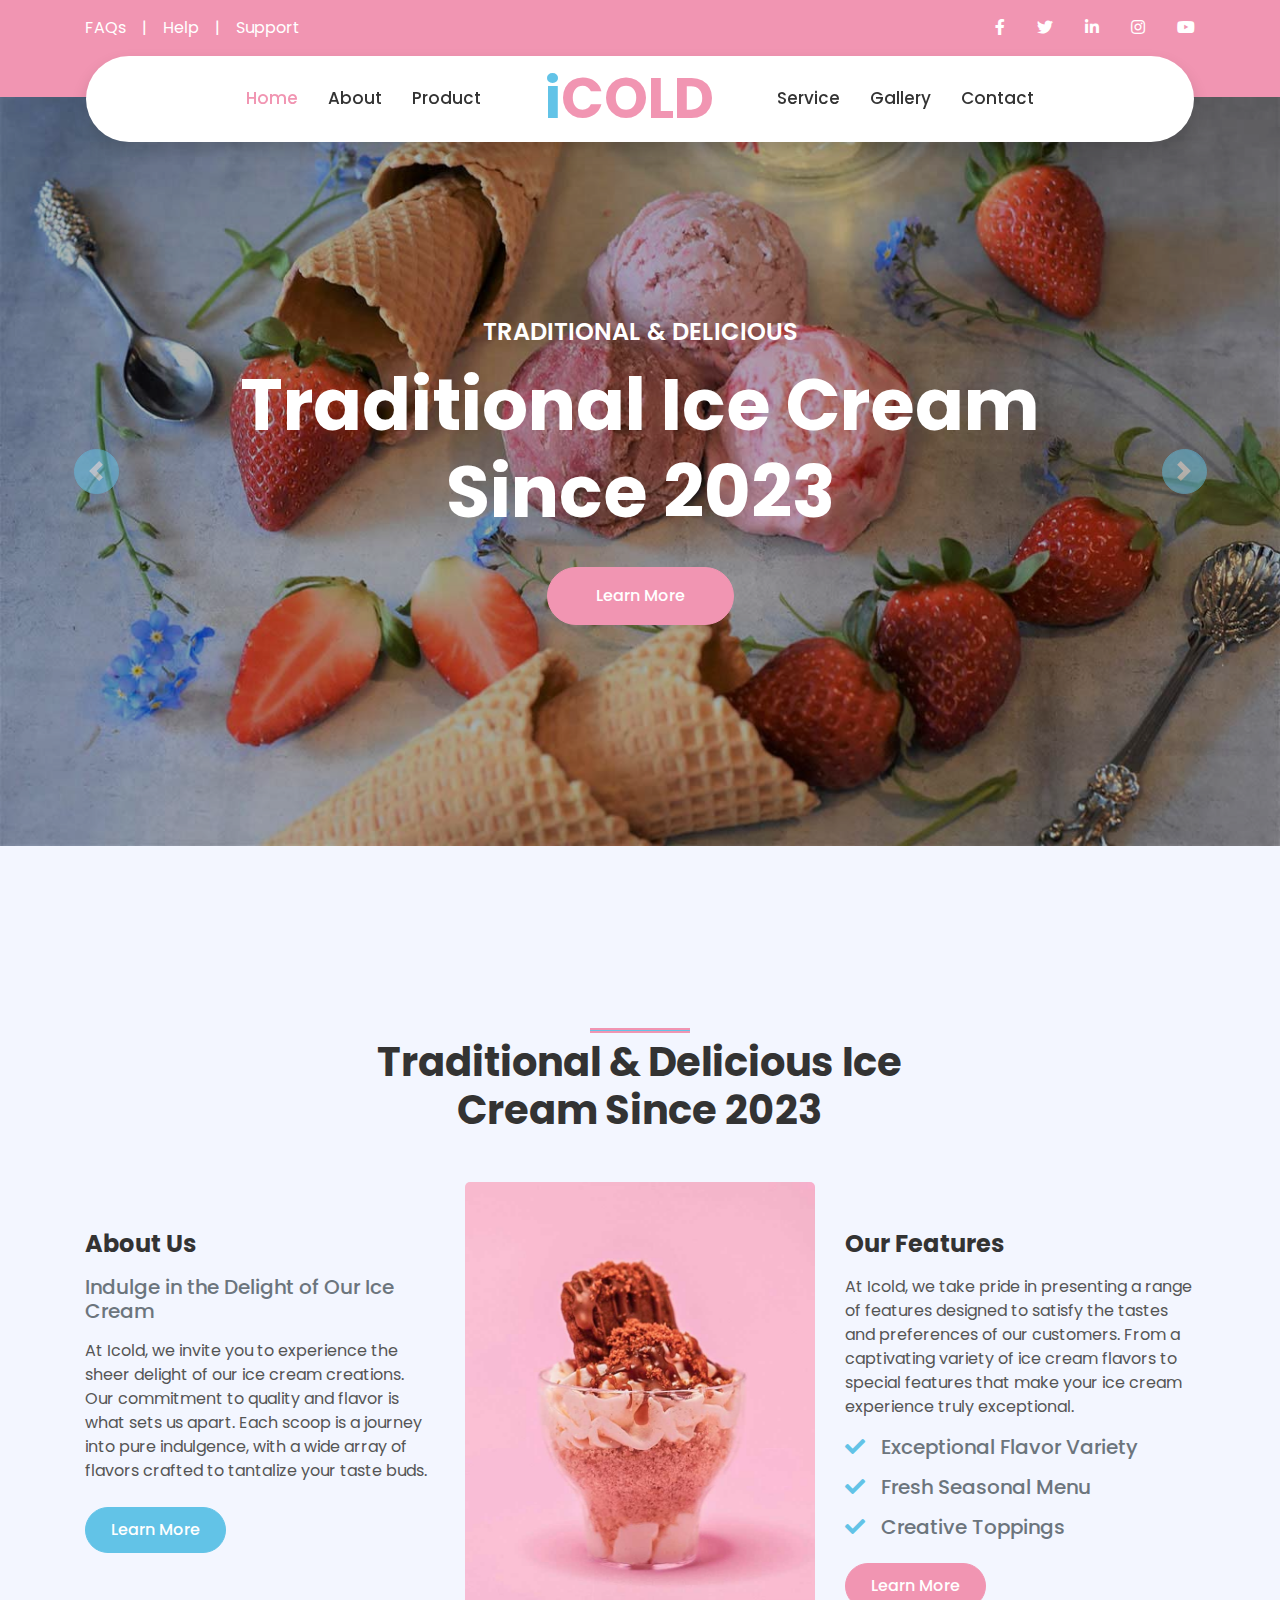
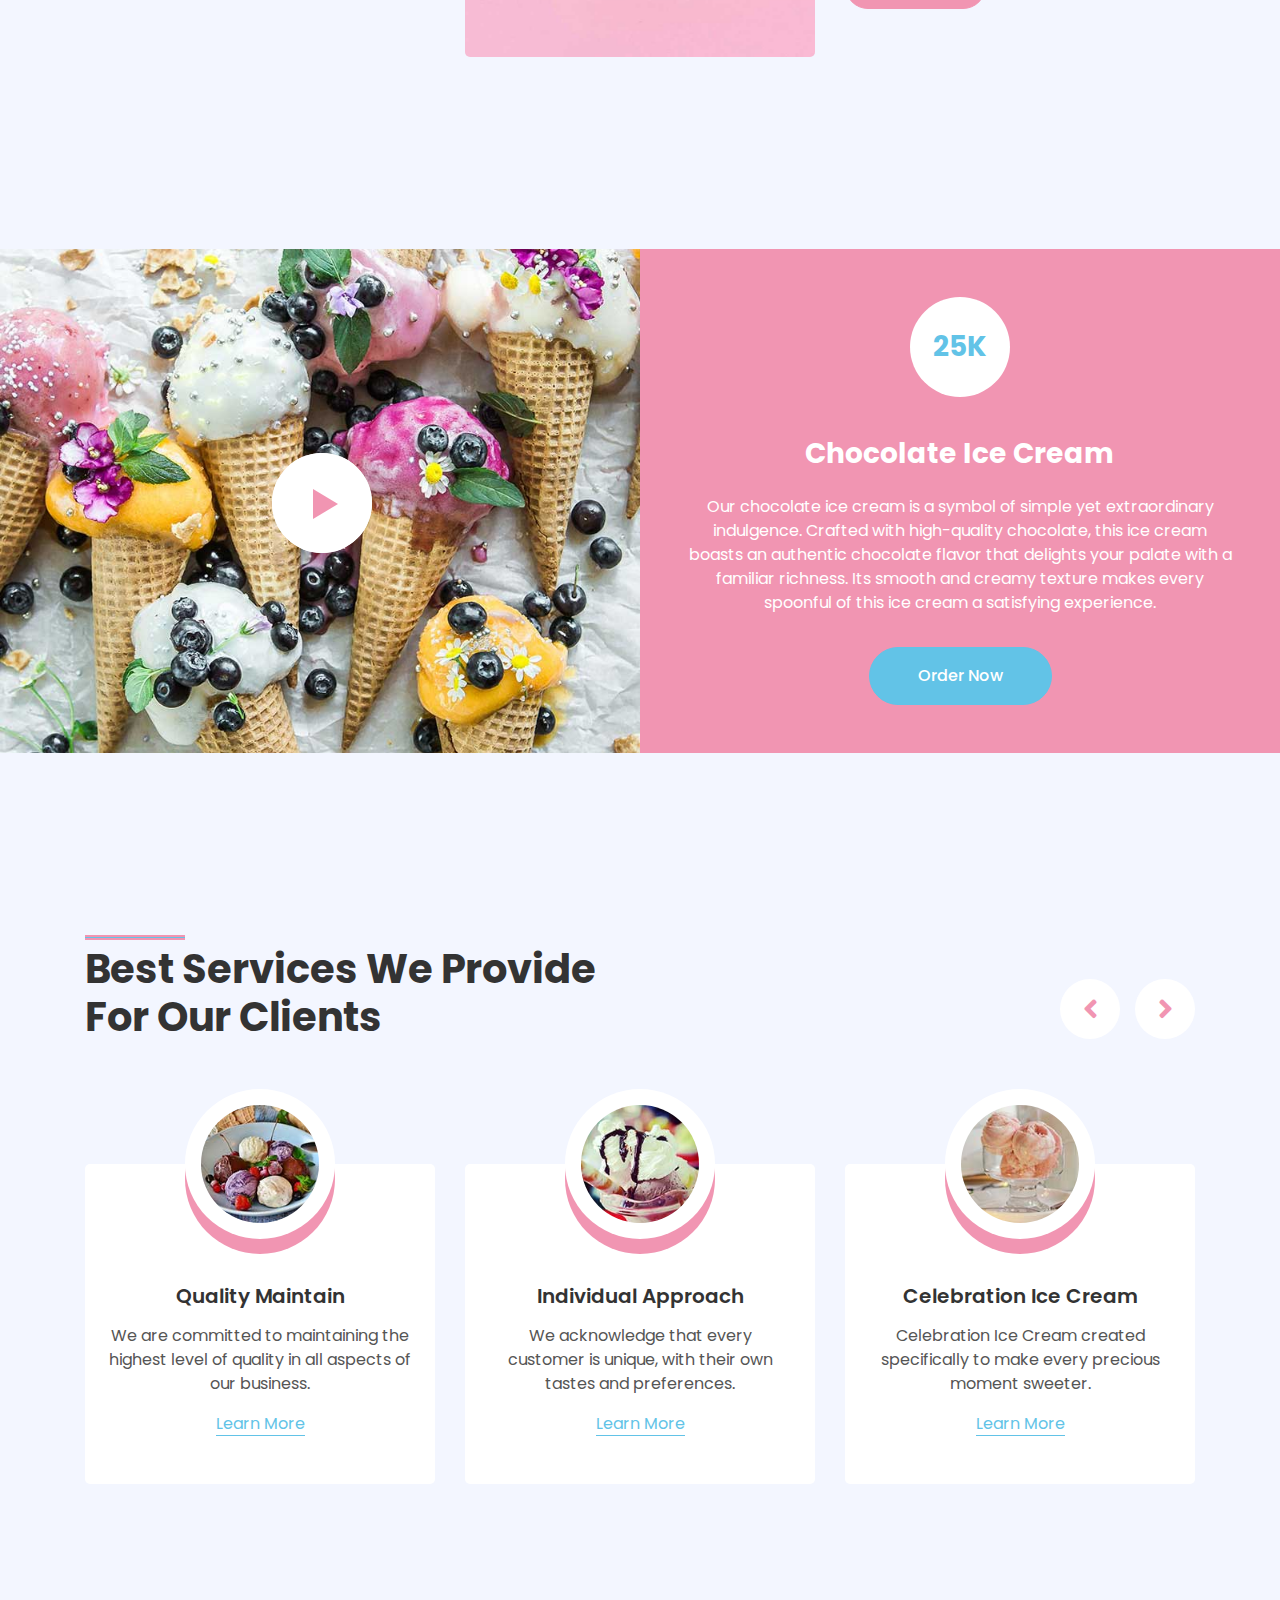
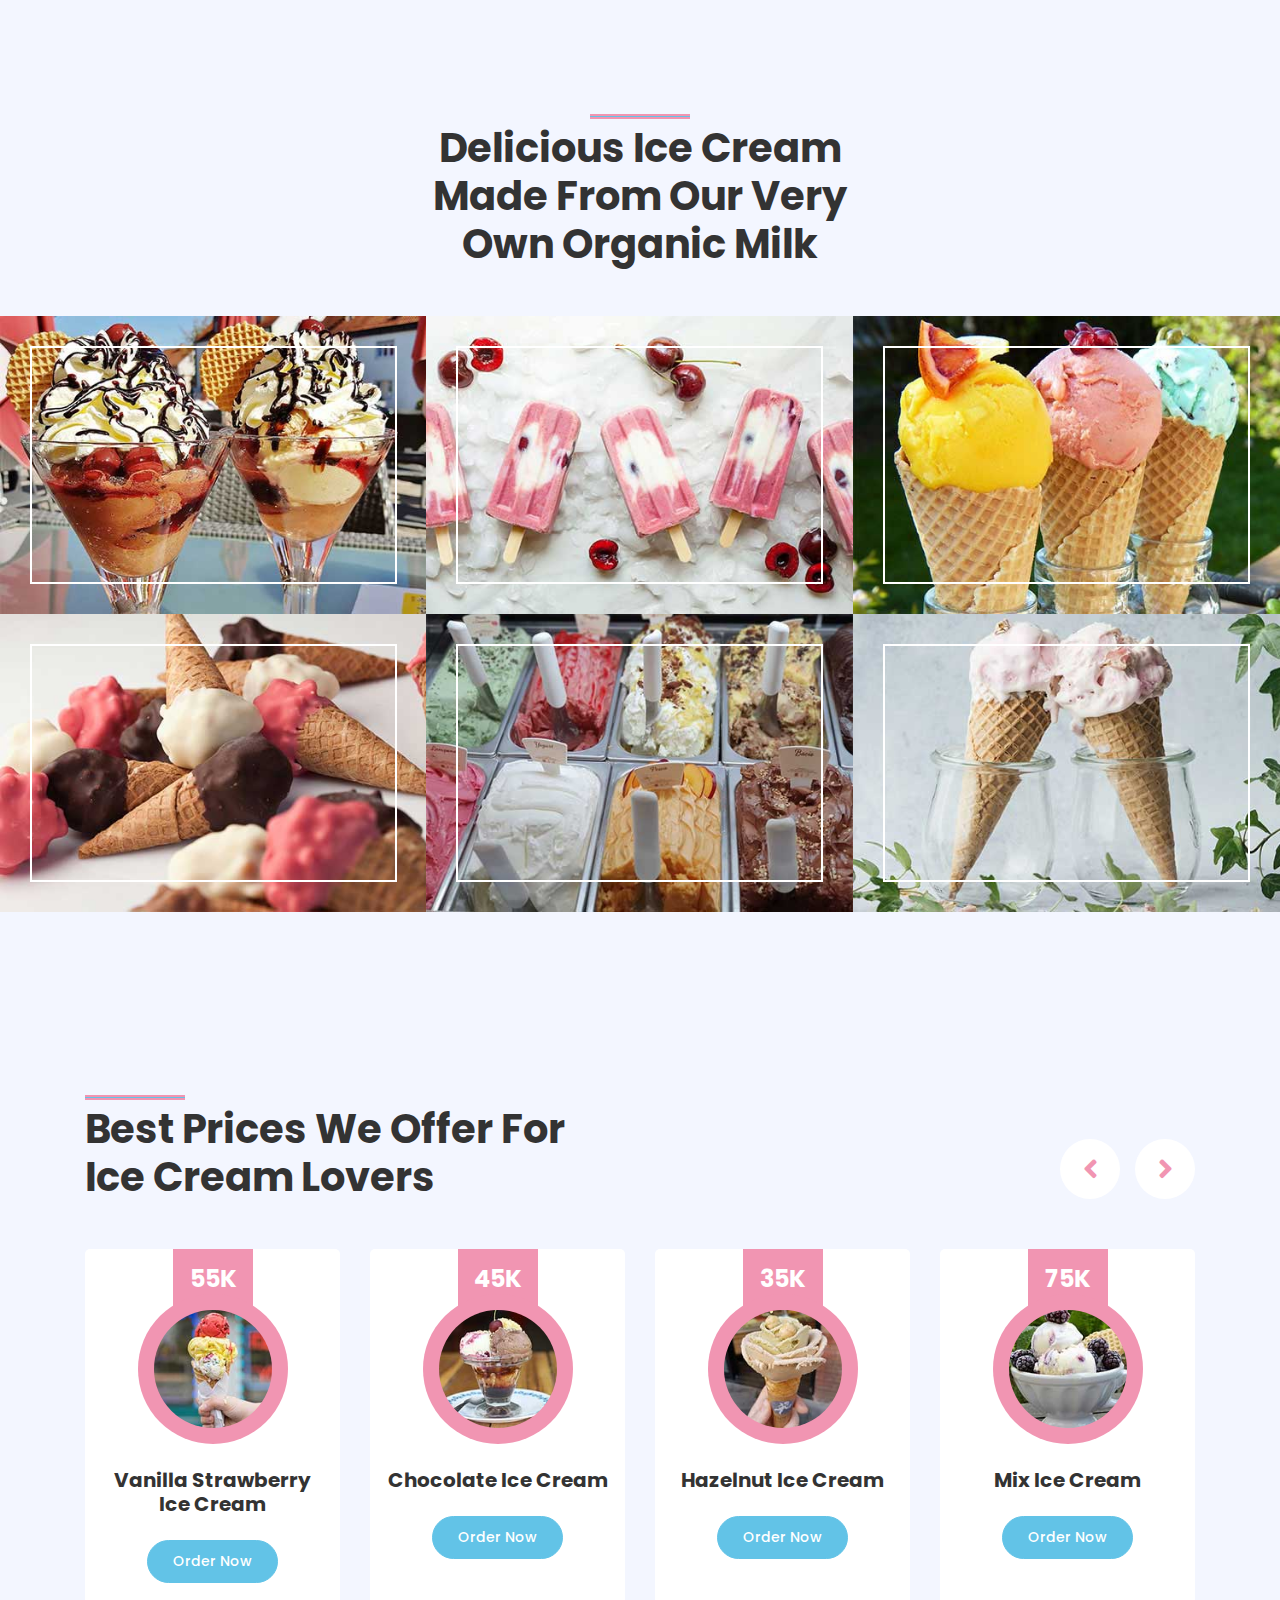
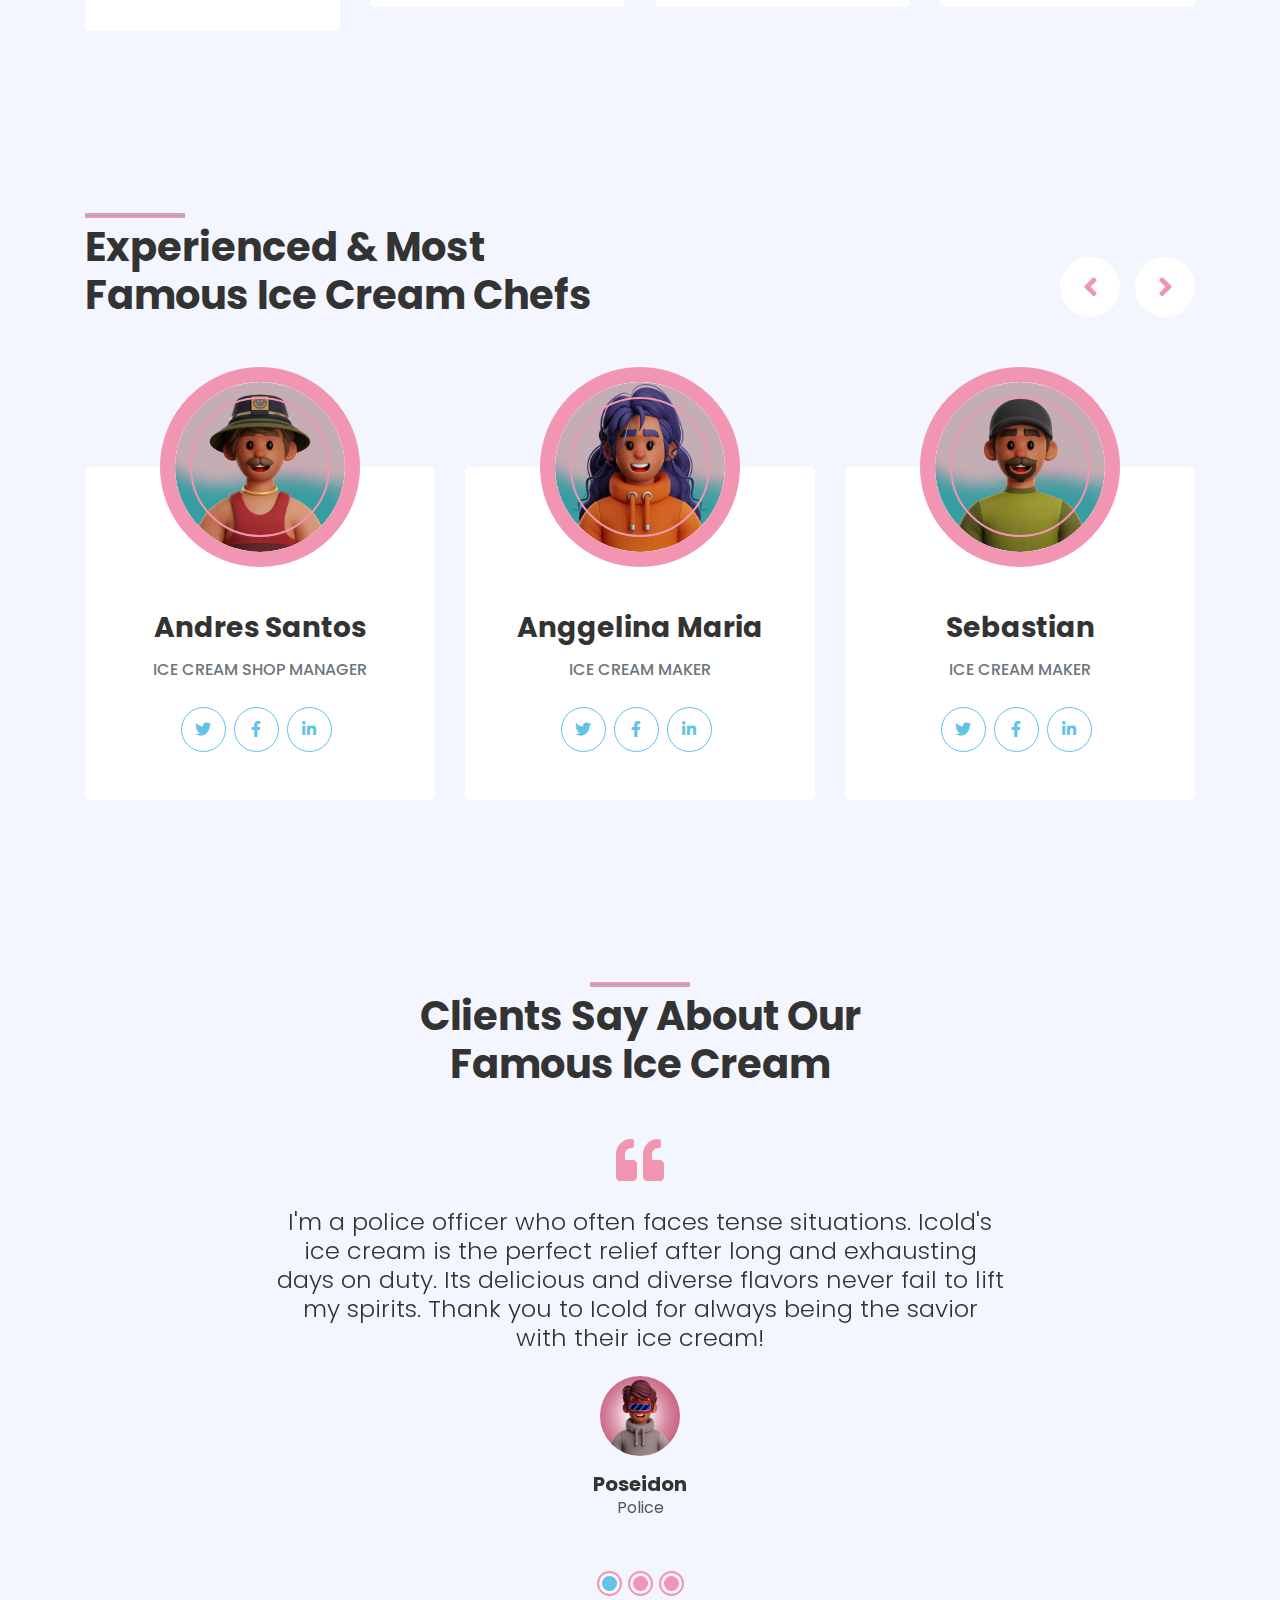
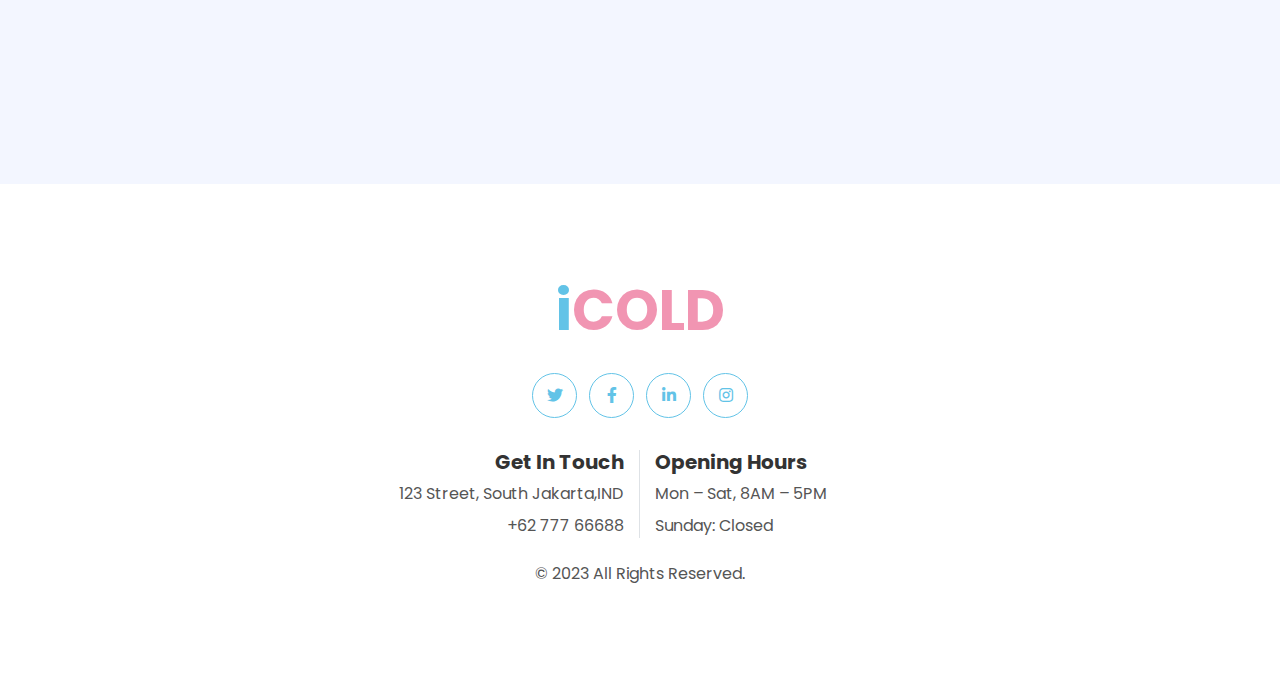
<file: index.html>
<!DOCTYPE html>
<html lang="en">

<head>
    <meta charset="utf-8">
    <title>iCOLD - Ice Cream Shop</title>
    <meta content="width=device-width, initial-scale=1.0" name="viewport">

    <!-- Favicon -->
    <link href="img/favicon.ico" rel="icon">

    <!-- Google Web Fonts -->
    <link rel="preconnect" href="https://fonts.gstatic.com">
    <link href="https://fonts.googleapis.com/css2?family=Poppins:wght@400;500;600;700&display=swap" rel="stylesheet">

    <!-- Font Awesome -->
    <link href="https://cdnjs.cloudflare.com/ajax/libs/font-awesome/5.10.0/css/all.min.css" rel="stylesheet">

    <!-- Libraries Stylesheet -->
    <link href="lib/owlcarousel/assets/owl.carousel.min.css" rel="stylesheet">
    <link href="lib/lightbox/css/lightbox.min.css" rel="stylesheet">

    <!-- Customized Bootstrap Stylesheet -->
    <link href="css/style.css" rel="stylesheet">
</head>

<body>
    <!-- Topbar Start -->
    <div class="container-fluid bg-primary py-3 d-none d-md-block">
        <div class="container">
            <div class="row">
                <div class="col-md-6 text-center text-lg-left mb-2 mb-lg-0">
                    <div class="d-inline-flex align-items-center">
                        <a class="text-white pr-3" href="">FAQs</a>
                        <span class="text-white">|</span>
                        <a class="text-white px-3" href="">Help</a>
                        <span class="text-white">|</span>
                        <a class="text-white pl-3" href="">Support</a>
                    </div>
                </div>
                <div class="col-md-6 text-center text-lg-right">
                    <div class="d-inline-flex align-items-center">
                        <a class="text-white px-3" href="">
                            <i class="fab fa-facebook-f"></i>
                        </a>
                        <a class="text-white px-3" href="">
                            <i class="fab fa-twitter"></i>
                        </a>
                        <a class="text-white px-3" href="">
                            <i class="fab fa-linkedin-in"></i>
                        </a>
                        <a class="text-white px-3" href="">
                            <i class="fab fa-instagram"></i>
                        </a>
                        <a class="text-white pl-3" href="">
                            <i class="fab fa-youtube"></i>
                        </a>
                    </div>
                </div>
            </div>
        </div>
    </div>
    <!-- Topbar End -->


    <!-- Navbar Start -->
    <div class="container-fluid position-relative nav-bar p-0">
        <div class="container-lg position-relative p-0 px-lg-3" style="z-index: 9;">
            <nav class="navbar navbar-expand-lg bg-white navbar-light shadow p-lg-0">
                <a href="index.html" class="navbar-brand d-block d-lg-none">
                    <h1 class="m-0 display-4 text-primary"><span class="text-secondary">i</span>COLD</h1>
                </a>
                <button type="button" class="navbar-toggler" data-toggle="collapse" data-target="#navbarCollapse">
                    <span class="navbar-toggler-icon"></span>
                </button>
                <div class="collapse navbar-collapse justify-content-between" id="navbarCollapse">
                    <div class="navbar-nav ml-auto py-0">
                        <a href="index.html" class="nav-item nav-link active">Home</a>
                        <a href="about.html" class="nav-item nav-link">About</a>
                        <a href="product.html" class="nav-item nav-link">Product</a>
                    </div>
                    <a href="index.html" class="navbar-brand mx-5 d-none d-lg-block">
                        <h1 class="m-0 display-4 text-primary"><span class="text-secondary">i</span>COLD</h1>
                    </a>
                    <div class="navbar-nav mr-auto py-0">
                        <a href="service.html" class="nav-item nav-link">Service</a>
                        <a href="gallery.html" class="nav-item nav-link">Gallery</a>
                        <a href="contact.html" class="nav-item nav-link">Contact</a>
                    </div>
                </div>
            </nav>
        </div>
    </div>
    <!-- Navbar End -->


    <!-- Carousel Start -->
    <div class="container-fluid p-0 mb-5 pb-5">
        <div id="header-carousel" class="carousel slide" data-ride="carousel">
            <div class="carousel-inner">
                <div class="carousel-item active">
                    <img class="w-100" src="img/carousel-1.jpg" alt="Image">
                    <div class="carousel-caption d-flex flex-column align-items-center justify-content-center">
                        <div class="p-3" style="max-width: 900px;">
                            <h4 class="text-white text-uppercase mb-md-3">Traditional & Delicious</h4>
                            <h1 class="display-3 text-white mb-md-4">Traditional Ice Cream Since 2023</h1>
                            <a href="" class="btn btn-primary py-md-3 px-md-5 mt-2">Learn More</a>
                        </div>
                    </div>
                </div>
                <div class="carousel-item">
                    <img class="w-100" src="img/carousel-2.jpg" alt="Image">
                    <div class="carousel-caption d-flex flex-column align-items-center justify-content-center">
                        <div class="p-3" style="max-width: 900px;">
                            <h4 class="text-white text-uppercase mb-md-3">Traditional & Delicious</h4>
                            <h1 class="display-3 text-white mb-md-4">Made From Our Own Organic Milk</h1>
                            <a href="" class="btn btn-primary py-md-3 px-md-5 mt-2">Learn More</a>
                        </div>
                    </div>
                </div>
            </div>
            <a class="carousel-control-prev" href="#header-carousel" data-slide="prev">
                <div class="btn btn-secondary px-0" style="width: 45px; height: 45px;">
                    <span class="carousel-control-prev-icon mb-n1"></span>
                </div>
            </a>
            <a class="carousel-control-next" href="#header-carousel" data-slide="next">
                <div class="btn btn-secondary px-0" style="width: 45px; height: 45px;">
                    <span class="carousel-control-next-icon mb-n1"></span>
                </div>
            </a>
        </div>
    </div>
    <!-- Carousel End -->


    <!-- About Start -->
    <div class="container-fluid py-5">
        <div class="container py-5">
            <div class="row justify-content-center">
                <div class="col-lg-7">
                    <h1 class="section-title position-relative text-center mb-5">Traditional & Delicious Ice Cream Since 2023</h1>
                </div>
            </div>
            <div class="row">
                <div class="col-lg-4 py-5">
                    <h4 class="font-weight-bold mb-3">About Us</h4>
                    <h5 class="text-muted mb-3">Indulge in the Delight of Our Ice Cream</h5>
                    <p>At Icold, we invite you to experience the sheer delight of our ice cream creations. Our commitment to quality and flavor is what sets us apart. Each scoop is a journey into pure indulgence, with a wide array of flavors crafted to tantalize your taste buds.</p>
                    <a href="" class="btn btn-secondary mt-2">Learn More</a>
                </div>
                <div class="col-lg-4" style="min-height: 400px;">
                    <div class="position-relative h-100 rounded overflow-hidden">
                        <img class="position-absolute w-100 h-100" src="img/about.jpg" style="object-fit: cover;">
                    </div>
                </div>
                <div class="col-lg-4 py-5">
                    <h4 class="font-weight-bold mb-3">Our Features</h4>
                    <p>At Icold, we take pride in presenting a range of features designed to satisfy the tastes and preferences of our customers. From a captivating variety of ice cream flavors to special features that make your ice cream experience truly exceptional.</p>
                    <h5 class="text-muted mb-3"><i class="fa fa-check text-secondary mr-3"></i>Exceptional Flavor Variety</h5>
                    <h5 class="text-muted mb-3"><i class="fa fa-check text-secondary mr-3"></i>Fresh Seasonal Menu</h5>
                    <h5 class="text-muted mb-3"><i class="fa fa-check text-secondary mr-3"></i>Creative Toppings</h5>
                    <a href="" class="btn btn-primary mt-2">Learn More</a>
                </div>
            </div>
        </div>
    </div>
    <!-- About End -->


    <!-- Promotion Start -->
    <div class="container-fluid my-5 py-5 px-0">
        <div class="row bg-primary m-0">
            <div class="col-md-6 px-0" style="min-height: 500px;">
                <div class="position-relative h-100">
                    <img class="position-absolute w-100 h-100" src="img/promotion.jpg" style="object-fit: cover;">
                    <button type="button" class="btn-play" data-toggle="modal"
                        data-src="https://www.youtube.com/embed/DWRcNpR6Kdc" data-target="#videoModal">
                        <span></span>
                    </button>
                </div>
            </div>
            <div class="col-md-6 py-5 py-md-0 px-0">
                <div class="h-100 d-flex flex-column align-items-center justify-content-center text-center p-5">
                    <div class="d-flex align-items-center justify-content-center bg-white rounded-circle mb-4"
                        style="width: 100px; height: 100px;">
                        <h3 class="font-weight-bold text-secondary mb-0">25K</h3>
                    </div>
                    <h3 class="font-weight-bold text-white mt-3 mb-4">Chocolate Ice Cream</h3>
                    <p class="text-white mb-4">Our chocolate ice cream is a symbol of simple yet extraordinary indulgence. Crafted with high-quality chocolate, this ice cream boasts an authentic chocolate flavor that delights your palate with a familiar richness. Its smooth and creamy texture makes every spoonful of this ice cream a satisfying experience.</p>
                    <a href="" class="btn btn-secondary py-3 px-5 mt-2">Order Now</a>
                </div>
            </div>
        </div>
    </div>
    <!-- Promotion End -->


    <!-- Video Modal Start -->
    <div class="modal fade" id="videoModal" tabindex="-1" role="dialog" aria-labelledby="exampleModalLabel" aria-hidden="true">
        <div class="modal-dialog" role="document">
            <div class="modal-content">
                <div class="modal-body">
                    <button type="button" class="close" data-dismiss="modal" aria-label="Close">
                        <span aria-hidden="true">&times;</span>
                    </button>        
                    <!-- 16:9 aspect ratio -->
                    <div class="embed-responsive embed-responsive-16by9">
                        <iframe class="embed-responsive-item" src="" id="video"  allowscriptaccess="always" allow="autoplay"></iframe>
                    </div>
                </div>
            </div>
        </div>
    </div>
    <!-- Video Modal End -->


    <!-- Services Start -->
    <div class="container-fluid py-5">
        <div class="container py-5">
            <div class="row">
                <div class="col-lg-6">
                    <h1 class="section-title position-relative mb-5">Best Services We Provide For Our Clients</h1>
                </div>
                <div class="col-lg-6 mb-5 mb-lg-0 pb-5 pb-lg-0"></div>
            </div>
            <div class="row">
                <div class="col-12">
                    <div class="owl-carousel service-carousel">
                        <div class="service-item">
                            <div class="service-img mx-auto">
                                <img class="rounded-circle w-100 h-100 bg-light p-3" src="img/service-1.jpg" style="object-fit: cover;">
                            </div>
                            <div class="position-relative text-center bg-light rounded p-4 pb-5" style="margin-top: -75px;">
                                <h5 class="font-weight-semi-bold mt-5 mb-3 pt-5">Quality Maintain</h5>
                                <p>We are committed to maintaining the highest level of quality in all aspects of our business.</p>
                                <a href="" class="border-bottom border-secondary text-decoration-none text-secondary">Learn More</a>
                            </div>
                        </div>
                        <div class="service-item">
                            <div class="service-img mx-auto">
                                <img class="rounded-circle w-100 h-100 bg-light p-3" src="img/service-2.jpg" style="object-fit: cover;">
                            </div>
                            <div class="position-relative text-center bg-light rounded p-4 pb-5" style="margin-top: -75px;">
                                <h5 class="font-weight-semi-bold mt-5 mb-3 pt-5">Individual Approach</h5>
                                <p>We acknowledge that every customer is unique, with their own tastes and preferences.</p>
                                <a href="" class="border-bottom border-secondary text-decoration-none text-secondary">Learn More</a>
                            </div>
                        </div>
                        <div class="service-item">
                            <div class="service-img mx-auto">
                                <img class="rounded-circle w-100 h-100 bg-light p-3" src="img/service-3.jpg" style="object-fit: cover;">
                            </div>
                            <div class="position-relative text-center bg-light rounded p-4 pb-5" style="margin-top: -75px;">
                                <h5 class="font-weight-semi-bold mt-5 mb-3 pt-5">Celebration Ice Cream</h5>
                                <p>Celebration Ice Cream created specifically to make every precious moment sweeter.</p>
                                <a href="" class="border-bottom border-secondary text-decoration-none text-secondary">Learn More</a>
                            </div>
                        </div>
                        <div class="service-item">
                            <div class="service-img mx-auto">
                                <img class="rounded-circle w-100 h-100 bg-light p-3" src="img/service-4.jpg" style="object-fit: cover;">
                            </div>
                            <div class="position-relative text-center bg-light rounded p-4 pb-5" style="margin-top: -75px;">
                                <h5 class="font-weight-semi-bold mt-5 mb-3 pt-5">Delivery To Any Point</h5>
                                <p>Whether it's your home, office, a park, or even a special event venue, our flexible delivery service ensures that you can enjoy your favorite ice cream wherever you are.</p>
                                <a href="" class="border-bottom border-secondary text-decoration-none text-secondary">Learn More</a>
                            </div>
                        </div>
                    </div>
                </div>
            </div>
        </div>
    </div>
    <!-- Services End -->


    <!-- Portfolio Start -->
    <div class="container-fluid my-5 py-5 px-0">
        <div class="row justify-content-center m-0">
            <div class="col-lg-5">
                <h1 class="section-title position-relative text-center mb-5">Delicious Ice Cream Made From Our Very Own Organic Milk</h1>
            </div>
        </div>
        <div class="row m-0 portfolio-container">
            <div class="col-lg-4 col-md-6 p-0 portfolio-item">
                <div class="position-relative overflow-hidden">
                    <img class="img-fluid w-100" src="img/portfolio-1.jpg" alt="">
                    <a class="portfolio-btn" href="img/portfolio-1.jpg" data-lightbox="portfolio">
                        <i class="fa fa-plus text-primary" style="font-size: 60px;"></i>
                    </a>
                </div>
            </div>
            <div class="col-lg-4 col-md-6 p-0 portfolio-item">
                <div class="position-relative overflow-hidden">
                    <img class="img-fluid w-100" src="img/portfolio-2.jpg" alt="">
                    <a class="portfolio-btn" href="img/portfolio-2.jpg" data-lightbox="portfolio">
                        <i class="fa fa-plus text-primary" style="font-size: 60px;"></i>
                    </a>
                </div>
            </div>
            <div class="col-lg-4 col-md-6 p-0 portfolio-item">
                <div class="position-relative overflow-hidden">
                    <img class="img-fluid w-100" src="img/portfolio-3.jpg" alt="">
                    <a class="portfolio-btn" href="img/portfolio-3.jpg" data-lightbox="portfolio">
                        <i class="fa fa-plus text-primary" style="font-size: 60px;"></i>
                    </a>
                </div>
            </div>
            <div class="col-lg-4 col-md-6 p-0 portfolio-item">
                <div class="position-relative overflow-hidden">
                    <img class="img-fluid w-100" src="img/portfolio-4.jpg" alt="">
                    <a class="portfolio-btn" href="img/portfolio-4.jpg" data-lightbox="portfolio">
                        <i class="fa fa-plus text-primary" style="font-size: 60px;"></i>
                    </a>
                </div>
            </div>
            <div class="col-lg-4 col-md-6 p-0 portfolio-item">
                <div class="position-relative overflow-hidden">
                    <img class="img-fluid w-100" src="img/portfolio-5.jpg" alt="">
                    <a class="portfolio-btn" href="img/portfolio-5.jpg" data-lightbox="portfolio">
                        <i class="fa fa-plus text-primary" style="font-size: 60px;"></i>
                    </a>
                </div>
            </div>
            <div class="col-lg-4 col-md-6 p-0 portfolio-item">
                <div class="position-relative overflow-hidden">
                    <img class="img-fluid w-100" src="img/portfolio-6.jpg" alt="">
                    <a class="portfolio-btn" href="img/portfolio-6.jpg" data-lightbox="portfolio">
                        <i class="fa fa-plus text-primary" style="font-size: 60px;"></i>
                    </a>
                </div>
            </div>
        </div>
    </div>
    <!-- Portfolio End -->


    <!-- Products Start -->
    <div class="container-fluid py-5">
        <div class="container py-5">
            <div class="row">
                <div class="col-lg-6">
                    <h1 class="section-title position-relative mb-5">Best Prices We Offer For Ice Cream Lovers</h1>
                </div>
                <div class="col-lg-6 mb-5 mb-lg-0 pb-5 pb-lg-0"></div>
            </div>
            <div class="row">
                <div class="col-12">
                    <div class="owl-carousel product-carousel">
                        <div class="product-item d-flex flex-column align-items-center text-center bg-light rounded py-5 px-3">
                            <div class="bg-primary mt-n5 py-3" style="width: 80px;">
                                <h4 class="font-weight-bold text-white mb-0">55K</h4>
                            </div>
                            <div class="position-relative bg-primary rounded-circle mt-n3 mb-4 p-3" style="width: 150px; height: 150px;">
                                <img class="rounded-circle w-100 h-100" src="img/product-1.jpg" style="object-fit: cover;">
                            </div>
                            <h5 class="font-weight-bold mb-4">Vanilla Strawberry Ice Cream</h5>
                            <a href="" class="btn btn-sm btn-secondary">Order Now</a>
                        </div>
                        <div class="product-item d-flex flex-column align-items-center text-center bg-light rounded py-5 px-3">
                            <div class="bg-primary mt-n5 py-3" style="width: 80px;">
                                <h4 class="font-weight-bold text-white mb-0">45K</h4>
                            </div>
                            <div class="position-relative bg-primary rounded-circle mt-n3 mb-4 p-3" style="width: 150px; height: 150px;">
                                <img class="rounded-circle w-100 h-100" src="img/product-2.jpg" style="object-fit: cover;">
                            </div>
                            <h5 class="font-weight-bold mb-4">Chocolate Ice Cream</h5>
                            <a href="" class="btn btn-sm btn-secondary">Order Now</a>
                        </div>
                        <div class="product-item d-flex flex-column align-items-center text-center bg-light rounded py-5 px-3">
                            <div class="bg-primary mt-n5 py-3" style="width: 80px;">
                                <h4 class="font-weight-bold text-white mb-0">35K</h4>
                            </div>
                            <div class="position-relative bg-primary rounded-circle mt-n3 mb-4 p-3" style="width: 150px; height: 150px;">
                                <img class="rounded-circle w-100 h-100" src="img/product-3.jpg" style="object-fit: cover;">
                            </div>
                            <h5 class="font-weight-bold mb-4">Hazelnut Ice Cream</h5>
                            <a href="" class="btn btn-sm btn-secondary">Order Now</a>
                        </div>
                        <div class="product-item d-flex flex-column align-items-center text-center bg-light rounded py-5 px-3">
                            <div class="bg-primary mt-n5 py-3" style="width: 80px;">
                                <h4 class="font-weight-bold text-white mb-0">75K</h4>
                            </div>
                            <div class="position-relative bg-primary rounded-circle mt-n3 mb-4 p-3" style="width: 150px; height: 150px;">
                                <img class="rounded-circle w-100 h-100" src="img/product-4.jpg" style="object-fit: cover;">
                            </div>
                            <h5 class="font-weight-bold mb-4">Mix Ice Cream</h5>
                            <a href="" class="btn btn-sm btn-secondary">Order Now</a>
                        </div>
                        <div class="product-item d-flex flex-column align-items-center text-center bg-light rounded py-5 px-3">
                            <div class="bg-primary mt-n5 py-3" style="width: 80px;">
                                <h4 class="font-weight-bold text-white mb-0">90K</h4>
                            </div>
                            <div class="position-relative bg-primary rounded-circle mt-n3 mb-4 p-3" style="width: 150px; height: 150px;">
                                <img class="rounded-circle w-100 h-100" src="img/product-5.jpg" style="object-fit: cover;">
                            </div>
                            <h5 class="font-weight-bold mb-4">Strwaberry Smooth Ice Cream</h5>
                            <a href="" class="btn btn-sm btn-secondary">Order Now</a>
                        </div>
                    </div>
                </div>
            </div>
        </div>
    </div>
    <!-- Products End -->


    <!-- Team Start -->
    <div class="container-fluid py-5">
        <div class="container py-5">
            <div class="row">
                <div class="col-lg-6">
                    <h1 class="section-title position-relative mb-5">Experienced & Most Famous Ice Cream Chefs</h1>
                </div>
                <div class="col-lg-6 mb-5 mb-lg-0 pb-5 pb-lg-0"></div>
            </div>
            <div class="row">
                <div class="col-12">
                    <div class="owl-carousel team-carousel">
                        <div class="team-item">
                            <div class="team-img mx-auto">
                                <img class="rounded-circle w-100 h-100" src="img/team-1.jpg" style="object-fit: cover;">
                            </div>
                            <div class="position-relative text-center bg-light rounded px-4 py-5" style="margin-top: -100px;">
                                <h3 class="font-weight-bold mt-5 mb-3 pt-5">Andres Santos</h3>
                                <h6 class="text-uppercase text-muted mb-4">Ice Cream Shop Manager</h6>
                                <div class="d-flex justify-content-center pt-1">
                                    <a class="btn btn-outline-secondary btn-social mr-2" href="#"><i class="fab fa-twitter"></i></a>
                                    <a class="btn btn-outline-secondary btn-social mr-2" href="#"><i class="fab fa-facebook-f"></i></a>
                                    <a class="btn btn-outline-secondary btn-social mr-2" href="#"><i class="fab fa-linkedin-in"></i></a>
                                </div>
                            </div>
                        </div>
                        <div class="team-item">
                            <div class="team-img mx-auto">
                                <img class="rounded-circle w-100 h-100" src="img/team-2.jpg" style="object-fit: cover;">
                            </div>
                            <div class="position-relative text-center bg-light rounded px-4 py-5" style="margin-top: -100px;">
                                <h3 class="font-weight-bold mt-5 mb-3 pt-5">Anggelina Maria</h3>
                                <h6 class="text-uppercase text-muted mb-4">Ice Cream Maker</h6>
                                <div class="d-flex justify-content-center pt-1">
                                    <a class="btn btn-outline-secondary btn-social mr-2" href="#"><i class="fab fa-twitter"></i></a>
                                    <a class="btn btn-outline-secondary btn-social mr-2" href="#"><i class="fab fa-facebook-f"></i></a>
                                    <a class="btn btn-outline-secondary btn-social mr-2" href="#"><i class="fab fa-linkedin-in"></i></a>
                                </div>
                            </div>
                        </div>
                        <div class="team-item">
                            <div class="team-img mx-auto">
                                <img class="rounded-circle w-100 h-100" src="img/team-3.jpg" style="object-fit: cover;">
                            </div>
                            <div class="position-relative text-center bg-light rounded px-4 py-5" style="margin-top: -100px;">
                                <h3 class="font-weight-bold mt-5 mb-3 pt-5">Sebastian</h3>
                                <h6 class="text-uppercase text-muted mb-4"> ice Cream Maker</h6>
                                <div class="d-flex justify-content-center pt-1">
                                    <a class="btn btn-outline-secondary btn-social mr-2" href="#"><i class="fab fa-twitter"></i></a>
                                    <a class="btn btn-outline-secondary btn-social mr-2" href="#"><i class="fab fa-facebook-f"></i></a>
                                    <a class="btn btn-outline-secondary btn-social mr-2" href="#"><i class="fab fa-linkedin-in"></i></a>
                                </div>
                            </div>
                        </div>
                        <div class="team-item">
                            <div class="team-img mx-auto">
                                <img class="rounded-circle w-100 h-100" src="img/team-4.jpg" style="object-fit: cover;">
                            </div>
                            <div class="position-relative text-center bg-light rounded px-4 py-5" style="margin-top: -100px;">
                                <h3 class="font-weight-bold mt-5 mb-3 pt-5">Mario</h3>
                                <h6 class="text-uppercase text-muted mb-4">Waiter</h6>
                                <div class="d-flex justify-content-center pt-1">
                                    <a class="btn btn-outline-secondary btn-social mr-2" href="#"><i class="fab fa-twitter"></i></a>
                                    <a class="btn btn-outline-secondary btn-social mr-2" href="#"><i class="fab fa-facebook-f"></i></a>
                                    <a class="btn btn-outline-secondary btn-social mr-2" href="#"><i class="fab fa-linkedin-in"></i></a>
                                </div>
                            </div>
                        </div>
                    </div>
                </div>
            </div>
        </div>
    </div>
    <!-- Team End -->


    <!-- Testimonial Start -->
    <div class="container-fluid py-5">
        <div class="container py-5">
            <div class="row justify-content-center">
                <div class="col-lg-6">
                    <h1 class="section-title position-relative text-center mb-5">Clients Say About Our Famous Ice Cream</h1>
                </div>
            </div>
            <div class="row justify-content-center">
                <div class="col-lg-8">
                    <div class="owl-carousel testimonial-carousel">
                        <div class="text-center">
                            <i class="fa fa-3x fa-quote-left text-primary mb-4"></i>
                            <h4 class="font-weight-light mb-4">I'm a police officer who often faces tense situations. Icold's ice cream is the perfect relief after long and exhausting days on duty. Its delicious and diverse flavors never fail to lift my spirits. Thank you to Icold for always being the savior with their ice cream!</h4>
                            <img class="img-fluid mx-auto mb-3" src="img/testimonial-1.jpg" alt="">
                            <h5 class="font-weight-bold m-0">Poseidon</h5>
                            <span>Police</span>
                        </div>
                        <div class="text-center">
                            <i class="fa fa-3x fa-quote-left text-primary mb-4"></i>
                            <h4 class="font-weight-light mb-4">Icold's ice cream is an irreplaceable choice. Its delicious taste and a variety of flavors make it the perfect companion when I'm seeking musical inspiration. Every bite is a flavor adventure that inspires. Thank you, Icold, for the deliciousness that always accompanies my musical journey.</h4>
                            <img class="img-fluid mx-auto mb-3" src="img/testimonial-2.jpg" alt="">
                            <h5 class="font-weight-bold m-0">Michael Adam</h5>
                            <span>Musician</span>
                        </div>
                        <div class="text-center">
                            <i class="fa fa-3x fa-quote-left text-primary mb-4"></i>
                            <h4 class="font-weight-light mb-4">After days of working at the bank, Icold's ice cream truly becomes a lifesaver. Its amazing taste and diverse flavor options always give me an extra boost in the midst of long days. I can't stop admiring their quality and the taste of their ice cream. Icold is the perfect choice to refresh and celebrate every small success in my life.</h4>
                            <img class="img-fluid mx-auto mb-3" src="img/testimonial-3.jpg" alt="">
                            <h5 class="font-weight-bold m-0">Albert Reddy</h5>
                            <span>Bank Worker</span>
                        </div>
                    </div>
                </div>
            </div>
        </div>
    </div>
    <!-- Testimonial End -->


    <!-- Footer Start -->
    <div class="container-fluid footer bg-light py-5" style="margin-top: 90px;">
        <div class="container text-center py-5">
            <div class="row">
                <div class="col-12 mb-4">
                    <a href="index.html" class="navbar-brand m-0">
                        <h1 class="m-0 mt-n2 display-4 text-primary"><span class="text-secondary">i</span>COLD</h1>
                    </a>
                </div>
                <div class="col-12 mb-4">
                    <a class="btn btn-outline-secondary btn-social mr-2" href="#"><i class="fab fa-twitter"></i></a>
                    <a class="btn btn-outline-secondary btn-social mr-2" href="#"><i class="fab fa-facebook-f"></i></a>
                    <a class="btn btn-outline-secondary btn-social mr-2" href="#"><i class="fab fa-linkedin-in"></i></a>
                    <a class="btn btn-outline-secondary btn-social" href="#"><i class="fab fa-instagram"></i></a>
                </div>
                <div class="col-12 mt-2 mb-4">
                    <div class="row">
                        <div class="col-sm-6 text-center text-sm-right border-right mb-3 mb-sm-0">
                            <h5 class="font-weight-bold mb-2">Get In Touch</h5>
                            <p class="mb-2">123 Street, South Jakarta,IND</p>
                            <p class="mb-0">+62 777 66688</p>
                        </div>
                        <div class="col-sm-6 text-center text-sm-left">
                            <h5 class="font-weight-bold mb-2">Opening Hours</h5>
                            <p class="mb-2">Mon – Sat, 8AM – 5PM</p>
                            <p class="mb-0">Sunday: Closed</p>
                        </div>
                    </div>
                </div>
                <div class="col-12">
                    <p class="m-0">&copy; 2023 All Rights Reserved.<a href="#"></a>
                    </p>
                </div>
            </div>
        </div>
    </div>
    <!-- Footer End -->


    <!-- Back to Top -->
    <a href="#" class="btn btn-secondary px-2 back-to-top"><i class="fa fa-angle-double-up"></i></a>


    <!-- JavaScript Libraries -->
    <script src="https://code.jquery.com/jquery-3.4.1.min.js"></script>
    <script src="https://stackpath.bootstrapcdn.com/bootstrap/4.4.1/js/bootstrap.bundle.min.js"></script>
    <script src="lib/easing/easing.min.js"></script>
    <script src="lib/waypoints/waypoints.min.js"></script>
    <script src="lib/owlcarousel/owl.carousel.min.js"></script>
    <script src="lib/isotope/isotope.pkgd.min.js"></script>
    <script src="lib/lightbox/js/lightbox.min.js"></script>

    <!-- Contact Javascript File -->
    <script src="mail/jqBootstrapValidation.min.js"></script>
    <script src="mail/contact.js"></script>

    <!-- Template Javascript -->
    <script src="js/main.js"></script>
</body>

</html>
</file>
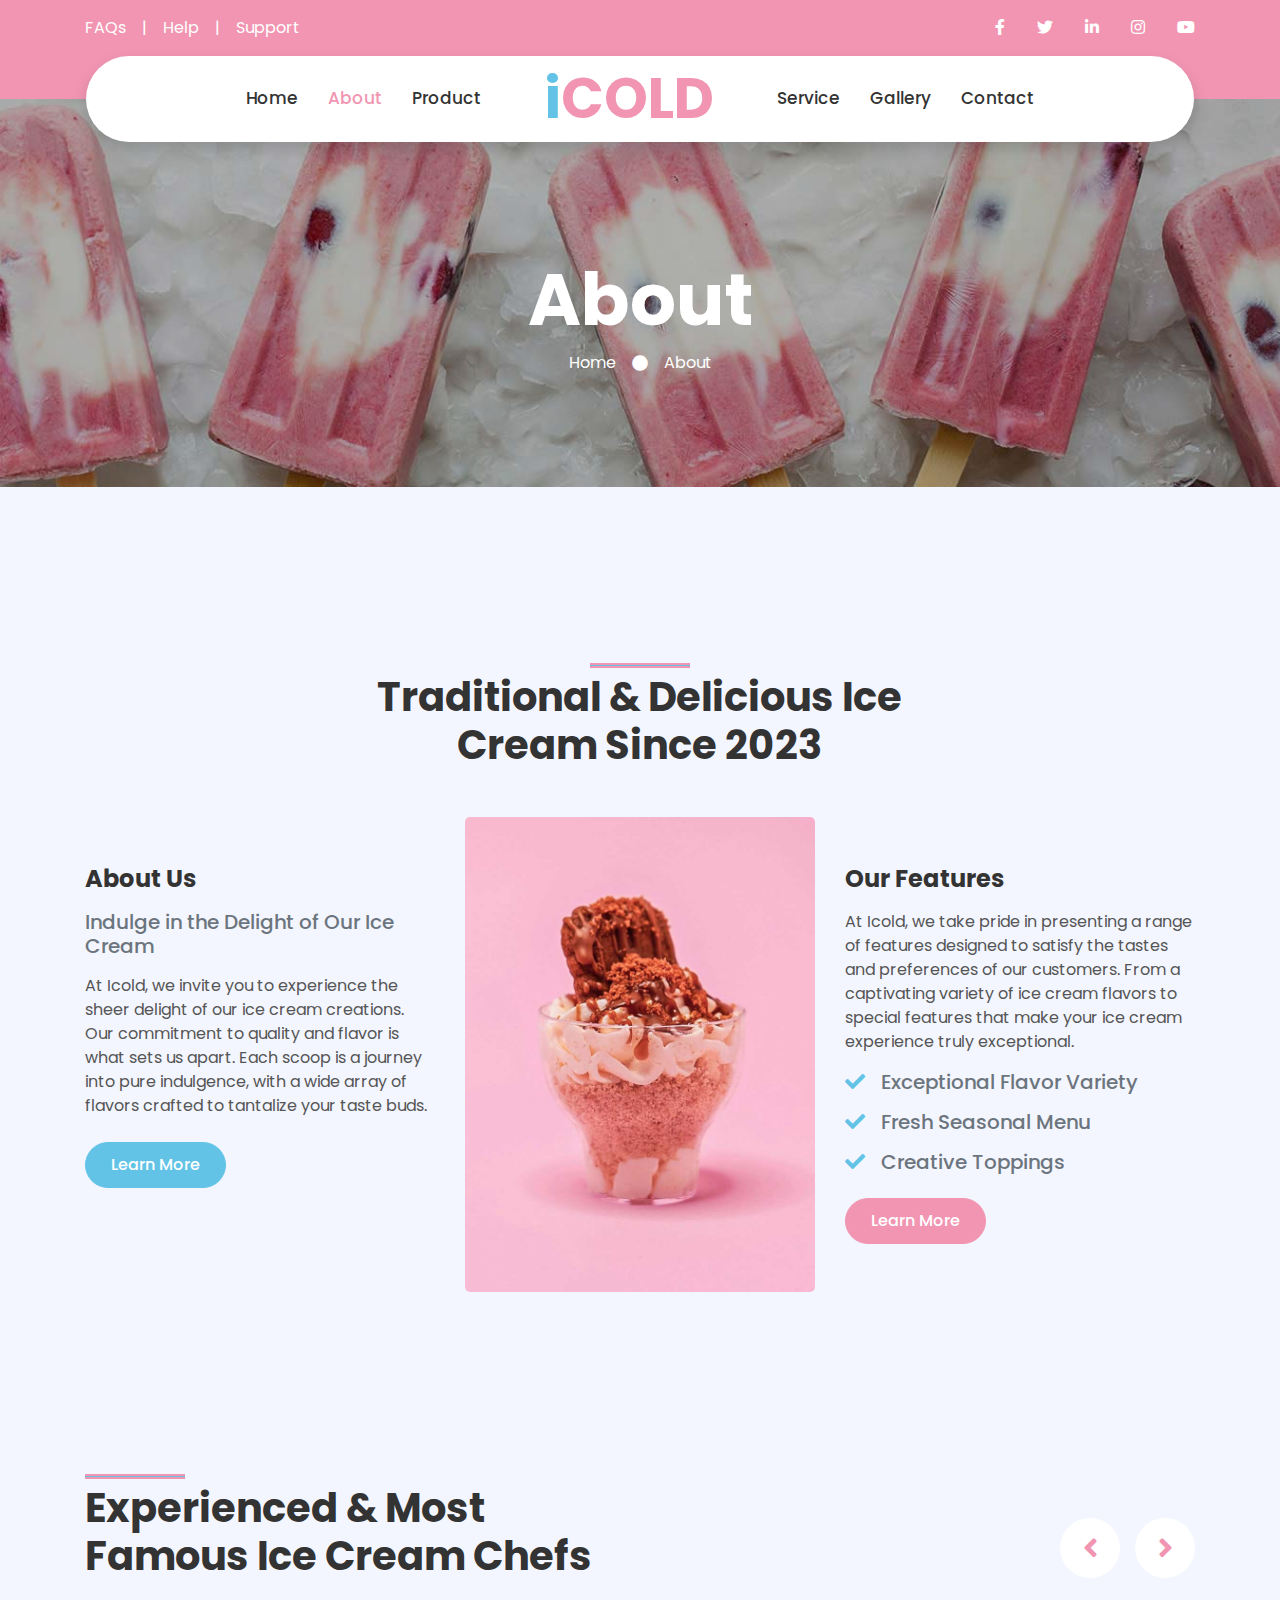
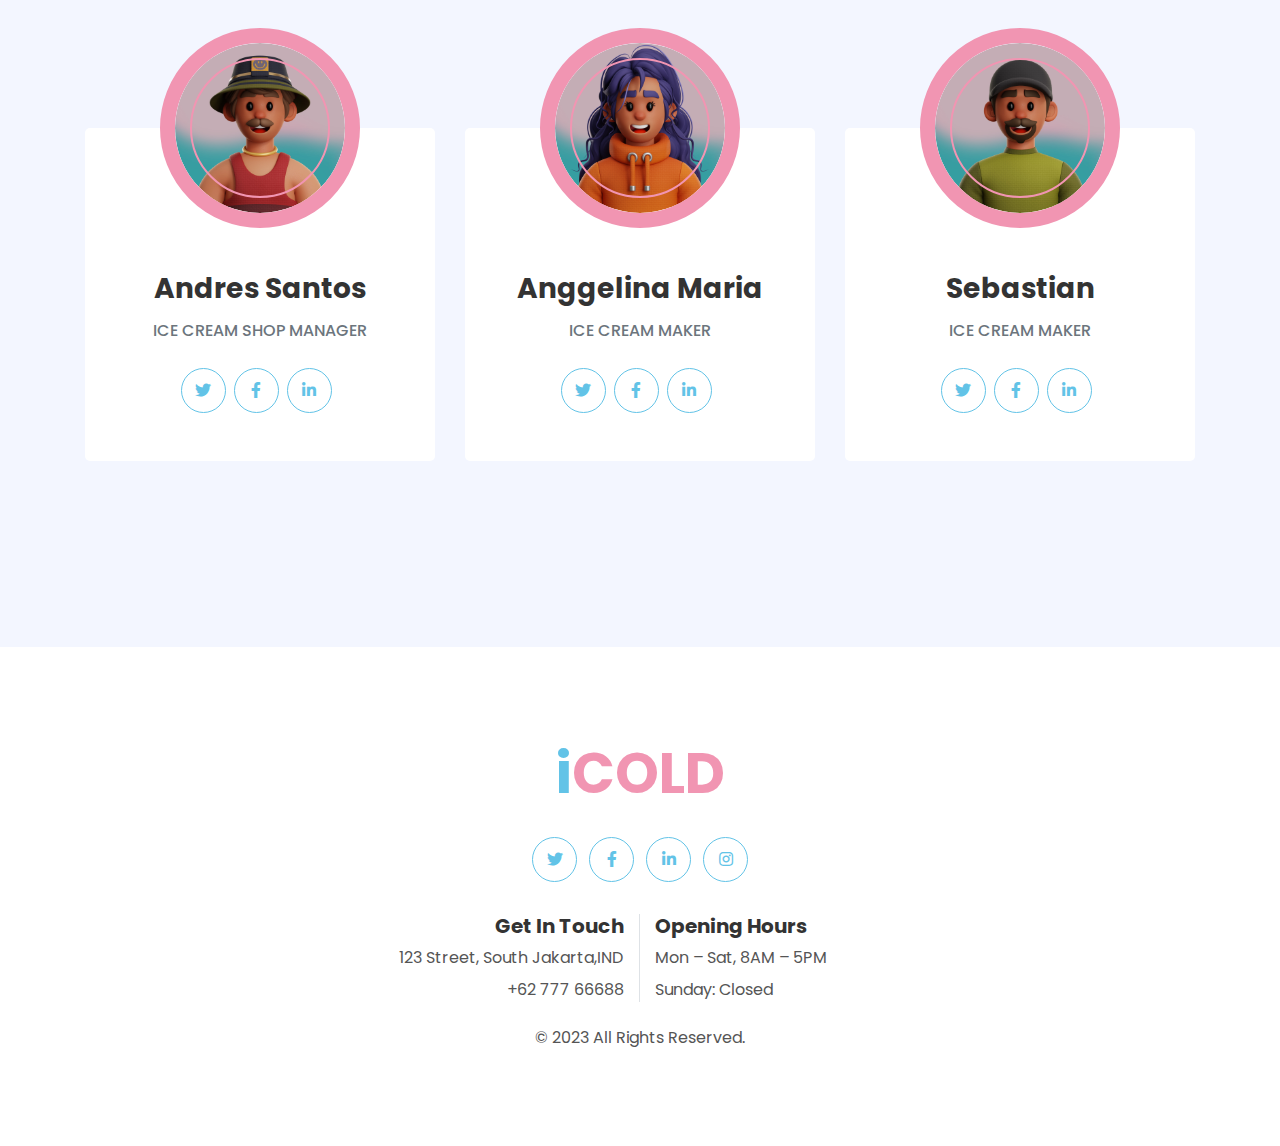
<file: about.html>
<!DOCTYPE html>
<html lang="en">
<head>
    <meta charset="utf-8">
    <title>iCOLD - Ice Cream Shop</title>
    <meta content="width=device-width, initial-scale=1.0" name="viewport">


    <!-- Favicon -->
    <link href="img/favicon.ico" rel="icon">

    <!-- Google Web Fonts -->
    <link rel="preconnect" href="https://fonts.gstatic.com">
    <link href="https://fonts.googleapis.com/css2?family=Poppins:wght@400;500;600;700&display=swap" rel="stylesheet">

    <!-- Font Awesome -->
    <link href="https://cdnjs.cloudflare.com/ajax/libs/font-awesome/5.10.0/css/all.min.css" rel="stylesheet">

    <!-- Libraries Stylesheet -->
    <link href="lib/owlcarousel/assets/owl.carousel.min.css" rel="stylesheet">
    <link href="lib/lightbox/css/lightbox.min.css" rel="stylesheet">

    <!-- Customized Bootstrap Stylesheet -->
    <link href="css/style.css" rel="stylesheet">
</head>

<body>
    <!-- Topbar Start -->
    <div class="container-fluid bg-primary py-3 d-none d-md-block">
        <div class="container">
            <div class="row">
                <div class="col-md-6 text-center text-lg-left mb-2 mb-lg-0">
                    <div class="d-inline-flex align-items-center">
                        <a class="text-white pr-3" href="">FAQs</a>
                        <span class="text-white">|</span>
                        <a class="text-white px-3" href="">Help</a>
                        <span class="text-white">|</span>
                        <a class="text-white pl-3" href="">Support</a>
                    </div>
                </div>
                <div class="col-md-6 text-center text-lg-right">
                    <div class="d-inline-flex align-items-center">
                        <a class="text-white px-3" href="">
                            <i class="fab fa-facebook-f"></i>
                        </a>
                        <a class="text-white px-3" href="">
                            <i class="fab fa-twitter"></i>
                        </a>
                        <a class="text-white px-3" href="">
                            <i class="fab fa-linkedin-in"></i>
                        </a>
                        <a class="text-white px-3" href="">
                            <i class="fab fa-instagram"></i>
                        </a>
                        <a class="text-white pl-3" href="">
                            <i class="fab fa-youtube"></i>
                        </a>
                    </div>
                </div>
            </div>
        </div>
    </div>
    <!-- Topbar End -->


    <!-- Navbar Start -->
    <div class="container-fluid position-relative nav-bar p-0">
        <div class="container-lg position-relative p-0 px-lg-3" style="z-index: 9;">
            <nav class="navbar navbar-expand-lg bg-white navbar-light shadow p-lg-0">
                <a href="index.html" class="navbar-brand d-block d-lg-none">
                    <h1 class="m-0 display-4 text-primary"><span class="text-secondary">i</span>CREAM</h1>
                </a>
                <button type="button" class="navbar-toggler" data-toggle="collapse" data-target="#navbarCollapse">
                    <span class="navbar-toggler-icon"></span>
                </button>
                <div class="collapse navbar-collapse justify-content-between" id="navbarCollapse">
                    <div class="navbar-nav ml-auto py-0">
                        <a href="index.html" class="nav-item nav-link">Home</a>
                        <a href="about.html" class="nav-item nav-link active">About</a>
                        <a href="product.html" class="nav-item nav-link">Product</a>
                    </div>
                    <a href="index.html" class="navbar-brand mx-5 d-none d-lg-block">
                        <h1 class="m-0 display-4 text-primary"><span class="text-secondary">i</span>COLD</h1>
                    </a>
                    <div class="navbar-nav mr-auto py-0">
                        <a href="service.html" class="nav-item nav-link">Service</a>
                        <a href="gallery.html" class="nav-item nav-link">Gallery</a>
                        <a href="contact.html" class="nav-item nav-link">Contact</a>
                    </div>
                </div>
            </nav>
        </div>
    </div>
    <!-- Navbar End -->


    <!-- Header Start -->
    <div class="jumbotron jumbotron-fluid page-header" style="margin-bottom: 90px;">
        <div class="container text-center py-5">
            <h1 class="text-white display-3 mt-lg-5">About</h1>
            <div class="d-inline-flex align-items-center text-white">
                <p class="m-0"><a class="text-white" href="">Home</a></p>
                <i class="fa fa-circle px-3"></i>
                <p class="m-0">About</p>
            </div>
        </div>
    </div>
    <!-- Header End -->


    <!-- About Start -->
    <div class="container-fluid py-5">
        <div class="container py-5">
            <div class="row justify-content-center">
                <div class="col-lg-7">
                    <h1 class="section-title position-relative text-center mb-5">Traditional & Delicious Ice Cream Since 2023</h1>
                </div>
            </div>
            <div class="row">
                <div class="col-lg-4 py-5">
                    <h4 class="font-weight-bold mb-3">About Us</h4>
                    <h5 class="text-muted mb-3">Indulge in the Delight of Our Ice Cream</h5>
                    <p>At Icold, we invite you to experience the sheer delight of our ice cream creations. Our commitment to quality and flavor is what sets us apart. Each scoop is a journey into pure indulgence, with a wide array of flavors crafted to tantalize your taste buds.</p>
                    <a href="" class="btn btn-secondary mt-2">Learn More</a>
                </div>
                <div class="col-lg-4" style="min-height: 400px;">
                    <div class="position-relative h-100 rounded overflow-hidden">
                        <img class="position-absolute w-100 h-100" src="img/about.jpg" style="object-fit: cover;">
                    </div>
                </div>
                <div class="col-lg-4 py-5">
                    <h4 class="font-weight-bold mb-3">Our Features</h4>
                    <p>At Icold, we take pride in presenting a range of features designed to satisfy the tastes and preferences of our customers. From a captivating variety of ice cream flavors to special features that make your ice cream experience truly exceptional.</p>
                    <h5 class="text-muted mb-3"><i class="fa fa-check text-secondary mr-3"></i>Exceptional Flavor Variety</h5>
                    <h5 class="text-muted mb-3"><i class="fa fa-check text-secondary mr-3"></i>Fresh Seasonal Menu</h5>
                    <h5 class="text-muted mb-3"><i class="fa fa-check text-secondary mr-3"></i>Creative Toppings</h5>
                    <a href="" class="btn btn-primary mt-2">Learn More</a>
                </div>
            </div>
        </div>
    </div>
    <!-- About End -->


    <!-- Team Start -->
    <div class="container-fluid py-5">
        <div class="container py-5">
            <div class="row">
                <div class="col-lg-6">
                    <h1 class="section-title position-relative mb-5">Experienced & Most Famous Ice Cream Chefs</h1>
                </div>
                <div class="col-lg-6 mb-5 mb-lg-0 pb-5 pb-lg-0"></div>
            </div>
            <div class="row">
                <div class="col-12">
                    <div class="owl-carousel team-carousel">
                        <div class="team-item">
                            <div class="team-img mx-auto">
                                <img class="rounded-circle w-100 h-100" src="img/team-1.jpg" style="object-fit: cover;">
                            </div>
                            <div class="position-relative text-center bg-light rounded px-4 py-5" style="margin-top: -100px;">
                                <h3 class="font-weight-bold mt-5 mb-3 pt-5">Andres Santos</h3>
                                <h6 class="text-uppercase text-muted mb-4">Ice Cream Shop Manager</h6>
                                <div class="d-flex justify-content-center pt-1">
                                    <a class="btn btn-outline-secondary btn-social mr-2" href="#"><i class="fab fa-twitter"></i></a>
                                    <a class="btn btn-outline-secondary btn-social mr-2" href="#"><i class="fab fa-facebook-f"></i></a>
                                    <a class="btn btn-outline-secondary btn-social mr-2" href="#"><i class="fab fa-linkedin-in"></i></a>
                                </div>
                            </div>
                        </div>
                        <div class="team-item">
                            <div class="team-img mx-auto">
                                <img class="rounded-circle w-100 h-100" src="img/team-2.jpg" style="object-fit: cover;">
                            </div>
                            <div class="position-relative text-center bg-light rounded px-4 py-5" style="margin-top: -100px;">
                                <h3 class="font-weight-bold mt-5 mb-3 pt-5">Anggelina Maria</h3>
                                <h6 class="text-uppercase text-muted mb-4">Ice Cream Maker</h6>
                                <div class="d-flex justify-content-center pt-1">
                                    <a class="btn btn-outline-secondary btn-social mr-2" href="#"><i class="fab fa-twitter"></i></a>
                                    <a class="btn btn-outline-secondary btn-social mr-2" href="#"><i class="fab fa-facebook-f"></i></a>
                                    <a class="btn btn-outline-secondary btn-social mr-2" href="#"><i class="fab fa-linkedin-in"></i></a>
                                </div>
                            </div>
                        </div>
                        <div class="team-item">
                            <div class="team-img mx-auto">
                                <img class="rounded-circle w-100 h-100" src="img/team-3.jpg" style="object-fit: cover;">
                            </div>
                            <div class="position-relative text-center bg-light rounded px-4 py-5" style="margin-top: -100px;">
                                <h3 class="font-weight-bold mt-5 mb-3 pt-5">Sebastian</h3>
                                <h6 class="text-uppercase text-muted mb-4"> ice Cream Maker</h6>
                                <div class="d-flex justify-content-center pt-1">
                                    <a class="btn btn-outline-secondary btn-social mr-2" href="#"><i class="fab fa-twitter"></i></a>
                                    <a class="btn btn-outline-secondary btn-social mr-2" href="#"><i class="fab fa-facebook-f"></i></a>
                                    <a class="btn btn-outline-secondary btn-social mr-2" href="#"><i class="fab fa-linkedin-in"></i></a>
                                </div>
                            </div>
                        </div>
                        <div class="team-item">
                            <div class="team-img mx-auto">
                                <img class="rounded-circle w-100 h-100" src="img/team-4.jpg" style="object-fit: cover;">
                            </div>
                            <div class="position-relative text-center bg-light rounded px-4 py-5" style="margin-top: -100px;">
                                <h3 class="font-weight-bold mt-5 mb-3 pt-5">Mario</h3>
                                <h6 class="text-uppercase text-muted mb-4">Waiter</h6>
                                <div class="d-flex justify-content-center pt-1">
                                    <a class="btn btn-outline-secondary btn-social mr-2" href="#"><i class="fab fa-twitter"></i></a>
                                    <a class="btn btn-outline-secondary btn-social mr-2" href="#"><i class="fab fa-facebook-f"></i></a>
                                    <a class="btn btn-outline-secondary btn-social mr-2" href="#"><i class="fab fa-linkedin-in"></i></a>
                                </div>
                            </div>
                        </div>
                    </div>
                </div>
            </div>
        </div>
    </div>
    <!-- Team End -->


    <!-- Footer Start -->
    <div class="container-fluid footer bg-light py-5" style="margin-top: 90px;">
        <div class="container text-center py-5">
            <div class="row">
                <div class="col-12 mb-4">
                    <a href="index.html" class="navbar-brand m-0">
                        <h1 class="m-0 mt-n2 display-4 text-primary"><span class="text-secondary">i</span>COLD</h1>
                    </a>
                </div>
                <div class="col-12 mb-4">
                    <a class="btn btn-outline-secondary btn-social mr-2" href="#"><i class="fab fa-twitter"></i></a>
                    <a class="btn btn-outline-secondary btn-social mr-2" href="#"><i class="fab fa-facebook-f"></i></a>
                    <a class="btn btn-outline-secondary btn-social mr-2" href="#"><i class="fab fa-linkedin-in"></i></a>
                    <a class="btn btn-outline-secondary btn-social" href="#"><i class="fab fa-instagram"></i></a>
                </div>
                <div class="col-12 mt-2 mb-4">
                    <div class="row">
                        <div class="col-sm-6 text-center text-sm-right border-right mb-3 mb-sm-0">
                            <h5 class="font-weight-bold mb-2">Get In Touch</h5>
                            <p class="mb-2">123 Street, South Jakarta,IND</p>
                            <p class="mb-0">+62 777 66688</p>
                        </div>
                        <div class="col-sm-6 text-center text-sm-left">
                            <h5 class="font-weight-bold mb-2">Opening Hours</h5>
                            <p class="mb-2">Mon – Sat, 8AM – 5PM</p>
                            <p class="mb-0">Sunday: Closed</p>
                        </div>
                    </div>
                </div>
                <div class="col-12">
                    <p class="m-0">&copy; 2023 All Rights Reserved.<a href="#"></a>
                    </p>
                </div>
            </div>
        </div>
    </div>
    <!-- Footer End -->


    <!-- Back to Top -->
    <a href="#" class="btn btn-secondary px-2 back-to-top"><i class="fa fa-angle-double-up"></i></a>


    <!-- JavaScript Libraries -->
    <script src="https://code.jquery.com/jquery-3.4.1.min.js"></script>
    <script src="https://stackpath.bootstrapcdn.com/bootstrap/4.4.1/js/bootstrap.bundle.min.js"></script>
    <script src="lib/easing/easing.min.js"></script>
    <script src="lib/waypoints/waypoints.min.js"></script>
    <script src="lib/owlcarousel/owl.carousel.min.js"></script>
    <script src="lib/isotope/isotope.pkgd.min.js"></script>
    <script src="lib/lightbox/js/lightbox.min.js"></script>

    <!-- Contact Javascript File -->
    <script src="mail/jqBootstrapValidation.min.js"></script>
    <script src="mail/contact.js"></script>

    <!-- Template Javascript -->
    <script src="js/main.js"></script>
</body>

</html>
</file>
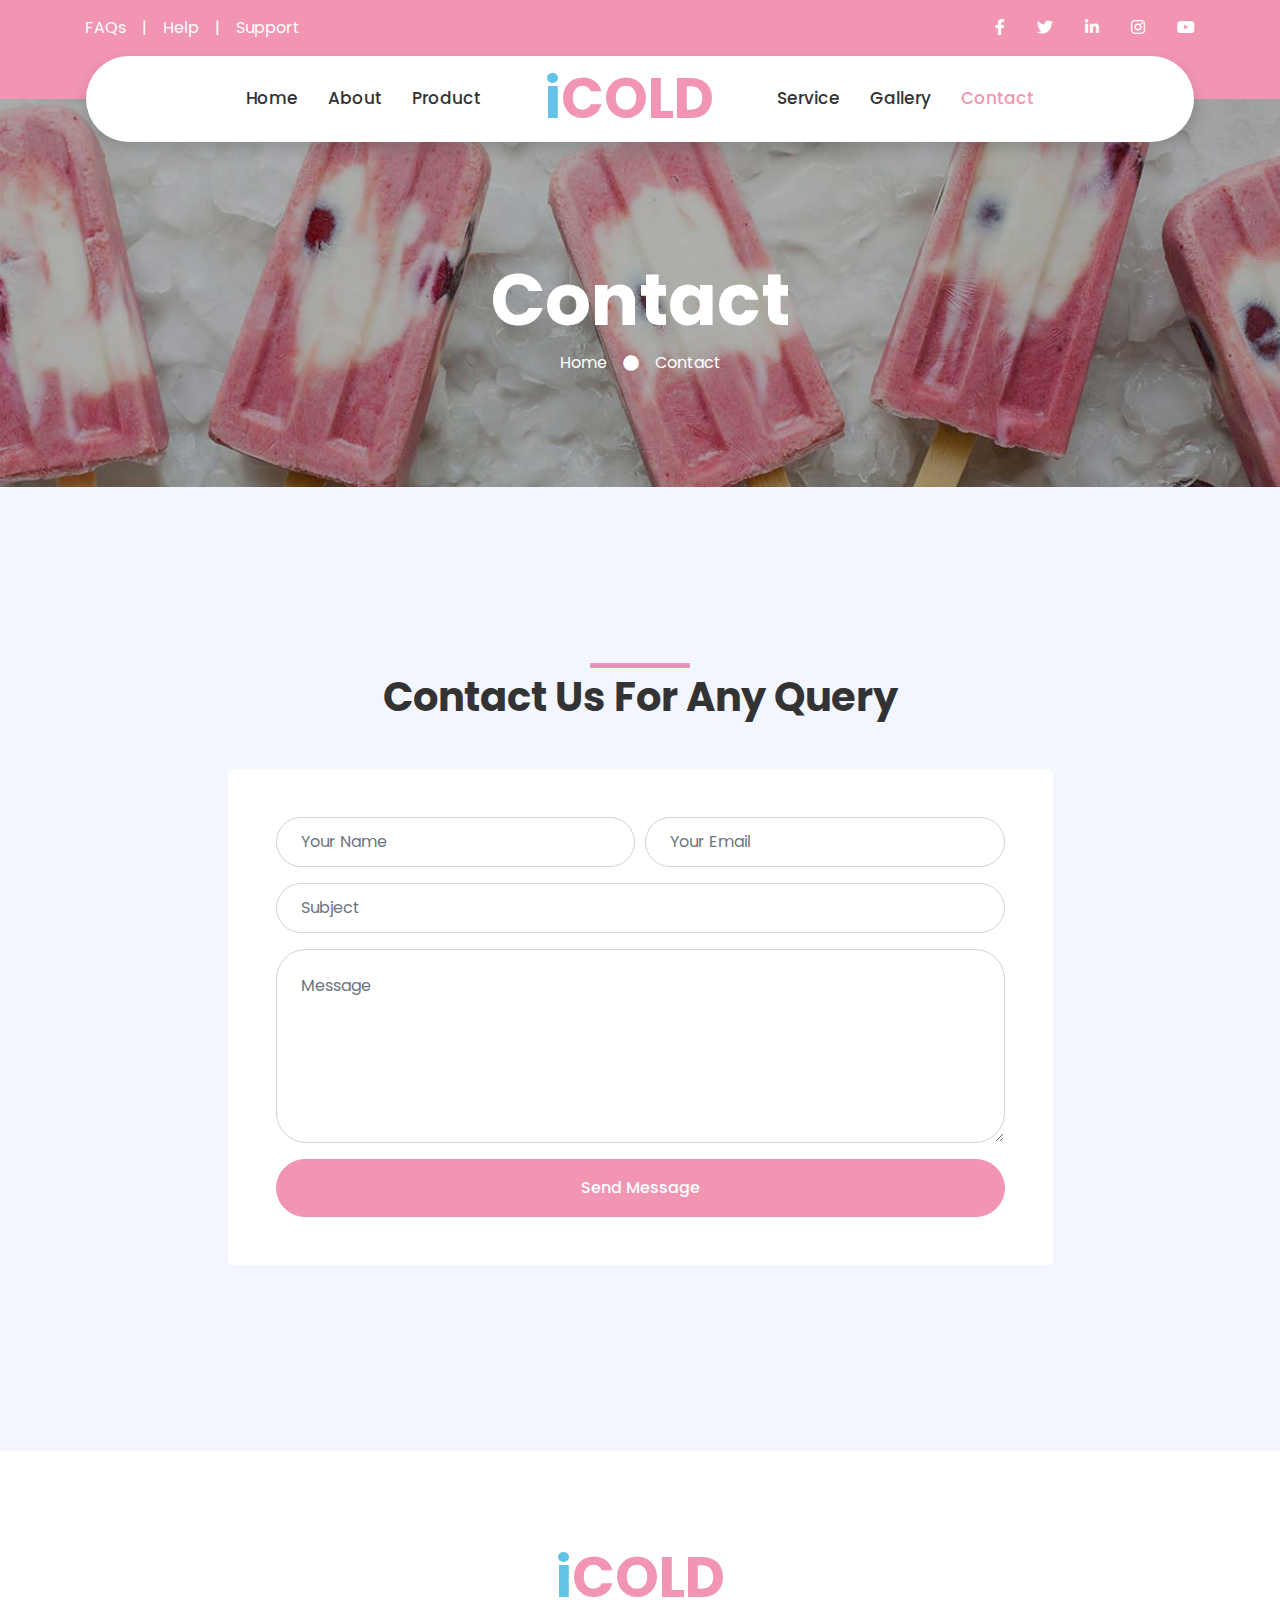
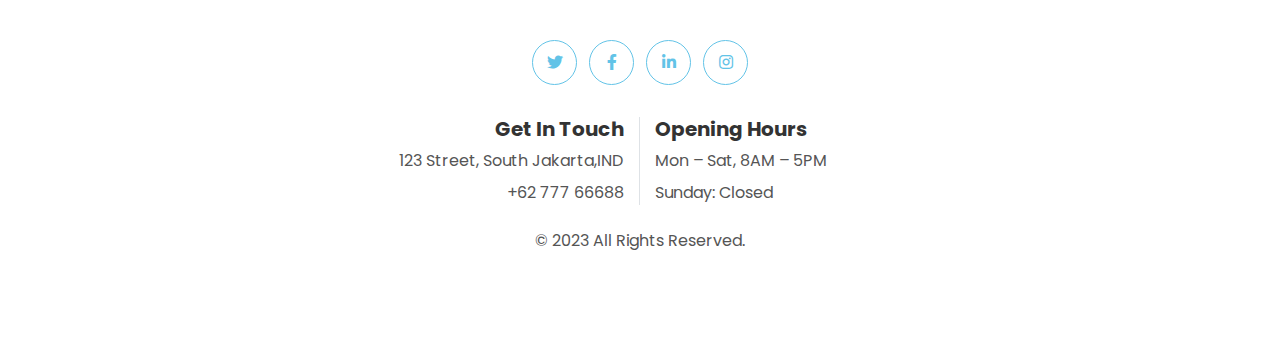
<file: contact.html>
<!DOCTYPE html>
<html lang="en">

<head>
    <meta charset="utf-8">
    <title>iCOLD - Ice Cream Shop</title>
    <meta content="width=device-width, initial-scale=1.0" name="viewport">

    <!-- Favicon -->
    <link href="img/favicon.ico" rel="icon">

    <!-- Google Web Fonts -->
    <link rel="preconnect" href="https://fonts.gstatic.com">
    <link href="https://fonts.googleapis.com/css2?family=Poppins:wght@400;500;600;700&display=swap" rel="stylesheet">

    <!-- Font Awesome -->
    <link href="https://cdnjs.cloudflare.com/ajax/libs/font-awesome/5.10.0/css/all.min.css" rel="stylesheet">

    <!-- Libraries Stylesheet -->
    <link href="lib/owlcarousel/assets/owl.carousel.min.css" rel="stylesheet">
    <link href="lib/lightbox/css/lightbox.min.css" rel="stylesheet">

    <!-- Customized Bootstrap Stylesheet -->
    <link href="css/style.css" rel="stylesheet">
</head>

<body>
    <!-- Topbar Start -->
    <div class="container-fluid bg-primary py-3 d-none d-md-block">
        <div class="container">
            <div class="row">
                <div class="col-md-6 text-center text-lg-left mb-2 mb-lg-0">
                    <div class="d-inline-flex align-items-center">
                        <a class="text-white pr-3" href="">FAQs</a>
                        <span class="text-white">|</span>
                        <a class="text-white px-3" href="">Help</a>
                        <span class="text-white">|</span>
                        <a class="text-white pl-3" href="">Support</a>
                    </div>
                </div>
                <div class="col-md-6 text-center text-lg-right">
                    <div class="d-inline-flex align-items-center">
                        <a class="text-white px-3" href="">
                            <i class="fab fa-facebook-f"></i>
                        </a>
                        <a class="text-white px-3" href="">
                            <i class="fab fa-twitter"></i>
                        </a>
                        <a class="text-white px-3" href="">
                            <i class="fab fa-linkedin-in"></i>
                        </a>
                        <a class="text-white px-3" href="">
                            <i class="fab fa-instagram"></i>
                        </a>
                        <a class="text-white pl-3" href="">
                            <i class="fab fa-youtube"></i>
                        </a>
                    </div>
                </div>
            </div>
        </div>
    </div>
    <!-- Topbar End -->


    <!-- Navbar Start -->
    <div class="container-fluid position-relative nav-bar p-0">
        <div class="container-lg position-relative p-0 px-lg-3" style="z-index: 9;">
            <nav class="navbar navbar-expand-lg bg-white navbar-light shadow p-lg-0">
                <a href="index.html" class="navbar-brand d-block d-lg-none">
                    <h1 class="m-0 display-4 text-primary"><span class="text-secondary">i</span>COLD</h1>
                </a>
                <button type="button" class="navbar-toggler" data-toggle="collapse" data-target="#navbarCollapse">
                    <span class="navbar-toggler-icon"></span>
                </button>
                <div class="collapse navbar-collapse justify-content-between" id="navbarCollapse">
                    <div class="navbar-nav ml-auto py-0">
                        <a href="index.html" class="nav-item nav-link">Home</a>
                        <a href="about.html" class="nav-item nav-link">About</a>
                        <a href="product.html" class="nav-item nav-link">Product</a>
                    </div>
                    <a href="index.html" class="navbar-brand mx-5 d-none d-lg-block">
                        <h1 class="m-0 display-4 text-primary"><span class="text-secondary">i</span>COLD</h1>
                    </a>
                    <div class="navbar-nav mr-auto py-0">
                        <a href="service.html" class="nav-item nav-link">Service</a>
                        <a href="gallery.html" class="nav-item nav-link">Gallery</a>
                        <a href="contact.html" class="nav-item nav-link active">Contact</a>
                    </div>
                </div>
            </nav>
        </div>
    </div>
    <!-- Navbar End -->


    <!-- Header Start -->
    <div class="jumbotron jumbotron-fluid page-header" style="margin-bottom: 90px;">
        <div class="container text-center py-5">
            <h1 class="text-white display-3 mt-lg-5">Contact</h1>
            <div class="d-inline-flex align-items-center text-white">
                <p class="m-0"><a class="text-white" href="">Home</a></p>
                <i class="fa fa-circle px-3"></i>
                <p class="m-0">Contact</p>
            </div>
        </div>
    </div>
    <!-- Header End -->


    <!-- Contact Start -->
    <div class="container-fluid py-5">
        <div class="container py-5">
            <div class="row justify-content-center">
                <div class="col-lg-6">
                    <h1 class="section-title position-relative text-center mb-5">Contact Us For Any Query</h1>
                </div>
            </div>
            <div class="row justify-content-center">
                <div class="col-lg-9">
                    <div class="contact-form bg-light rounded p-5">
                        <div id="success"></div>
                        <form name="sentMessage" id="contactForm" novalidate="novalidate">
                            <div class="form-row">
                                <div class="col-sm-6 control-group">
                                    <input type="text" class="form-control p-4" id="name" placeholder="Your Name" required="required" data-validation-required-message="Please enter your name" />
                                    <p class="help-block text-danger"></p>
                                </div>
                                <div class="col-sm-6 control-group">
                                    <input type="email" class="form-control p-4" id="email" placeholder="Your Email" required="required" data-validation-required-message="Please enter your email" />
                                    <p class="help-block text-danger"></p>
                                </div>
                            </div>
                            <div class="control-group">
                                <input type="text" class="form-control p-4" id="subject" placeholder="Subject" required="required" data-validation-required-message="Please enter a subject" />
                                <p class="help-block text-danger"></p>
                            </div>
                            <div class="control-group">
                                <textarea class="form-control p-4" rows="6" id="message" placeholder="Message" required="required" data-validation-required-message="Please enter your message"></textarea>
                                <p class="help-block text-danger"></p>
                            </div>
                            <div>
                                <button class="btn btn-primary btn-block py-3 px-5" type="submit" id="sendMessageButton">Send Message</button>
                            </div>
                        </form>
                    </div>
                </div>
            </div>
        </div>
    </div>
    <!-- Contact End -->


    <!-- Footer Start -->
    <div class="container-fluid footer bg-light py-5" style="margin-top: 90px;">
        <div class="container text-center py-5">
            <div class="row">
                <div class="col-12 mb-4">
                    <a href="index.html" class="navbar-brand m-0">
                        <h1 class="m-0 mt-n2 display-4 text-primary"><span class="text-secondary">i</span>COLD</h1>
                    </a>
                </div>
                <div class="col-12 mb-4">
                    <a class="btn btn-outline-secondary btn-social mr-2" href="#"><i class="fab fa-twitter"></i></a>
                    <a class="btn btn-outline-secondary btn-social mr-2" href="#"><i class="fab fa-facebook-f"></i></a>
                    <a class="btn btn-outline-secondary btn-social mr-2" href="#"><i class="fab fa-linkedin-in"></i></a>
                    <a class="btn btn-outline-secondary btn-social" href="#"><i class="fab fa-instagram"></i></a>
                </div>
                <div class="col-12 mt-2 mb-4">
                    <div class="row">
                        <div class="col-sm-6 text-center text-sm-right border-right mb-3 mb-sm-0">
                            <h5 class="font-weight-bold mb-2">Get In Touch</h5>
                            <p class="mb-2">123 Street, South Jakarta,IND</p>
                            <p class="mb-0">+62 777 66688</p>
                        </div>
                        <div class="col-sm-6 text-center text-sm-left">
                            <h5 class="font-weight-bold mb-2">Opening Hours</h5>
                            <p class="mb-2">Mon – Sat, 8AM – 5PM</p>
                            <p class="mb-0">Sunday: Closed</p>
                        </div>
                    </div>
                </div>
                <div class="col-12">
                    <p class="m-0">&copy; 2023 All Rights Reserved.<a href="#"></a>
                </div>
            </div>
        </div>
    </div>
    <!-- Footer End -->


    <!-- Back to Top -->
    <a href="#" class="btn btn-secondary px-2 back-to-top"><i class="fa fa-angle-double-up"></i></a>


    <!-- JavaScript Libraries -->
    <script src="https://code.jquery.com/jquery-3.4.1.min.js"></script>
    <script src="https://stackpath.bootstrapcdn.com/bootstrap/4.4.1/js/bootstrap.bundle.min.js"></script>
    <script src="lib/easing/easing.min.js"></script>
    <script src="lib/waypoints/waypoints.min.js"></script>
    <script src="lib/owlcarousel/owl.carousel.min.js"></script>
    <script src="lib/isotope/isotope.pkgd.min.js"></script>
    <script src="lib/lightbox/js/lightbox.min.js"></script>

    <!-- Contact Javascript File -->
    <script src="mail/jqBootstrapValidation.min.js"></script>
    <script src="mail/contact.js"></script>

    <!-- Template Javascript -->
    <script src="js/main.js"></script>
</body>

</html>
</file>
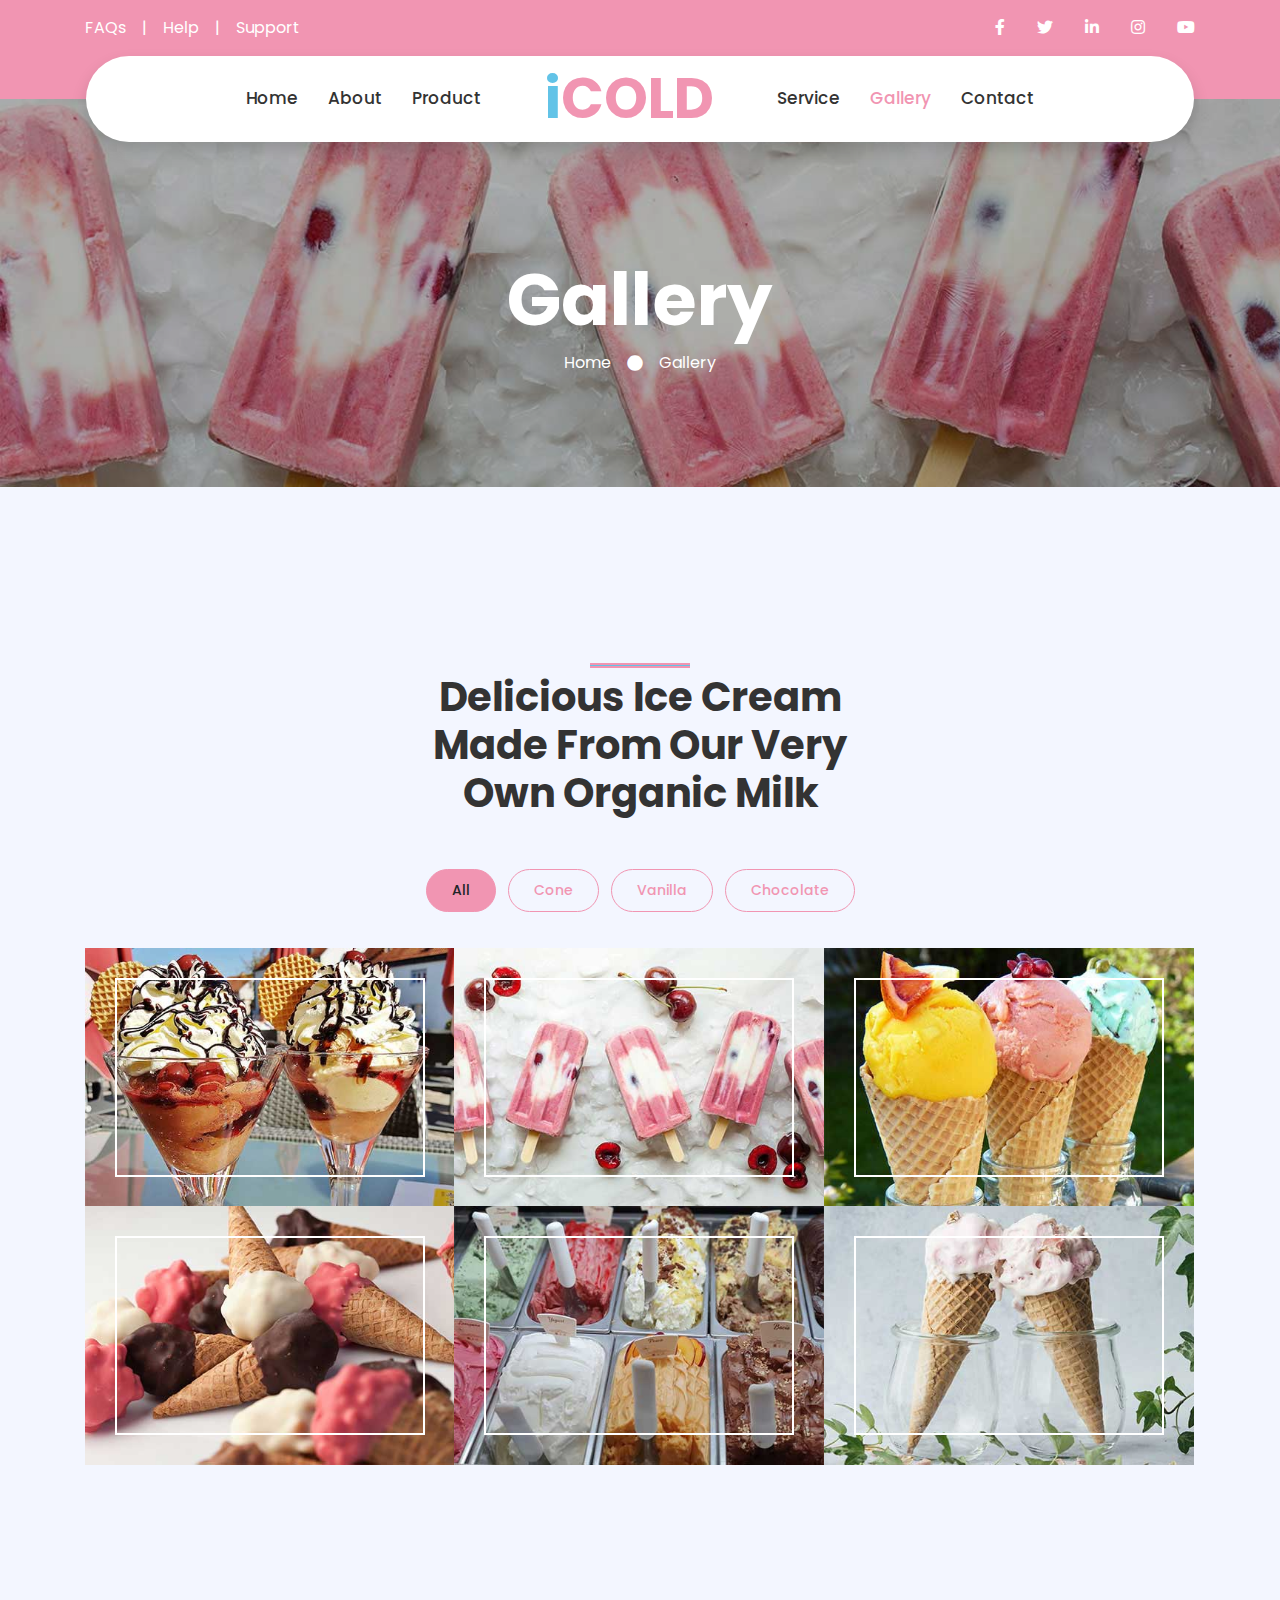
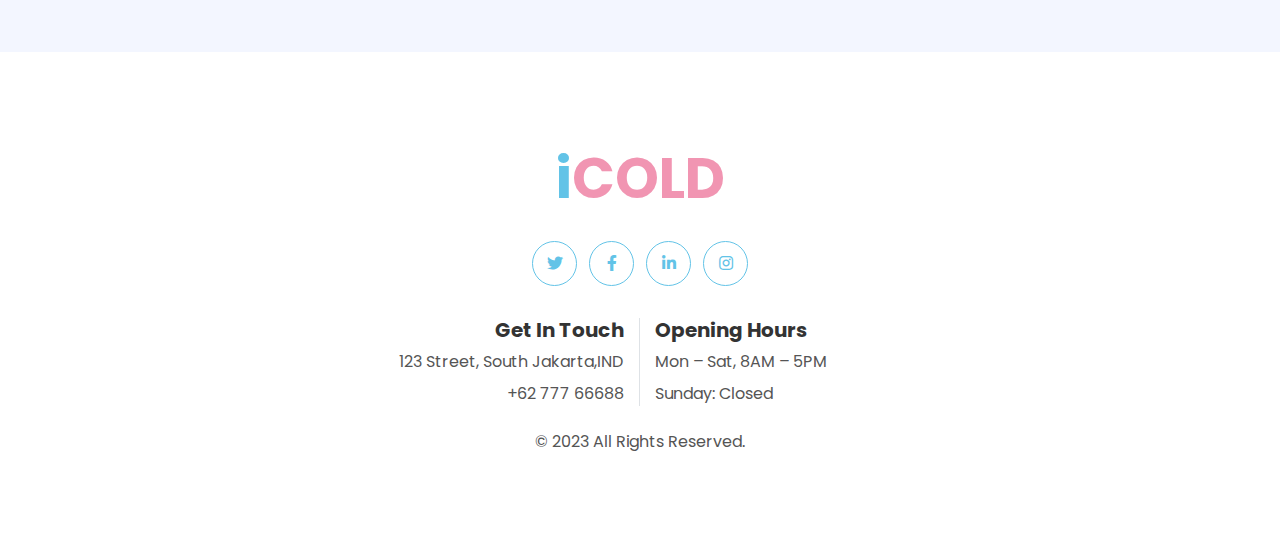
<file: gallery.html>
<!DOCTYPE html>
<html lang="en">
<head>
    <meta charset="utf-8">
    <title>iCOLD - Ice Cream Shop</title>
    <meta content="width=device-width, initial-scale=1.0" name="viewport">
    <meta content="Free HTML Templates" name="keywords">
    <meta content="Free HTML Templates" name="description">

    <!-- Favicon -->
    <link href="img/favicon.ico" rel="icon">

    <!-- Google Web Fonts -->
    <link rel="preconnect" href="https://fonts.gstatic.com">
    <link href="https://fonts.googleapis.com/css2?family=Poppins:wght@400;500;600;700&display=swap" rel="stylesheet">

    <!-- Font Awesome -->
    <link href="https://cdnjs.cloudflare.com/ajax/libs/font-awesome/5.10.0/css/all.min.css" rel="stylesheet">

    <!-- Libraries Stylesheet -->
    <link href="lib/owlcarousel/assets/owl.carousel.min.css" rel="stylesheet">
    <link href="lib/lightbox/css/lightbox.min.css" rel="stylesheet">

    <!-- Customized Bootstrap Stylesheet -->
    <link href="css/style.css" rel="stylesheet">
</head>

<body>
    <!-- Topbar Start -->
    <div class="container-fluid bg-primary py-3 d-none d-md-block">
        <div class="container">
            <div class="row">
                <div class="col-md-6 text-center text-lg-left mb-2 mb-lg-0">
                    <div class="d-inline-flex align-items-center">
                        <a class="text-white pr-3" href="">FAQs</a>
                        <span class="text-white">|</span>
                        <a class="text-white px-3" href="">Help</a>
                        <span class="text-white">|</span>
                        <a class="text-white pl-3" href="">Support</a>
                    </div>
                </div>
                <div class="col-md-6 text-center text-lg-right">
                    <div class="d-inline-flex align-items-center">
                        <a class="text-white px-3" href="">
                            <i class="fab fa-facebook-f"></i>
                        </a>
                        <a class="text-white px-3" href="">
                            <i class="fab fa-twitter"></i>
                        </a>
                        <a class="text-white px-3" href="">
                            <i class="fab fa-linkedin-in"></i>
                        </a>
                        <a class="text-white px-3" href="">
                            <i class="fab fa-instagram"></i>
                        </a>
                        <a class="text-white pl-3" href="">
                            <i class="fab fa-youtube"></i>
                        </a>
                    </div>
                </div>
            </div>
        </div>
    </div>
    <!-- Topbar End -->


    <!-- Navbar Start -->
    <div class="container-fluid position-relative nav-bar p-0">
        <div class="container-lg position-relative p-0 px-lg-3" style="z-index: 9;">
            <nav class="navbar navbar-expand-lg bg-white navbar-light shadow p-lg-0">
                <a href="index.html" class="navbar-brand d-block d-lg-none">
                    <h1 class="m-0 display-4 text-primary"><span class="text-secondary">i</span>COLD</h1>
                </a>
                <button type="button" class="navbar-toggler" data-toggle="collapse" data-target="#navbarCollapse">
                    <span class="navbar-toggler-icon"></span>
                </button>
                <div class="collapse navbar-collapse justify-content-between" id="navbarCollapse">
                    <div class="navbar-nav ml-auto py-0">
                        <a href="index.html" class="nav-item nav-link">Home</a>
                        <a href="about.html" class="nav-item nav-link">About</a>
                        <a href="product.html" class="nav-item nav-link">Product</a>
                    </div>
                    <a href="index.html" class="navbar-brand mx-5 d-none d-lg-block">
                        <h1 class="m-0 display-4 text-primary"><span class="text-secondary">i</span>COLD</h1>
                    </a>
                    <div class="navbar-nav mr-auto py-0">
                        <a href="service.html" class="nav-item nav-link">Service</a>
                        <a href="gallery.html" class="nav-item nav-link active">Gallery</a>
                        <a href="contact.html" class="nav-item nav-link">Contact</a>
                    </div>
                </div>
            </nav>
        </div>
    </div>
    <!-- Navbar End -->


    <!-- Header Start -->
    <div class="jumbotron jumbotron-fluid page-header" style="margin-bottom: 90px;">
        <div class="container text-center py-5">
            <h1 class="text-white display-3 mt-lg-5">Gallery</h1>
            <div class="d-inline-flex align-items-center text-white">
                <p class="m-0"><a class="text-white" href="">Home</a></p>
                <i class="fa fa-circle px-3"></i>
                <p class="m-0">Gallery</p>
            </div>
        </div>
    </div>
    <!-- Header End -->


    <!-- Portfolio Start -->
    <div class="container-fluid py-5 px-0">
        <div class="container py-5">
            <div class="row justify-content-center">
                <div class="col-lg-5">
                    <h1 class="section-title position-relative text-center mb-5">Delicious Ice Cream Made From Our Very Own Organic Milk</h1>
                </div>
            </div>
            <div class="row">
                <div class="col-12 text-center">
                    <ul class="list-inline mb-4 pb-2" id="portfolio-flters">
                        <li class="btn btn-sm btn-outline-primary m-1 active"  data-filter="*">All</li>
                        <li class="btn btn-sm btn-outline-primary m-1" data-filter=".first">Cone</li>
                        <li class="btn btn-sm btn-outline-primary m-1" data-filter=".second">Vanilla</li>
                        <li class="btn btn-sm btn-outline-primary m-1" data-filter=".third">Chocolate</li>
                    </ul>
                </div>
            </div>
            <div class="row m-0 portfolio-container">
                <div class="col-lg-4 col-md-6 p-0 portfolio-item first">
                    <div class="position-relative overflow-hidden">
                        <img class="img-fluid w-100" src="img/portfolio-1.jpg" alt="">
                        <a class="portfolio-btn" href="img/portfolio-1.jpg" data-lightbox="portfolio">
                            <i class="fa fa-plus text-primary" style="font-size: 60px;"></i>
                        </a>
                    </div>
                </div>
                <div class="col-lg-4 col-md-6 p-0 portfolio-item second">
                    <div class="position-relative overflow-hidden">
                        <img class="img-fluid w-100" src="img/portfolio-2.jpg" alt="">
                        <a class="portfolio-btn" href="img/portfolio-2.jpg" data-lightbox="portfolio">
                            <i class="fa fa-plus text-primary" style="font-size: 60px;"></i>
                        </a>
                    </div>
                </div>
                <div class="col-lg-4 col-md-6 p-0 portfolio-item third">
                    <div class="position-relative overflow-hidden">
                        <img class="img-fluid w-100" src="img/portfolio-3.jpg" alt="">
                        <a class="portfolio-btn" href="img/portfolio-3.jpg" data-lightbox="portfolio">
                            <i class="fa fa-plus text-primary" style="font-size: 60px;"></i>
                        </a>
                    </div>
                </div>
                <div class="col-lg-4 col-md-6 p-0 portfolio-item first">
                    <div class="position-relative overflow-hidden">
                        <img class="img-fluid w-100" src="img/portfolio-4.jpg" alt="">
                        <a class="portfolio-btn" href="img/portfolio-4.jpg" data-lightbox="portfolio">
                            <i class="fa fa-plus text-primary" style="font-size: 60px;"></i>
                        </a>
                    </div>
                </div>
                <div class="col-lg-4 col-md-6 p-0 portfolio-item second">
                    <div class="position-relative overflow-hidden">
                        <img class="img-fluid w-100" src="img/portfolio-5.jpg" alt="">
                        <a class="portfolio-btn" href="img/portfolio-5.jpg" data-lightbox="portfolio">
                            <i class="fa fa-plus text-primary" style="font-size: 60px;"></i>
                        </a>
                    </div>
                </div>
                <div class="col-lg-4 col-md-6 p-0 portfolio-item third">
                    <div class="position-relative overflow-hidden">
                        <img class="img-fluid w-100" src="img/portfolio-6.jpg" alt="">
                        <a class="portfolio-btn" href="img/portfolio-6.jpg" data-lightbox="portfolio">
                            <i class="fa fa-plus text-primary" style="font-size: 60px;"></i>
                        </a>
                    </div>
                </div>
            </div>
        </div>
    </div>
    <!-- Portfolio End -->


    <!-- Footer Start -->
    <div class="container-fluid footer bg-light py-5" style="margin-top: 90px;">
        <div class="container text-center py-5">
            <div class="row">
                <div class="col-12 mb-4">
                    <a href="index.html" class="navbar-brand m-0">
                        <h1 class="m-0 mt-n2 display-4 text-primary"><span class="text-secondary">i</span>COLD</h1>
                    </a>
                </div>
                <div class="col-12 mb-4">
                    <a class="btn btn-outline-secondary btn-social mr-2" href="#"><i class="fab fa-twitter"></i></a>
                    <a class="btn btn-outline-secondary btn-social mr-2" href="#"><i class="fab fa-facebook-f"></i></a>
                    <a class="btn btn-outline-secondary btn-social mr-2" href="#"><i class="fab fa-linkedin-in"></i></a>
                    <a class="btn btn-outline-secondary btn-social" href="#"><i class="fab fa-instagram"></i></a>
                </div>
                <div class="col-12 mt-2 mb-4">
                    <div class="row">
                        <div class="col-sm-6 text-center text-sm-right border-right mb-3 mb-sm-0">
                            <h5 class="font-weight-bold mb-2">Get In Touch</h5>
                            <p class="mb-2">123 Street, South Jakarta,IND</p>
                            <p class="mb-0">+62 777 66688</p>
                        </div>
                        <div class="col-sm-6 text-center text-sm-left">
                            <h5 class="font-weight-bold mb-2">Opening Hours</h5>
                            <p class="mb-2">Mon – Sat, 8AM – 5PM</p>
                            <p class="mb-0">Sunday: Closed</p>
                        </div>
                    </div>
                </div>
                <div class="col-12">
                    <p class="m-0">&copy; 2023 All Rights Reserved.<a href="#"></a>
                    </p>
                </div>
            </div>
        </div>
    </div>
    <!-- Footer End -->


    <!-- Back to Top -->
    <a href="#" class="btn btn-secondary px-2 back-to-top"><i class="fa fa-angle-double-up"></i></a>


    <!-- JavaScript Libraries -->
    <script src="https://code.jquery.com/jquery-3.4.1.min.js"></script>
    <script src="https://stackpath.bootstrapcdn.com/bootstrap/4.4.1/js/bootstrap.bundle.min.js"></script>
    <script src="lib/easing/easing.min.js"></script>
    <script src="lib/waypoints/waypoints.min.js"></script>
    <script src="lib/owlcarousel/owl.carousel.min.js"></script>
    <script src="lib/isotope/isotope.pkgd.min.js"></script>
    <script src="lib/lightbox/js/lightbox.min.js"></script>

    <!-- Contact Javascript File -->
    <script src="mail/jqBootstrapValidation.min.js"></script>
    <script src="mail/contact.js"></script>

    <!-- Template Javascript -->
    <script src="js/main.js"></script>
</body>

</html>
</file>
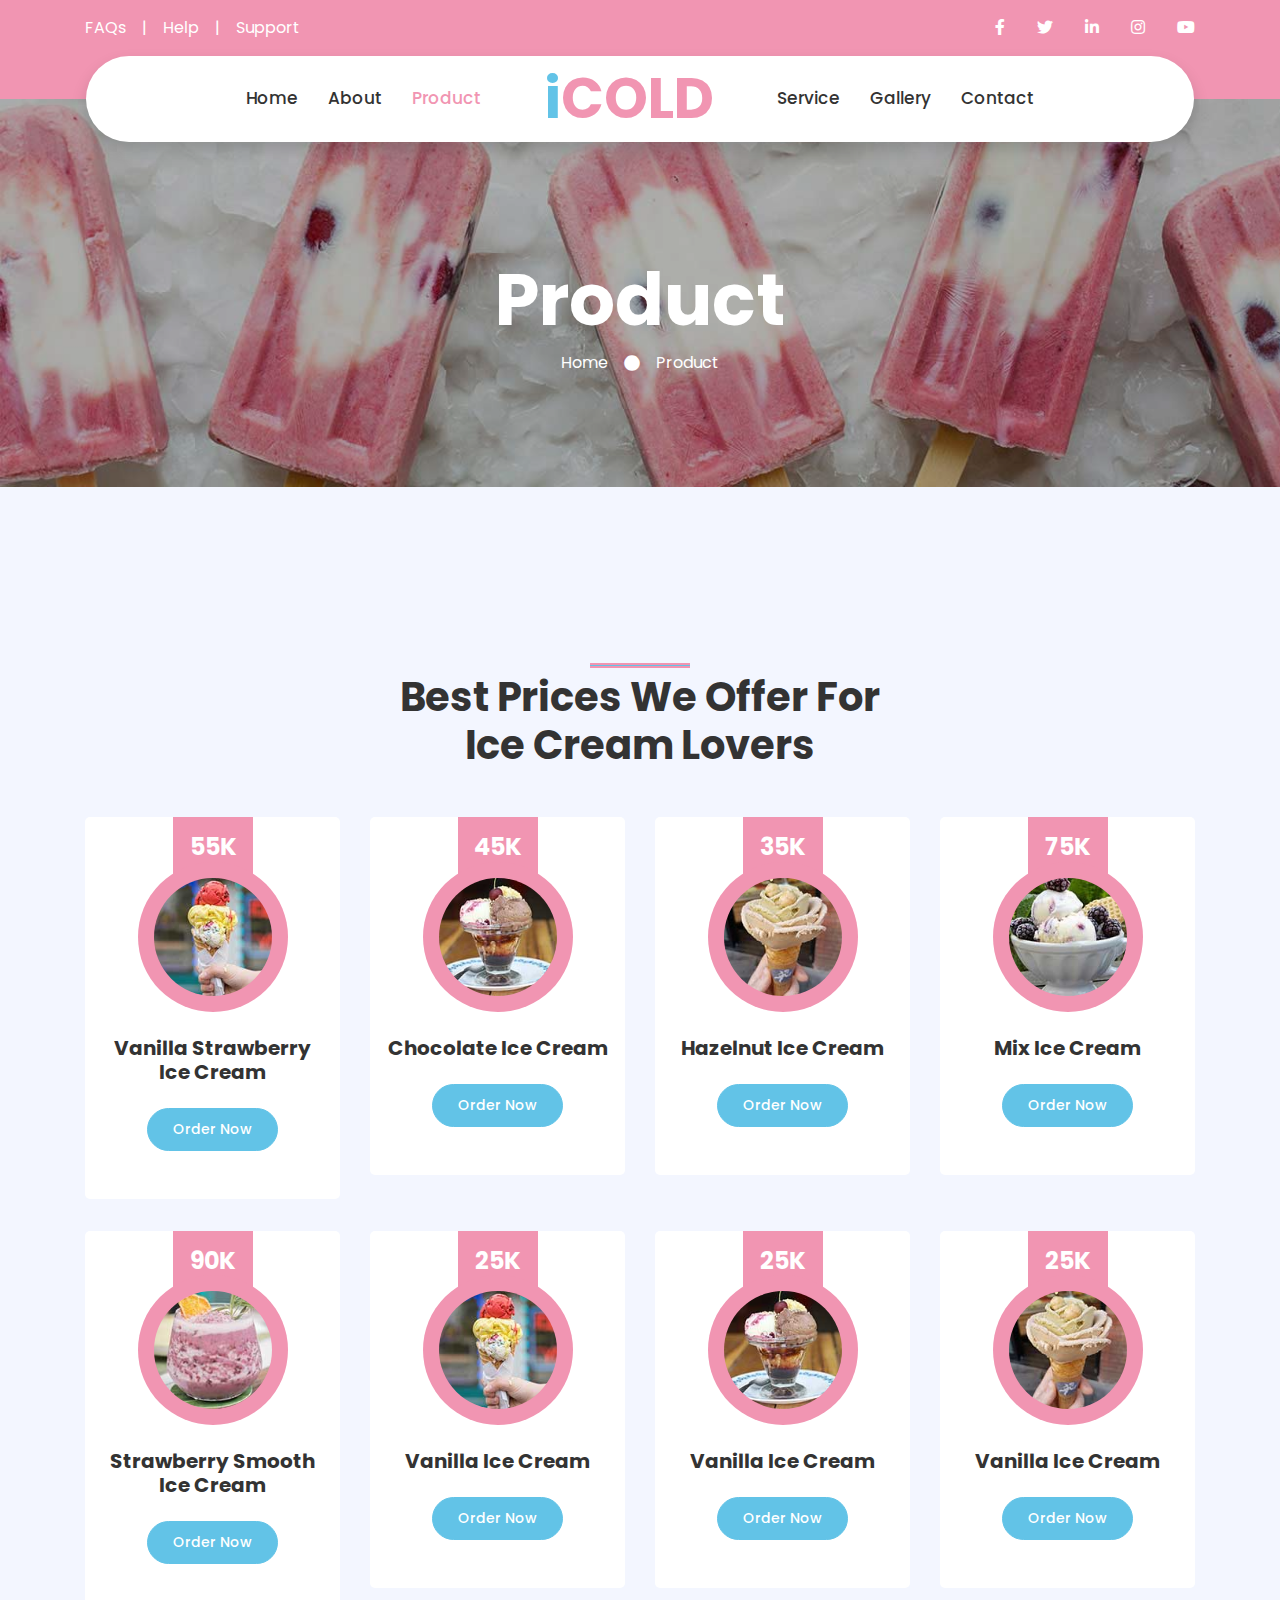
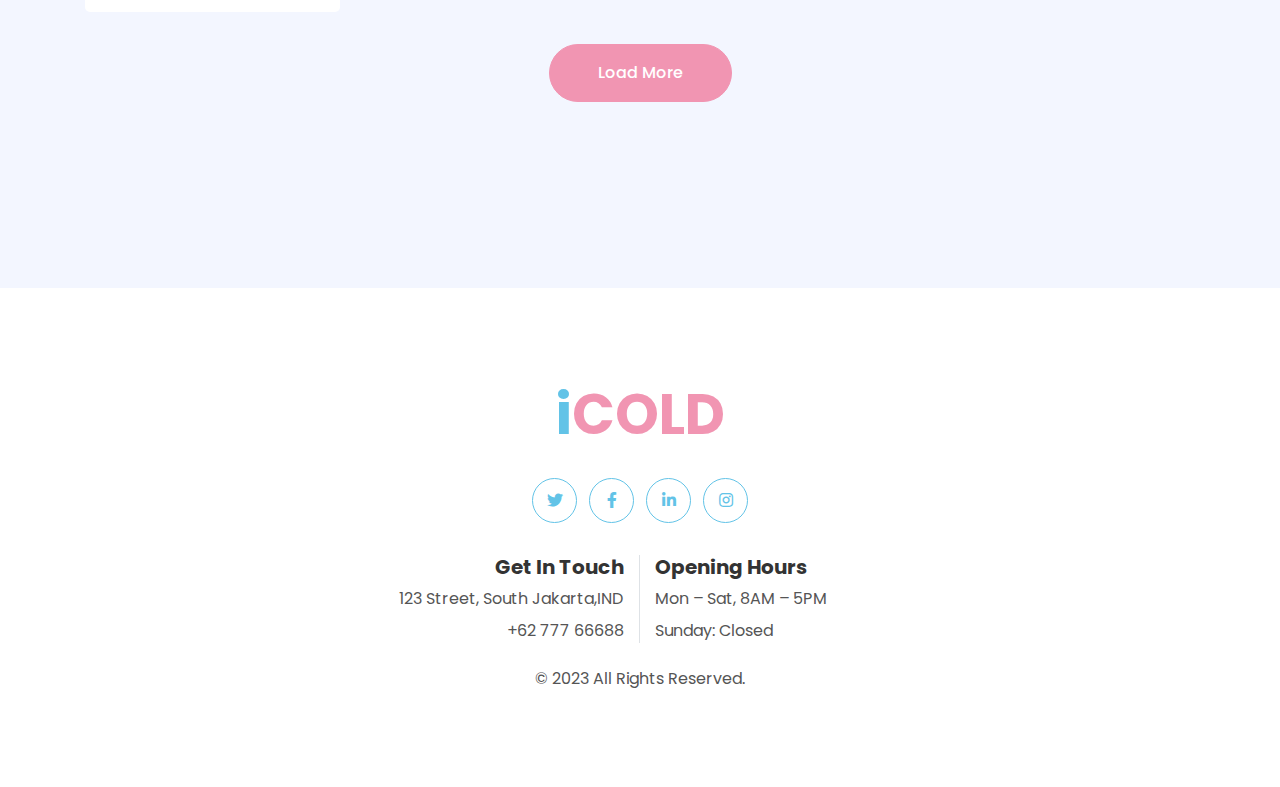
<file: product.html>
<!DOCTYPE html>
<html lang="en">
<head>
    <meta charset="utf-8">
    <title>iCOLD - Ice Cream Shop</title>
    <meta content="width=device-width, initial-scale=1.0" name="viewport">

    <!-- Favicon -->
    <link href="img/favicon.ico" rel="icon">

    <!-- Google Web Fonts -->
    <link rel="preconnect" href="https://fonts.gstatic.com">
    <link href="https://fonts.googleapis.com/css2?family=Poppins:wght@400;500;600;700&display=swap" rel="stylesheet">

    <!-- Font Awesome -->
    <link href="https://cdnjs.cloudflare.com/ajax/libs/font-awesome/5.10.0/css/all.min.css" rel="stylesheet">

    <!-- Libraries Stylesheet -->
    <link href="lib/owlcarousel/assets/owl.carousel.min.css" rel="stylesheet">
    <link href="lib/lightbox/css/lightbox.min.css" rel="stylesheet">

    <!-- Customized Bootstrap Stylesheet -->
    <link href="css/style.css" rel="stylesheet">
</head>

<body>
    <!-- Topbar Start -->
    <div class="container-fluid bg-primary py-3 d-none d-md-block">
        <div class="container">
            <div class="row">
                <div class="col-md-6 text-center text-lg-left mb-2 mb-lg-0">
                    <div class="d-inline-flex align-items-center">
                        <a class="text-white pr-3" href="">FAQs</a>
                        <span class="text-white">|</span>
                        <a class="text-white px-3" href="">Help</a>
                        <span class="text-white">|</span>
                        <a class="text-white pl-3" href="">Support</a>
                    </div>
                </div>
                <div class="col-md-6 text-center text-lg-right">
                    <div class="d-inline-flex align-items-center">
                        <a class="text-white px-3" href="">
                            <i class="fab fa-facebook-f"></i>
                        </a>
                        <a class="text-white px-3" href="">
                            <i class="fab fa-twitter"></i>
                        </a>
                        <a class="text-white px-3" href="">
                            <i class="fab fa-linkedin-in"></i>
                        </a>
                        <a class="text-white px-3" href="">
                            <i class="fab fa-instagram"></i>
                        </a>
                        <a class="text-white pl-3" href="">
                            <i class="fab fa-youtube"></i>
                        </a>
                    </div>
                </div>
            </div>
        </div>
    </div>
    <!-- Topbar End -->


    <!-- Navbar Start -->
    <div class="container-fluid position-relative nav-bar p-0">
        <div class="container-lg position-relative p-0 px-lg-3" style="z-index: 9;">
            <nav class="navbar navbar-expand-lg bg-white navbar-light shadow p-lg-0">
                <a href="index.html" class="navbar-brand d-block d-lg-none">
                    <h1 class="m-0 display-4 text-primary"><span class="text-secondary">i</span>COLD</h1>
                </a>
                <button type="button" class="navbar-toggler" data-toggle="collapse" data-target="#navbarCollapse">
                    <span class="navbar-toggler-icon"></span>
                </button>
                <div class="collapse navbar-collapse justify-content-between" id="navbarCollapse">
                    <div class="navbar-nav ml-auto py-0">
                        <a href="index.html" class="nav-item nav-link">Home</a>
                        <a href="about.html" class="nav-item nav-link">About</a>
                        <a href="product.html" class="nav-item nav-link active">Product</a>
                    </div>
                    <a href="index.html" class="navbar-brand mx-5 d-none d-lg-block">
                        <h1 class="m-0 display-4 text-primary"><span class="text-secondary">i</span>COLD</h1>
                    </a>
                    <div class="navbar-nav mr-auto py-0">
                        <a href="service.html" class="nav-item nav-link">Service</a>
                        <a href="gallery.html" class="nav-item nav-link">Gallery</a>
                        <a href="contact.html" class="nav-item nav-link">Contact</a>
                    </div>
                </div>
            </nav>
        </div>
    </div>
    <!-- Navbar End -->


    <!-- Header Start -->
    <div class="jumbotron jumbotron-fluid page-header" style="margin-bottom: 90px;">
        <div class="container text-center py-5">
            <h1 class="text-white display-3 mt-lg-5">Product</h1>
            <div class="d-inline-flex align-items-center text-white">
                <p class="m-0"><a class="text-white" href="">Home</a></p>
                <i class="fa fa-circle px-3"></i>
                <p class="m-0">Product</p>
            </div>
        </div>
    </div>
    <!-- Header End -->


    <!-- Products Start -->
    <div class="container-fluid py-5">
        <div class="container py-5">
            <div class="row justify-content-center">
                <div class="col-lg-6">
                    <h1 class="section-title position-relative text-center mb-5">Best Prices We Offer For Ice Cream Lovers</h1>
                </div>
            </div>
            <div class="row">
                <div class="col-lg-3 col-md-6 mb-4 pb-2">
                    <div class="product-item d-flex flex-column align-items-center text-center bg-light rounded py-5 px-3">
                        <div class="bg-primary mt-n5 py-3" style="width: 80px;">
                            <h4 class="font-weight-bold text-white mb-0">55K</h4>
                        </div>
                        <div class="position-relative bg-primary rounded-circle mt-n3 mb-4 p-3" style="width: 150px; height: 150px;">
                            <img class="rounded-circle w-100 h-100" src="img/product-1.jpg" style="object-fit: cover;">
                        </div>
                        <h5 class="font-weight-bold mb-4">Vanilla Strawberry Ice Cream</h5>
                        <a href="" class="btn btn-sm btn-secondary">Order Now</a>
                    </div>
                </div>
                <div class="col-lg-3 col-md-6 mb-4 pb-2">
                    <div class="product-item d-flex flex-column align-items-center text-center bg-light rounded py-5 px-3">
                        <div class="bg-primary mt-n5 py-3" style="width: 80px;">
                            <h4 class="font-weight-bold text-white mb-0">45K</h4>
                        </div>
                        <div class="position-relative bg-primary rounded-circle mt-n3 mb-4 p-3" style="width: 150px; height: 150px;">
                            <img class="rounded-circle w-100 h-100" src="img/product-2.jpg" style="object-fit: cover;">
                        </div>
                        <h5 class="font-weight-bold mb-4">Chocolate Ice Cream</h5>
                        <a href="" class="btn btn-sm btn-secondary">Order Now</a>
                    </div>
                </div>
                <div class="col-lg-3 col-md-6 mb-4 pb-2">
                    <div class="product-item d-flex flex-column align-items-center text-center bg-light rounded py-5 px-3">
                        <div class="bg-primary mt-n5 py-3" style="width: 80px;">
                            <h4 class="font-weight-bold text-white mb-0">35K</h4>
                        </div>
                        <div class="position-relative bg-primary rounded-circle mt-n3 mb-4 p-3" style="width: 150px; height: 150px;">
                            <img class="rounded-circle w-100 h-100" src="img/product-3.jpg" style="object-fit: cover;">
                        </div>
                        <h5 class="font-weight-bold mb-4">Hazelnut Ice Cream</h5>
                        <a href="" class="btn btn-sm btn-secondary">Order Now</a>
                    </div>
                </div>
                <div class="col-lg-3 col-md-6 mb-4 pb-2">
                    <div class="product-item d-flex flex-column align-items-center text-center bg-light rounded py-5 px-3">
                        <div class="bg-primary mt-n5 py-3" style="width: 80px;">
                            <h4 class="font-weight-bold text-white mb-0">75K</h4>
                        </div>
                        <div class="position-relative bg-primary rounded-circle mt-n3 mb-4 p-3" style="width: 150px; height: 150px;">
                            <img class="rounded-circle w-100 h-100" src="img/product-4.jpg" style="object-fit: cover;">
                        </div>
                        <h5 class="font-weight-bold mb-4">Mix Ice Cream</h5>
                        <a href="" class="btn btn-sm btn-secondary">Order Now</a>
                    </div>
                </div>
                <div class="col-lg-3 col-md-6 mb-4 pb-2">
                    <div class="product-item d-flex flex-column align-items-center text-center bg-light rounded py-5 px-3">
                        <div class="bg-primary mt-n5 py-3" style="width: 80px;">
                            <h4 class="font-weight-bold text-white mb-0">90K</h4>
                        </div>
                        <div class="position-relative bg-primary rounded-circle mt-n3 mb-4 p-3" style="width: 150px; height: 150px;">
                            <img class="rounded-circle w-100 h-100" src="img/product-5.jpg" style="object-fit: cover;">
                        </div>
                        <h5 class="font-weight-bold mb-4">Strawberry Smooth Ice Cream</h5>
                        <a href="" class="btn btn-sm btn-secondary">Order Now</a>
                    </div>
                </div>
                <div class="col-lg-3 col-md-6 mb-4 pb-2">
                    <div class="product-item d-flex flex-column align-items-center text-center bg-light rounded py-5 px-3">
                        <div class="bg-primary mt-n5 py-3" style="width: 80px;">
                            <h4 class="font-weight-bold text-white mb-0">25K</h4>
                        </div>
                        <div class="position-relative bg-primary rounded-circle mt-n3 mb-4 p-3" style="width: 150px; height: 150px;">
                            <img class="rounded-circle w-100 h-100" src="img/product-1.jpg" style="object-fit: cover;">
                        </div>
                        <h5 class="font-weight-bold mb-4">Vanilla Ice Cream</h5>
                        <a href="" class="btn btn-sm btn-secondary">Order Now</a>
                    </div>
                </div>
                <div class="col-lg-3 col-md-6 mb-4 pb-2">
                    <div class="product-item d-flex flex-column align-items-center text-center bg-light rounded py-5 px-3">
                        <div class="bg-primary mt-n5 py-3" style="width: 80px;">
                            <h4 class="font-weight-bold text-white mb-0">25K</h4>
                        </div>
                        <div class="position-relative bg-primary rounded-circle mt-n3 mb-4 p-3" style="width: 150px; height: 150px;">
                            <img class="rounded-circle w-100 h-100" src="img/product-2.jpg" style="object-fit: cover;">
                        </div>
                        <h5 class="font-weight-bold mb-4">Vanilla Ice Cream</h5>
                        <a href="" class="btn btn-sm btn-secondary">Order Now</a>
                    </div>
                </div>
                <div class="col-lg-3 col-md-6 mb-4 pb-2">
                    <div class="product-item d-flex flex-column align-items-center text-center bg-light rounded py-5 px-3">
                        <div class="bg-primary mt-n5 py-3" style="width: 80px;">
                            <h4 class="font-weight-bold text-white mb-0">25K</h4>
                        </div>
                        <div class="position-relative bg-primary rounded-circle mt-n3 mb-4 p-3" style="width: 150px; height: 150px;">
                            <img class="rounded-circle w-100 h-100" src="img/product-3.jpg" style="object-fit: cover;">
                        </div>
                        <h5 class="font-weight-bold mb-4">Vanilla Ice Cream</h5>
                        <a href="" class="btn btn-sm btn-secondary">Order Now</a>
                    </div>
                </div>
                <div class="col-12 text-center">
                    <a href="" class="btn btn-primary py-3 px-5">Load More</a>
                </div>
            </div>
        </div>
    </div>
    <!-- Products End -->


    <!-- Footer Start -->
    <div class="container-fluid footer bg-light py-5" style="margin-top: 90px;">
        <div class="container text-center py-5">
            <div class="row">
                <div class="col-12 mb-4">
                    <a href="index.html" class="navbar-brand m-0">
                        <h1 class="m-0 mt-n2 display-4 text-primary"><span class="text-secondary">i</span>COLD</h1>
                    </a>
                </div>
                <div class="col-12 mb-4">
                    <a class="btn btn-outline-secondary btn-social mr-2" href="#"><i class="fab fa-twitter"></i></a>
                    <a class="btn btn-outline-secondary btn-social mr-2" href="#"><i class="fab fa-facebook-f"></i></a>
                    <a class="btn btn-outline-secondary btn-social mr-2" href="#"><i class="fab fa-linkedin-in"></i></a>
                    <a class="btn btn-outline-secondary btn-social" href="#"><i class="fab fa-instagram"></i></a>
                </div>
                <div class="col-12 mt-2 mb-4">
                    <div class="row">
                        <div class="col-sm-6 text-center text-sm-right border-right mb-3 mb-sm-0">
                            <h5 class="font-weight-bold mb-2">Get In Touch</h5>
                            <p class="mb-2">123 Street, South Jakarta,IND</p>
                            <p class="mb-0">+62 777 66688</p>
                        </div>
                        <div class="col-sm-6 text-center text-sm-left">
                            <h5 class="font-weight-bold mb-2">Opening Hours</h5>
                            <p class="mb-2">Mon – Sat, 8AM – 5PM</p>
                            <p class="mb-0">Sunday: Closed</p>
                        </div>
                    </div>
                </div>
                <div class="col-12">
                    <p class="m-0">&copy; 2023 All Rights Reserved.<a href="#"></a>
                    </p>
                </div>
            </div>
        </div>
    </div>
    <!-- Footer End -->


    <!-- Back to Top -->
    <a href="#" class="btn btn-secondary px-2 back-to-top"><i class="fa fa-angle-double-up"></i></a>


    <!-- JavaScript Libraries -->
    <script src="https://code.jquery.com/jquery-3.4.1.min.js"></script>
    <script src="https://stackpath.bootstrapcdn.com/bootstrap/4.4.1/js/bootstrap.bundle.min.js"></script>
    <script src="lib/easing/easing.min.js"></script>
    <script src="lib/waypoints/waypoints.min.js"></script>
    <script src="lib/owlcarousel/owl.carousel.min.js"></script>
    <script src="lib/isotope/isotope.pkgd.min.js"></script>
    <script src="lib/lightbox/js/lightbox.min.js"></script>

    <!-- Contact Javascript File -->
    <script src="mail/jqBootstrapValidation.min.js"></script>
    <script src="mail/contact.js"></script>

    <!-- Template Javascript -->
    <script src="js/main.js"></script>
</body>

</html>
</file>
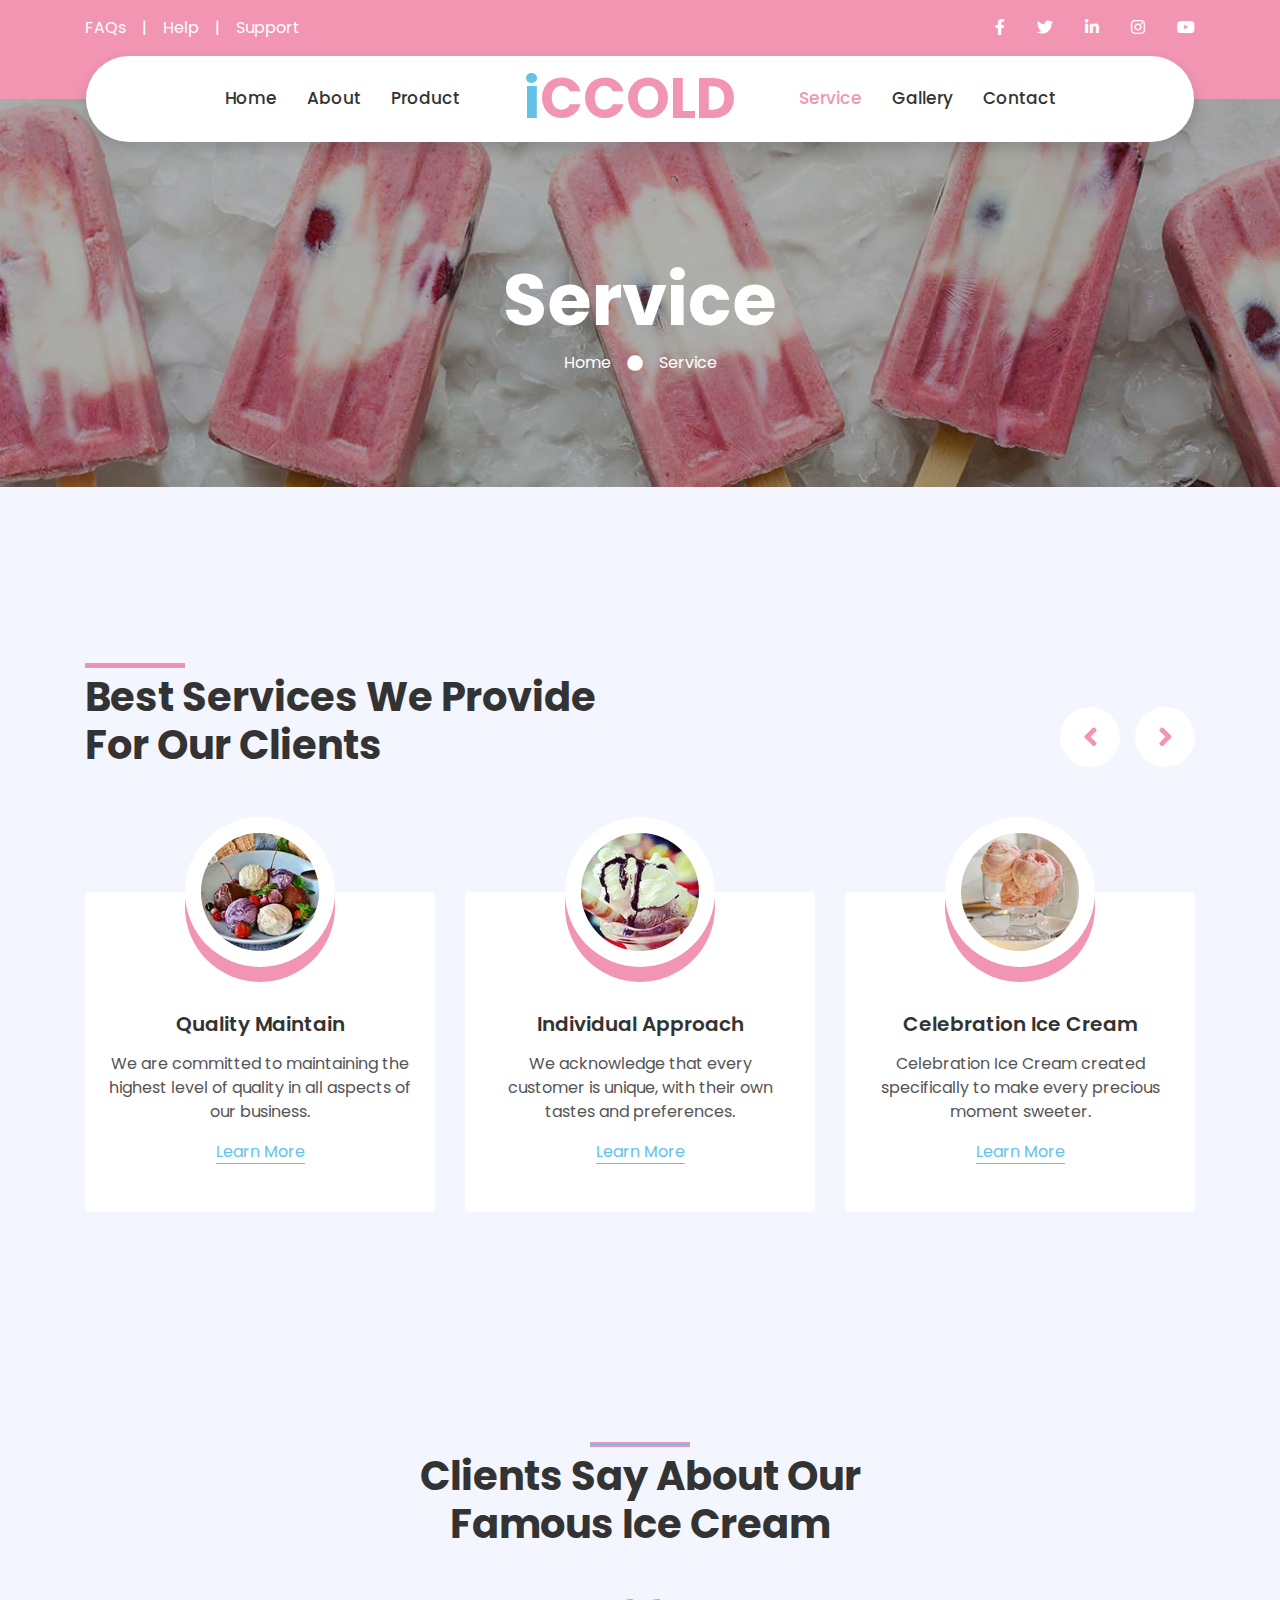
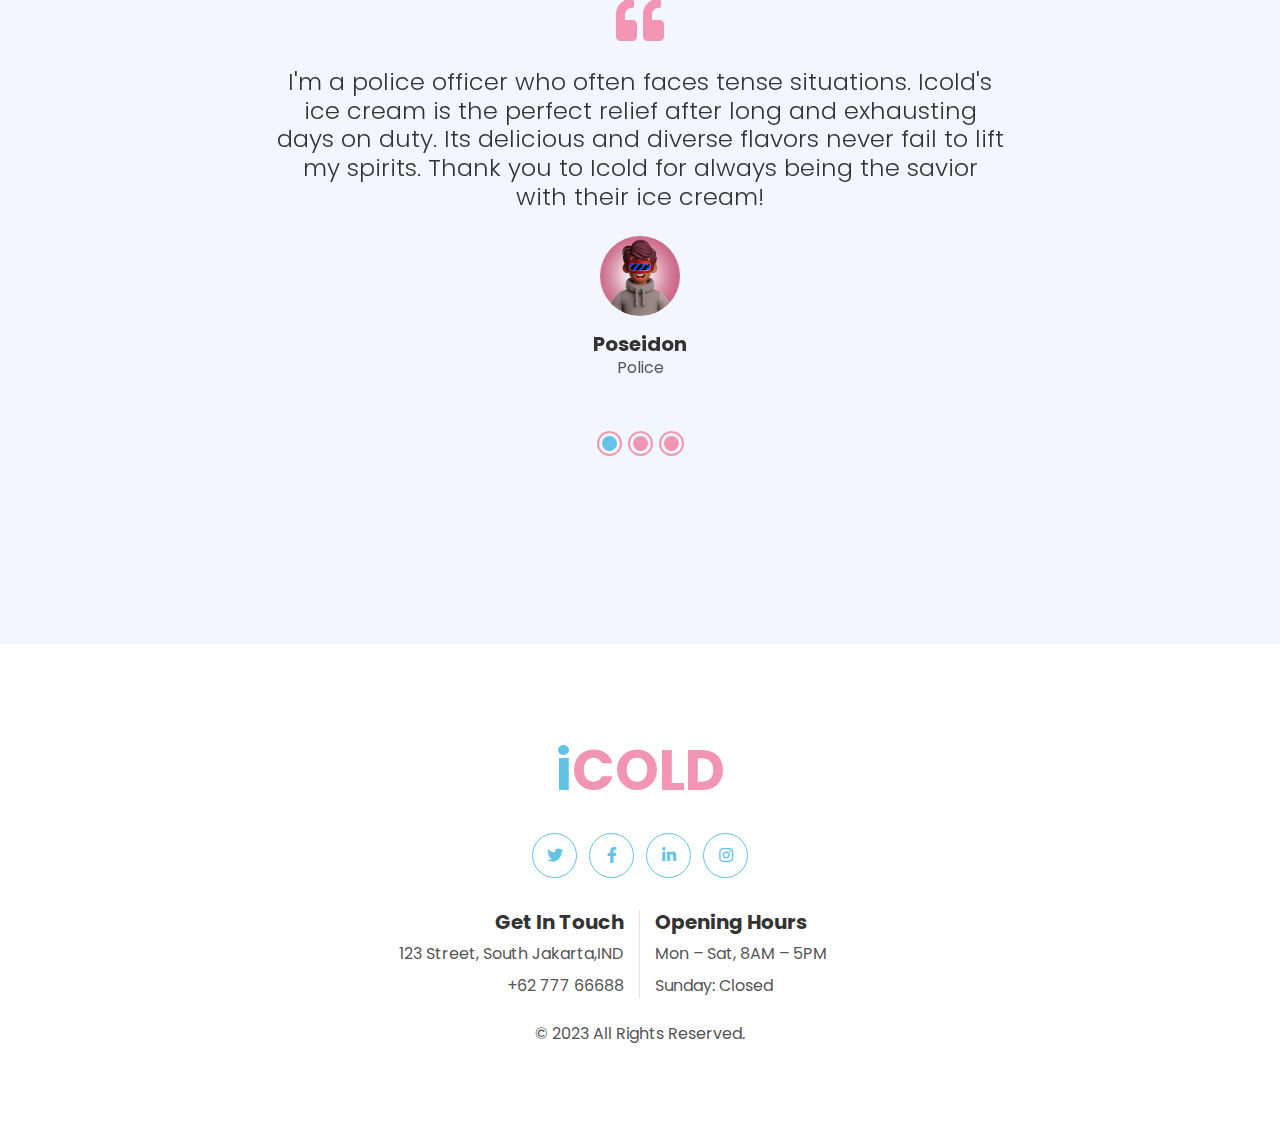
<file: service.html>
<!DOCTYPE html>
<html lang="en">

<head>
    <meta charset="utf-8">
    <title>iCOLD - Ice Cream Shop</title>
    <meta content="width=device-width, initial-scale=1.0" name="viewport">
    <!-- Favicon -->
    <link href="img/favicon.ico" rel="icon">

    <!-- Google Web Fonts -->
    <link rel="preconnect" href="https://fonts.gstatic.com">
    <link href="https://fonts.googleapis.com/css2?family=Poppins:wght@400;500;600;700&display=swap" rel="stylesheet">

    <!-- Font Awesome -->
    <link href="https://cdnjs.cloudflare.com/ajax/libs/font-awesome/5.10.0/css/all.min.css" rel="stylesheet">

    <!-- Libraries Stylesheet -->
    <link href="lib/owlcarousel/assets/owl.carousel.min.css" rel="stylesheet">
    <link href="lib/lightbox/css/lightbox.min.css" rel="stylesheet">

    <!-- Customized Bootstrap Stylesheet -->
    <link href="css/style.css" rel="stylesheet">
</head>

<body>
    <!-- Topbar Start -->
    <div class="container-fluid bg-primary py-3 d-none d-md-block">
        <div class="container">
            <div class="row">
                <div class="col-md-6 text-center text-lg-left mb-2 mb-lg-0">
                    <div class="d-inline-flex align-items-center">
                        <a class="text-white pr-3" href="">FAQs</a>
                        <span class="text-white">|</span>
                        <a class="text-white px-3" href="">Help</a>
                        <span class="text-white">|</span>
                        <a class="text-white pl-3" href="">Support</a>
                    </div>
                </div>
                <div class="col-md-6 text-center text-lg-right">
                    <div class="d-inline-flex align-items-center">
                        <a class="text-white px-3" href="">
                            <i class="fab fa-facebook-f"></i>
                        </a>
                        <a class="text-white px-3" href="">
                            <i class="fab fa-twitter"></i>
                        </a>
                        <a class="text-white px-3" href="">
                            <i class="fab fa-linkedin-in"></i>
                        </a>
                        <a class="text-white px-3" href="">
                            <i class="fab fa-instagram"></i>
                        </a>
                        <a class="text-white pl-3" href="">
                            <i class="fab fa-youtube"></i>
                        </a>
                    </div>
                </div>
            </div>
        </div>
    </div>
    <!-- Topbar End -->


    <!-- Navbar Start -->
    <div class="container-fluid position-relative nav-bar p-0">
        <div class="container-lg position-relative p-0 px-lg-3" style="z-index: 9;">
            <nav class="navbar navbar-expand-lg bg-white navbar-light shadow p-lg-0">
                <a href="index.html" class="navbar-brand d-block d-lg-none">
                    <h1 class="m-0 display-4 text-primary"><span class="text-secondary">i</span>COLD</h1>
                </a>
                <button type="button" class="navbar-toggler" data-toggle="collapse" data-target="#navbarCollapse">
                    <span class="navbar-toggler-icon"></span>
                </button>
                <div class="collapse navbar-collapse justify-content-between" id="navbarCollapse">
                    <div class="navbar-nav ml-auto py-0">
                        <a href="index.html" class="nav-item nav-link">Home</a>
                        <a href="about.html" class="nav-item nav-link">About</a>
                        <a href="product.html" class="nav-item nav-link">Product</a>
                    </div>
                    <a href="index.html" class="navbar-brand mx-5 d-none d-lg-block">
                        <h1 class="m-0 display-4 text-primary"><span class="text-secondary">i</span>CCOLD</h1>
                    </a>
                    <div class="navbar-nav mr-auto py-0">
                        <a href="service.html" class="nav-item nav-link active">Service</a>
                        <a href="gallery.html" class="nav-item nav-link">Gallery</a>
                        <a href="contact.html" class="nav-item nav-link">Contact</a>
                    </div>
                </div>
            </nav>
        </div>
    </div>
    <!-- Navbar End -->


    <!-- Header Start -->
    <div class="jumbotron jumbotron-fluid page-header" style="margin-bottom: 90px;">
        <div class="container text-center py-5">
            <h1 class="text-white display-3 mt-lg-5">Service</h1>
            <div class="d-inline-flex align-items-center text-white">
                <p class="m-0"><a class="text-white" href="">Home</a></p>
                <i class="fa fa-circle px-3"></i>
                <p class="m-0">Service</p>
            </div>
        </div>
    </div>
    <!-- Header End -->


    <!-- Services Start -->
    <div class="container-fluid py-5">
        <div class="container py-5">
            <div class="row">
                <div class="col-lg-6">
                    <h1 class="section-title position-relative mb-5">Best Services We Provide For Our Clients</h1>
                </div>
                <div class="col-lg-6 mb-5 mb-lg-0 pb-5 pb-lg-0"></div>
            </div>
            <div class="row">
                <div class="col-12">
                    <div class="owl-carousel service-carousel">
                        <div class="service-item">
                            <div class="service-img mx-auto">
                                <img class="rounded-circle w-100 h-100 bg-light p-3" src="img/service-1.jpg" style="object-fit: cover;">
                            </div>
                            <div class="position-relative text-center bg-light rounded p-4 pb-5" style="margin-top: -75px;">
                                <h5 class="font-weight-semi-bold mt-5 mb-3 pt-5">Quality Maintain</h5>
                                <p>We are committed to maintaining the highest level of quality in all aspects of our business.</p>
                                <a href="" class="border-bottom border-secondary text-decoration-none text-secondary">Learn More</a>
                            </div>
                        </div>
                        <div class="service-item">
                            <div class="service-img mx-auto">
                                <img class="rounded-circle w-100 h-100 bg-light p-3" src="img/service-2.jpg" style="object-fit: cover;">
                            </div>
                            <div class="position-relative text-center bg-light rounded p-4 pb-5" style="margin-top: -75px;">
                                <h5 class="font-weight-semi-bold mt-5 mb-3 pt-5">Individual Approach</h5>
                                <p>We acknowledge that every customer is unique, with their own tastes and preferences.</p>
                                <a href="" class="border-bottom border-secondary text-decoration-none text-secondary">Learn More</a>
                            </div>
                        </div>
                        <div class="service-item">
                            <div class="service-img mx-auto">
                                <img class="rounded-circle w-100 h-100 bg-light p-3" src="img/service-3.jpg" style="object-fit: cover;">
                            </div>
                            <div class="position-relative text-center bg-light rounded p-4 pb-5" style="margin-top: -75px;">
                                <h5 class="font-weight-semi-bold mt-5 mb-3 pt-5">Celebration Ice Cream</h5>
                                <p>Celebration Ice Cream created specifically to make every precious moment sweeter.</p>
                                <a href="" class="border-bottom border-secondary text-decoration-none text-secondary">Learn More</a>
                            </div>
                        </div>
                        <div class="service-item">
                            <div class="service-img mx-auto">
                                <img class="rounded-circle w-100 h-100 bg-light p-3" src="img/service-4.jpg" style="object-fit: cover;">
                            </div>
                            <div class="position-relative text-center bg-light rounded p-4 pb-5" style="margin-top: -75px;">
                                <h5 class="font-weight-semi-bold mt-5 mb-3 pt-5">Delivery To Any Point</h5>
                                <p>Whether it's your home, office, a park, or even a special event venue, our flexible delivery service ensures that you can enjoy your favorite ice cream wherever you are.</p>
                                <a href="" class="border-bottom border-secondary text-decoration-none text-secondary">Learn More</a>
                            </div>
                        </div>
                    </div>
                </div>
            </div>
        </div>
    </div>
    <!-- Services End -->


    <!-- Testimonial Start -->
    <div class="container-fluid py-5">
        <div class="container py-5">
            <div class="row justify-content-center">
                <div class="col-lg-6">
                    <h1 class="section-title position-relative text-center mb-5">Clients Say About Our Famous Ice Cream</h1>
                </div>
            </div>
            <div class="row justify-content-center">
                <div class="col-lg-8">
                    <div class="owl-carousel testimonial-carousel">
                        <div class="text-center">
                            <i class="fa fa-3x fa-quote-left text-primary mb-4"></i>
                            <h4 class="font-weight-light mb-4">I'm a police officer who often faces tense situations. Icold's ice cream is the perfect relief after long and exhausting days on duty. Its delicious and diverse flavors never fail to lift my spirits. Thank you to Icold for always being the savior with their ice cream!</h4>
                            <img class="img-fluid mx-auto mb-3" src="img/testimonial-1.jpg" alt="">
                            <h5 class="font-weight-bold m-0">Poseidon</h5>
                            <span>Police</span>
                        </div>
                        <div class="text-center">
                            <i class="fa fa-3x fa-quote-left text-primary mb-4"></i>
                            <h4 class="font-weight-light mb-4">Icold's ice cream is an irreplaceable choice. Its delicious taste and a variety of flavors make it the perfect companion when I'm seeking musical inspiration. Every bite is a flavor adventure that inspires. Thank you, Icold, for the deliciousness that always accompanies my musical journey.</h4>
                            <img class="img-fluid mx-auto mb-3" src="img/testimonial-2.jpg" alt="">
                            <h5 class="font-weight-bold m-0">Michael Adam</h5>
                            <span>Musician</span>
                        </div>
                        <div class="text-center">
                            <i class="fa fa-3x fa-quote-left text-primary mb-4"></i>
                            <h4 class="font-weight-light mb-4">After days of working at the bank, Icold's ice cream truly becomes a lifesaver. Its amazing taste and diverse flavor options always give me an extra boost in the midst of long days. I can't stop admiring their quality and the taste of their ice cream. Icold is the perfect choice to refresh and celebrate every small success in my life.</h4>
                            <img class="img-fluid mx-auto mb-3" src="img/testimonial-3.jpg" alt="">
                            <h5 class="font-weight-bold m-0">Albert Reddy</h5>
                            <span>Bank Worker</span>
                        </div>
                    </div>
                </div>
            </div>
        </div>
    </div>
    <!-- Testimonial End -->


    <!-- Footer Start -->
    <div class="container-fluid footer bg-light py-5" style="margin-top: 90px;">
        <div class="container text-center py-5">
            <div class="row">
                <div class="col-12 mb-4">
                    <a href="index.html" class="navbar-brand m-0">
                        <h1 class="m-0 mt-n2 display-4 text-primary"><span class="text-secondary">i</span>COLD</h1>
                    </a>
                </div>
                <div class="col-12 mb-4">
                    <a class="btn btn-outline-secondary btn-social mr-2" href="#"><i class="fab fa-twitter"></i></a>
                    <a class="btn btn-outline-secondary btn-social mr-2" href="#"><i class="fab fa-facebook-f"></i></a>
                    <a class="btn btn-outline-secondary btn-social mr-2" href="#"><i class="fab fa-linkedin-in"></i></a>
                    <a class="btn btn-outline-secondary btn-social" href="#"><i class="fab fa-instagram"></i></a>
                </div>
                <div class="col-12 mt-2 mb-4">
                    <div class="row">
                        <div class="col-sm-6 text-center text-sm-right border-right mb-3 mb-sm-0">
                            <h5 class="font-weight-bold mb-2">Get In Touch</h5>
                            <p class="mb-2">123 Street, South Jakarta,IND</p>
                            <p class="mb-0">+62 777 66688</p>
                        </div>
                        <div class="col-sm-6 text-center text-sm-left">
                            <h5 class="font-weight-bold mb-2">Opening Hours</h5>
                            <p class="mb-2">Mon – Sat, 8AM – 5PM</p>
                            <p class="mb-0">Sunday: Closed</p>
                        </div>
                    </div>
                </div>
                <div class="col-12">
                    <p class="m-0">&copy; 2023 All Rights Reserved.<a href="#"></a>
                    </p>
                </div>
            </div>
        </div>
    </div>
    <!-- Footer End -->


    <!-- Back to Top -->
    <a href="#" class="btn btn-secondary px-2 back-to-top"><i class="fa fa-angle-double-up"></i></a>


    <!-- JavaScript Libraries -->
    <script src="https://code.jquery.com/jquery-3.4.1.min.js"></script>
    <script src="https://stackpath.bootstrapcdn.com/bootstrap/4.4.1/js/bootstrap.bundle.min.js"></script>
    <script src="lib/easing/easing.min.js"></script>
    <script src="lib/waypoints/waypoints.min.js"></script>
    <script src="lib/owlcarousel/owl.carousel.min.js"></script>
    <script src="lib/isotope/isotope.pkgd.min.js"></script>
    <script src="lib/lightbox/js/lightbox.min.js"></script>

    <!-- Contact Javascript File -->
    <script src="mail/jqBootstrapValidation.min.js"></script>
    <script src="mail/contact.js"></script>

    <!-- Template Javascript -->
    <script src="js/main.js"></script>
</body>

</html>
</file>
<file: css/style.css>
:root {
  --blue: #007bff;
  --indigo: #6610f2;
  --purple: #6f42c1;
  --pink: #e83e8c;
  --red: #dc3545;
  --orange: #fd7e14;
  --yellow: #ffc107;
  --green: #28a745;
  --teal: #20c997;
  --cyan: #17a2b8;
  --white: #fff;
  --gray: #6c757d;
  --gray-dark: #343a40;
  --primary: #F195B2;
  --secondary: #62C3E7;
  --success: #28a745;
  --info: #17a2b8;
  --warning: #ffc107;
  --danger: #dc3545;
  --light: #FFFFFF;
  --dark: #333333;
  --breakpoint-xs: 0;
  --breakpoint-sm: 576px;
  --breakpoint-md: 768px;
  --breakpoint-lg: 992px;
  --breakpoint-xl: 1200px;
  --font-family-sans-serif: "Poppins", sans-serif;
  --font-family-monospace: SFMono-Regular, Menlo, Monaco, Consolas, "Liberation Mono", "Courier New", monospace;
}

*,
*::before,
*::after {
  box-sizing: border-box;
}

html {
  font-family: sans-serif;
  line-height: 1.15;
  -webkit-text-size-adjust: 100%;
  -webkit-tap-highlight-color: rgba(0, 0, 0, 0);
}

article, aside, figcaption, figure, footer, header, hgroup, main, nav, section {
  display: block;
}

body {
  margin: 0;
  font-family: "Poppins", sans-serif;
  font-size: 1rem;
  font-weight: 400;
  line-height: 1.5;
  color: #555555;
  text-align: left;
  background-color: #F3F6FF;
}

[tabindex="-1"]:focus:not(:focus-visible) {
  outline: 0 !important;
}

hr {
  box-sizing: content-box;
  height: 0;
  overflow: visible;
}

h1, h2, h3, h4, h5, h6 {
  margin-top: 0;
  margin-bottom: 0.5rem;
}

p {
  margin-top: 0;
  margin-bottom: 1rem;
}

abbr[title],
abbr[data-original-title] {
  text-decoration: underline;
  text-decoration: underline dotted;
  cursor: help;
  border-bottom: 0;
  text-decoration-skip-ink: none;
}

address {
  margin-bottom: 1rem;
  font-style: normal;
  line-height: inherit;
}

ol,
ul,
dl {
  margin-top: 0;
  margin-bottom: 1rem;
}

ol ol,
ul ul,
ol ul,
ul ol {
  margin-bottom: 0;
}

dt {
  font-weight: 700;
}

dd {
  margin-bottom: .5rem;
  margin-left: 0;
}

blockquote {
  margin: 0 0 1rem;
}

b,
strong {
  font-weight: bolder;
}

small {
  font-size: 80%;
}

sub,
sup {
  position: relative;
  font-size: 75%;
  line-height: 0;
  vertical-align: baseline;
}

sub {
  bottom: -.25em;
}

sup {
  top: -.5em;
}

a {
  color: #F195B2;
  text-decoration: none;
  background-color: transparent;
}

a:hover {
  color: #e85181;
  text-decoration: underline;
}

a:not([href]):not([class]) {
  color: inherit;
  text-decoration: none;
}

a:not([href]):not([class]):hover {
  color: inherit;
  text-decoration: none;
}

pre,
code,
kbd,
samp {
  font-family: SFMono-Regular, Menlo, Monaco, Consolas, "Liberation Mono", "Courier New", monospace;
  font-size: 1em;
}

pre {
  margin-top: 0;
  margin-bottom: 1rem;
  overflow: auto;
  -ms-overflow-style: scrollbar;
}

figure {
  margin: 0 0 1rem;
}

img {
  vertical-align: middle;
  border-style: none;
}

svg {
  overflow: hidden;
  vertical-align: middle;
}

table {
  border-collapse: collapse;
}

caption {
  padding-top: 0.75rem;
  padding-bottom: 0.75rem;
  color: #6c757d;
  text-align: left;
  caption-side: bottom;
}

th {
  text-align: inherit;
  text-align: -webkit-match-parent;
}

label {
  display: inline-block;
  margin-bottom: 0.5rem;
}

button {
  border-radius: 0;
}

button:focus {
  outline: 1px dotted;
  outline: 5px auto -webkit-focus-ring-color;
}

input,
button,
select,
optgroup,
textarea {
  margin: 0;
  font-family: inherit;
  font-size: inherit;
  line-height: inherit;
}

button,
input {
  overflow: visible;
}

button,
select {
  text-transform: none;
}

[role="button"] {
  cursor: pointer;
}

select {
  word-wrap: normal;
}

button,
[type="button"],
[type="reset"],
[type="submit"] {
  -webkit-appearance: button;
}

button:not(:disabled),
[type="button"]:not(:disabled),
[type="reset"]:not(:disabled),
[type="submit"]:not(:disabled) {
  cursor: pointer;
}

button::-moz-focus-inner,
[type="button"]::-moz-focus-inner,
[type="reset"]::-moz-focus-inner,
[type="submit"]::-moz-focus-inner {
  padding: 0;
  border-style: none;
}

input[type="radio"],
input[type="checkbox"] {
  box-sizing: border-box;
  padding: 0;
}

textarea {
  overflow: auto;
  resize: vertical;
}

fieldset {
  min-width: 0;
  padding: 0;
  margin: 0;
  border: 0;
}

legend {
  display: block;
  width: 100%;
  max-width: 100%;
  padding: 0;
  margin-bottom: .5rem;
  font-size: 1.5rem;
  line-height: inherit;
  color: inherit;
  white-space: normal;
}

@media (max-width: 1200px) {
  legend {
    font-size: calc(1.275rem + 0.3vw) ;
  }
}

progress {
  vertical-align: baseline;
}

[type="number"]::-webkit-inner-spin-button,
[type="number"]::-webkit-outer-spin-button {
  height: auto;
}

[type="search"] {
  outline-offset: -2px;
  -webkit-appearance: none;
}

[type="search"]::-webkit-search-decoration {
  -webkit-appearance: none;
}

::-webkit-file-upload-button {
  font: inherit;
  -webkit-appearance: button;
}

output {
  display: inline-block;
}

summary {
  display: list-item;
  cursor: pointer;
}

template {
  display: none;
}

[hidden] {
  display: none !important;
}

h1, h2, h3, h4, h5, h6,
.h1, .h2, .h3, .h4, .h5, .h6 {
  margin-bottom: 0.5rem;
  font-weight: 500;
  line-height: 1.2;
  color: #333333;
}

h1, .h1 {
  font-size: 2.5rem;
}

@media (max-width: 1200px) {
  h1, .h1 {
    font-size: calc(1.375rem + 1.5vw) ;
  }
}

h2, .h2 {
  font-size: 2rem;
}

@media (max-width: 1200px) {
  h2, .h2 {
    font-size: calc(1.325rem + 0.9vw) ;
  }
}

h3, .h3 {
  font-size: 1.75rem;
}

@media (max-width: 1200px) {
  h3, .h3 {
    font-size: calc(1.3rem + 0.6vw) ;
  }
}

h4, .h4 {
  font-size: 1.5rem;
}

@media (max-width: 1200px) {
  h4, .h4 {
    font-size: calc(1.275rem + 0.3vw) ;
  }
}

h5, .h5 {
  font-size: 1.25rem;
}

h6, .h6 {
  font-size: 1rem;
}

.lead {
  font-size: 1.25rem;
  font-weight: 300;
}

.display-1 {
  font-size: 6rem;
  font-weight: 300;
  line-height: 1.2;
}

@media (max-width: 1200px) {
  .display-1 {
    font-size: calc(1.725rem + 5.7vw) ;
  }
}

.display-2 {
  font-size: 5.5rem;
  font-weight: 300;
  line-height: 1.2;
}

@media (max-width: 1200px) {
  .display-2 {
    font-size: calc(1.675rem + 5.1vw) ;
  }
}

.display-3 {
  font-size: 4.5rem;
  font-weight: 300;
  line-height: 1.2;
}

@media (max-width: 1200px) {
  .display-3 {
    font-size: calc(1.575rem + 3.9vw) ;
  }
}

.display-4 {
  font-size: 3.5rem;
  font-weight: 300;
  line-height: 1.2;
}

@media (max-width: 1200px) {
  .display-4 {
    font-size: calc(1.475rem + 2.7vw) ;
  }
}

hr {
  margin-top: 1rem;
  margin-bottom: 1rem;
  border: 0;
  border-top: 1px solid rgba(0, 0, 0, 0.1);
}

small,
.small {
  font-size: 80%;
  font-weight: 400;
}

mark,
.mark {
  padding: 0.2em;
  background-color: #fcf8e3;
}

.list-unstyled {
  padding-left: 0;
  list-style: none;
}

.list-inline {
  padding-left: 0;
  list-style: none;
}

.list-inline-item {
  display: inline-block;
}

.list-inline-item:not(:last-child) {
  margin-right: 0.5rem;
}

.initialism {
  font-size: 90%;
  text-transform: uppercase;
}

.blockquote {
  margin-bottom: 1rem;
  font-size: 1.25rem;
}

.blockquote-footer {
  display: block;
  font-size: 80%;
  color: #6c757d;
}

.blockquote-footer::before {
  content: "\2014\00A0";
}

.img-fluid {
  max-width: 100%;
  height: auto;
}

.img-thumbnail {
  padding: 0.25rem;
  background-color: #F3F6FF;
  border: 1px solid #dee2e6;
  border-radius: 5px;
  max-width: 100%;
  height: auto;
}

.figure {
  display: inline-block;
}

.figure-img {
  margin-bottom: 0.5rem;
  line-height: 1;
}

.figure-caption {
  font-size: 90%;
  color: #6c757d;
}

code {
  font-size: 87.5%;
  color: #e83e8c;
  word-wrap: break-word;
}

a > code {
  color: inherit;
}

kbd {
  padding: 0.2rem 0.4rem;
  font-size: 87.5%;
  color: #fff;
  background-color: #212529;
  border-radius: 0.2rem;
}

kbd kbd {
  padding: 0;
  font-size: 100%;
  font-weight: 700;
}

pre {
  display: block;
  font-size: 87.5%;
  color: #212529;
}

pre code {
  font-size: inherit;
  color: inherit;
  word-break: normal;
}

.pre-scrollable {
  max-height: 340px;
  overflow-y: scroll;
}

.container,
.container-fluid,
.container-sm,
.container-md,
.container-lg,
.container-xl {
  width: 100%;
  padding-right: 15px;
  padding-left: 15px;
  margin-right: auto;
  margin-left: auto;
}

@media (min-width: 576px) {
  .container, .container-sm {
    max-width: 540px;
  }
}

@media (min-width: 768px) {
  .container, .container-sm, .container-md {
    max-width: 720px;
  }
}

@media (min-width: 992px) {
  .container, .container-sm, .container-md, .container-lg {
    max-width: 960px;
  }
}

@media (min-width: 1200px) {
  .container, .container-sm, .container-md, .container-lg, .container-xl {
    max-width: 1140px;
  }
}

.row {
  display: flex;
  flex-wrap: wrap;
  margin-right: -15px;
  margin-left: -15px;
}

.no-gutters {
  margin-right: 0;
  margin-left: 0;
}

.no-gutters > .col,
.no-gutters > [class*="col-"] {
  padding-right: 0;
  padding-left: 0;
}

.col-1, .col-2, .col-3, .col-4, .col-5, .col-6, .col-7, .col-8, .col-9, .col-10, .col-11, .col-12, .col,
.col-auto, .col-sm-1, .col-sm-2, .col-sm-3, .col-sm-4, .col-sm-5, .col-sm-6, .col-sm-7, .col-sm-8, .col-sm-9, .col-sm-10, .col-sm-11, .col-sm-12, .col-sm,
.col-sm-auto, .col-md-1, .col-md-2, .col-md-3, .col-md-4, .col-md-5, .col-md-6, .col-md-7, .col-md-8, .col-md-9, .col-md-10, .col-md-11, .col-md-12, .col-md,
.col-md-auto, .col-lg-1, .col-lg-2, .col-lg-3, .col-lg-4, .col-lg-5, .col-lg-6, .col-lg-7, .col-lg-8, .col-lg-9, .col-lg-10, .col-lg-11, .col-lg-12, .col-lg,
.col-lg-auto, .col-xl-1, .col-xl-2, .col-xl-3, .col-xl-4, .col-xl-5, .col-xl-6, .col-xl-7, .col-xl-8, .col-xl-9, .col-xl-10, .col-xl-11, .col-xl-12, .col-xl,
.col-xl-auto {
  position: relative;
  width: 100%;
  padding-right: 15px;
  padding-left: 15px;
}

.col {
  flex-basis: 0;
  flex-grow: 1;
  max-width: 100%;
}

.row-cols-1 > * {
  flex: 0 0 100%;
  max-width: 100%;
}

.row-cols-2 > * {
  flex: 0 0 50%;
  max-width: 50%;
}

.row-cols-3 > * {
  flex: 0 0 33.33333%;
  max-width: 33.33333%;
}

.row-cols-4 > * {
  flex: 0 0 25%;
  max-width: 25%;
}

.row-cols-5 > * {
  flex: 0 0 20%;
  max-width: 20%;
}

.row-cols-6 > * {
  flex: 0 0 16.66667%;
  max-width: 16.66667%;
}

.col-auto {
  flex: 0 0 auto;
  width: auto;
  max-width: 100%;
}

.col-1 {
  flex: 0 0 8.33333%;
  max-width: 8.33333%;
}

.col-2 {
  flex: 0 0 16.66667%;
  max-width: 16.66667%;
}

.col-3 {
  flex: 0 0 25%;
  max-width: 25%;
}

.col-4 {
  flex: 0 0 33.33333%;
  max-width: 33.33333%;
}

.col-5 {
  flex: 0 0 41.66667%;
  max-width: 41.66667%;
}

.col-6 {
  flex: 0 0 50%;
  max-width: 50%;
}

.col-7 {
  flex: 0 0 58.33333%;
  max-width: 58.33333%;
}

.col-8 {
  flex: 0 0 66.66667%;
  max-width: 66.66667%;
}

.col-9 {
  flex: 0 0 75%;
  max-width: 75%;
}

.col-10 {
  flex: 0 0 83.33333%;
  max-width: 83.33333%;
}

.col-11 {
  flex: 0 0 91.66667%;
  max-width: 91.66667%;
}

.col-12 {
  flex: 0 0 100%;
  max-width: 100%;
}

.order-first {
  order: -1;
}

.order-last {
  order: 13;
}

.order-0 {
  order: 0;
}

.order-1 {
  order: 1;
}

.order-2 {
  order: 2;
}

.order-3 {
  order: 3;
}

.order-4 {
  order: 4;
}

.order-5 {
  order: 5;
}

.order-6 {
  order: 6;
}

.order-7 {
  order: 7;
}

.order-8 {
  order: 8;
}

.order-9 {
  order: 9;
}

.order-10 {
  order: 10;
}

.order-11 {
  order: 11;
}

.order-12 {
  order: 12;
}

.offset-1 {
  margin-left: 8.33333%;
}

.offset-2 {
  margin-left: 16.66667%;
}

.offset-3 {
  margin-left: 25%;
}

.offset-4 {
  margin-left: 33.33333%;
}

.offset-5 {
  margin-left: 41.66667%;
}

.offset-6 {
  margin-left: 50%;
}

.offset-7 {
  margin-left: 58.33333%;
}

.offset-8 {
  margin-left: 66.66667%;
}

.offset-9 {
  margin-left: 75%;
}

.offset-10 {
  margin-left: 83.33333%;
}

.offset-11 {
  margin-left: 91.66667%;
}

@media (min-width: 576px) {
  .col-sm {
    flex-basis: 0;
    flex-grow: 1;
    max-width: 100%;
  }
  .row-cols-sm-1 > * {
    flex: 0 0 100%;
    max-width: 100%;
  }
  .row-cols-sm-2 > * {
    flex: 0 0 50%;
    max-width: 50%;
  }
  .row-cols-sm-3 > * {
    flex: 0 0 33.33333%;
    max-width: 33.33333%;
  }
  .row-cols-sm-4 > * {
    flex: 0 0 25%;
    max-width: 25%;
  }
  .row-cols-sm-5 > * {
    flex: 0 0 20%;
    max-width: 20%;
  }
  .row-cols-sm-6 > * {
    flex: 0 0 16.66667%;
    max-width: 16.66667%;
  }
  .col-sm-auto {
    flex: 0 0 auto;
    width: auto;
    max-width: 100%;
  }
  .col-sm-1 {
    flex: 0 0 8.33333%;
    max-width: 8.33333%;
  }
  .col-sm-2 {
    flex: 0 0 16.66667%;
    max-width: 16.66667%;
  }
  .col-sm-3 {
    flex: 0 0 25%;
    max-width: 25%;
  }
  .col-sm-4 {
    flex: 0 0 33.33333%;
    max-width: 33.33333%;
  }
  .col-sm-5 {
    flex: 0 0 41.66667%;
    max-width: 41.66667%;
  }
  .col-sm-6 {
    flex: 0 0 50%;
    max-width: 50%;
  }
  .col-sm-7 {
    flex: 0 0 58.33333%;
    max-width: 58.33333%;
  }
  .col-sm-8 {
    flex: 0 0 66.66667%;
    max-width: 66.66667%;
  }
  .col-sm-9 {
    flex: 0 0 75%;
    max-width: 75%;
  }
  .col-sm-10 {
    flex: 0 0 83.33333%;
    max-width: 83.33333%;
  }
  .col-sm-11 {
    flex: 0 0 91.66667%;
    max-width: 91.66667%;
  }
  .col-sm-12 {
    flex: 0 0 100%;
    max-width: 100%;
  }
  .order-sm-first {
    order: -1;
  }
  .order-sm-last {
    order: 13;
  }
  .order-sm-0 {
    order: 0;
  }
  .order-sm-1 {
    order: 1;
  }
  .order-sm-2 {
    order: 2;
  }
  .order-sm-3 {
    order: 3;
  }
  .order-sm-4 {
    order: 4;
  }
  .order-sm-5 {
    order: 5;
  }
  .order-sm-6 {
    order: 6;
  }
  .order-sm-7 {
    order: 7;
  }
  .order-sm-8 {
    order: 8;
  }
  .order-sm-9 {
    order: 9;
  }
  .order-sm-10 {
    order: 10;
  }
  .order-sm-11 {
    order: 11;
  }
  .order-sm-12 {
    order: 12;
  }
  .offset-sm-0 {
    margin-left: 0;
  }
  .offset-sm-1 {
    margin-left: 8.33333%;
  }
  .offset-sm-2 {
    margin-left: 16.66667%;
  }
  .offset-sm-3 {
    margin-left: 25%;
  }
  .offset-sm-4 {
    margin-left: 33.33333%;
  }
  .offset-sm-5 {
    margin-left: 41.66667%;
  }
  .offset-sm-6 {
    margin-left: 50%;
  }
  .offset-sm-7 {
    margin-left: 58.33333%;
  }
  .offset-sm-8 {
    margin-left: 66.66667%;
  }
  .offset-sm-9 {
    margin-left: 75%;
  }
  .offset-sm-10 {
    margin-left: 83.33333%;
  }
  .offset-sm-11 {
    margin-left: 91.66667%;
  }
}

@media (min-width: 768px) {
  .col-md {
    flex-basis: 0;
    flex-grow: 1;
    max-width: 100%;
  }
  .row-cols-md-1 > * {
    flex: 0 0 100%;
    max-width: 100%;
  }
  .row-cols-md-2 > * {
    flex: 0 0 50%;
    max-width: 50%;
  }
  .row-cols-md-3 > * {
    flex: 0 0 33.33333%;
    max-width: 33.33333%;
  }
  .row-cols-md-4 > * {
    flex: 0 0 25%;
    max-width: 25%;
  }
  .row-cols-md-5 > * {
    flex: 0 0 20%;
    max-width: 20%;
  }
  .row-cols-md-6 > * {
    flex: 0 0 16.66667%;
    max-width: 16.66667%;
  }
  .col-md-auto {
    flex: 0 0 auto;
    width: auto;
    max-width: 100%;
  }
  .col-md-1 {
    flex: 0 0 8.33333%;
    max-width: 8.33333%;
  }
  .col-md-2 {
    flex: 0 0 16.66667%;
    max-width: 16.66667%;
  }
  .col-md-3 {
    flex: 0 0 25%;
    max-width: 25%;
  }
  .col-md-4 {
    flex: 0 0 33.33333%;
    max-width: 33.33333%;
  }
  .col-md-5 {
    flex: 0 0 41.66667%;
    max-width: 41.66667%;
  }
  .col-md-6 {
    flex: 0 0 50%;
    max-width: 50%;
  }
  .col-md-7 {
    flex: 0 0 58.33333%;
    max-width: 58.33333%;
  }
  .col-md-8 {
    flex: 0 0 66.66667%;
    max-width: 66.66667%;
  }
  .col-md-9 {
    flex: 0 0 75%;
    max-width: 75%;
  }
  .col-md-10 {
    flex: 0 0 83.33333%;
    max-width: 83.33333%;
  }
  .col-md-11 {
    flex: 0 0 91.66667%;
    max-width: 91.66667%;
  }
  .col-md-12 {
    flex: 0 0 100%;
    max-width: 100%;
  }
  .order-md-first {
    order: -1;
  }
  .order-md-last {
    order: 13;
  }
  .order-md-0 {
    order: 0;
  }
  .order-md-1 {
    order: 1;
  }
  .order-md-2 {
    order: 2;
  }
  .order-md-3 {
    order: 3;
  }
  .order-md-4 {
    order: 4;
  }
  .order-md-5 {
    order: 5;
  }
  .order-md-6 {
    order: 6;
  }
  .order-md-7 {
    order: 7;
  }
  .order-md-8 {
    order: 8;
  }
  .order-md-9 {
    order: 9;
  }
  .order-md-10 {
    order: 10;
  }
  .order-md-11 {
    order: 11;
  }
  .order-md-12 {
    order: 12;
  }
  .offset-md-0 {
    margin-left: 0;
  }
  .offset-md-1 {
    margin-left: 8.33333%;
  }
  .offset-md-2 {
    margin-left: 16.66667%;
  }
  .offset-md-3 {
    margin-left: 25%;
  }
  .offset-md-4 {
    margin-left: 33.33333%;
  }
  .offset-md-5 {
    margin-left: 41.66667%;
  }
  .offset-md-6 {
    margin-left: 50%;
  }
  .offset-md-7 {
    margin-left: 58.33333%;
  }
  .offset-md-8 {
    margin-left: 66.66667%;
  }
  .offset-md-9 {
    margin-left: 75%;
  }
  .offset-md-10 {
    margin-left: 83.33333%;
  }
  .offset-md-11 {
    margin-left: 91.66667%;
  }
}

@media (min-width: 992px) {
  .col-lg {
    flex-basis: 0;
    flex-grow: 1;
    max-width: 100%;
  }
  .row-cols-lg-1 > * {
    flex: 0 0 100%;
    max-width: 100%;
  }
  .row-cols-lg-2 > * {
    flex: 0 0 50%;
    max-width: 50%;
  }
  .row-cols-lg-3 > * {
    flex: 0 0 33.33333%;
    max-width: 33.33333%;
  }
  .row-cols-lg-4 > * {
    flex: 0 0 25%;
    max-width: 25%;
  }
  .row-cols-lg-5 > * {
    flex: 0 0 20%;
    max-width: 20%;
  }
  .row-cols-lg-6 > * {
    flex: 0 0 16.66667%;
    max-width: 16.66667%;
  }
  .col-lg-auto {
    flex: 0 0 auto;
    width: auto;
    max-width: 100%;
  }
  .col-lg-1 {
    flex: 0 0 8.33333%;
    max-width: 8.33333%;
  }
  .col-lg-2 {
    flex: 0 0 16.66667%;
    max-width: 16.66667%;
  }
  .col-lg-3 {
    flex: 0 0 25%;
    max-width: 25%;
  }
  .col-lg-4 {
    flex: 0 0 33.33333%;
    max-width: 33.33333%;
  }
  .col-lg-5 {
    flex: 0 0 41.66667%;
    max-width: 41.66667%;
  }
  .col-lg-6 {
    flex: 0 0 50%;
    max-width: 50%;
  }
  .col-lg-7 {
    flex: 0 0 58.33333%;
    max-width: 58.33333%;
  }
  .col-lg-8 {
    flex: 0 0 66.66667%;
    max-width: 66.66667%;
  }
  .col-lg-9 {
    flex: 0 0 75%;
    max-width: 75%;
  }
  .col-lg-10 {
    flex: 0 0 83.33333%;
    max-width: 83.33333%;
  }
  .col-lg-11 {
    flex: 0 0 91.66667%;
    max-width: 91.66667%;
  }
  .col-lg-12 {
    flex: 0 0 100%;
    max-width: 100%;
  }
  .order-lg-first {
    order: -1;
  }
  .order-lg-last {
    order: 13;
  }
  .order-lg-0 {
    order: 0;
  }
  .order-lg-1 {
    order: 1;
  }
  .order-lg-2 {
    order: 2;
  }
  .order-lg-3 {
    order: 3;
  }
  .order-lg-4 {
    order: 4;
  }
  .order-lg-5 {
    order: 5;
  }
  .order-lg-6 {
    order: 6;
  }
  .order-lg-7 {
    order: 7;
  }
  .order-lg-8 {
    order: 8;
  }
  .order-lg-9 {
    order: 9;
  }
  .order-lg-10 {
    order: 10;
  }
  .order-lg-11 {
    order: 11;
  }
  .order-lg-12 {
    order: 12;
  }
  .offset-lg-0 {
    margin-left: 0;
  }
  .offset-lg-1 {
    margin-left: 8.33333%;
  }
  .offset-lg-2 {
    margin-left: 16.66667%;
  }
  .offset-lg-3 {
    margin-left: 25%;
  }
  .offset-lg-4 {
    margin-left: 33.33333%;
  }
  .offset-lg-5 {
    margin-left: 41.66667%;
  }
  .offset-lg-6 {
    margin-left: 50%;
  }
  .offset-lg-7 {
    margin-left: 58.33333%;
  }
  .offset-lg-8 {
    margin-left: 66.66667%;
  }
  .offset-lg-9 {
    margin-left: 75%;
  }
  .offset-lg-10 {
    margin-left: 83.33333%;
  }
  .offset-lg-11 {
    margin-left: 91.66667%;
  }
}

@media (min-width: 1200px) {
  .col-xl {
    flex-basis: 0;
    flex-grow: 1;
    max-width: 100%;
  }
  .row-cols-xl-1 > * {
    flex: 0 0 100%;
    max-width: 100%;
  }
  .row-cols-xl-2 > * {
    flex: 0 0 50%;
    max-width: 50%;
  }
  .row-cols-xl-3 > * {
    flex: 0 0 33.33333%;
    max-width: 33.33333%;
  }
  .row-cols-xl-4 > * {
    flex: 0 0 25%;
    max-width: 25%;
  }
  .row-cols-xl-5 > * {
    flex: 0 0 20%;
    max-width: 20%;
  }
  .row-cols-xl-6 > * {
    flex: 0 0 16.66667%;
    max-width: 16.66667%;
  }
  .col-xl-auto {
    flex: 0 0 auto;
    width: auto;
    max-width: 100%;
  }
  .col-xl-1 {
    flex: 0 0 8.33333%;
    max-width: 8.33333%;
  }
  .col-xl-2 {
    flex: 0 0 16.66667%;
    max-width: 16.66667%;
  }
  .col-xl-3 {
    flex: 0 0 25%;
    max-width: 25%;
  }
  .col-xl-4 {
    flex: 0 0 33.33333%;
    max-width: 33.33333%;
  }
  .col-xl-5 {
    flex: 0 0 41.66667%;
    max-width: 41.66667%;
  }
  .col-xl-6 {
    flex: 0 0 50%;
    max-width: 50%;
  }
  .col-xl-7 {
    flex: 0 0 58.33333%;
    max-width: 58.33333%;
  }
  .col-xl-8 {
    flex: 0 0 66.66667%;
    max-width: 66.66667%;
  }
  .col-xl-9 {
    flex: 0 0 75%;
    max-width: 75%;
  }
  .col-xl-10 {
    flex: 0 0 83.33333%;
    max-width: 83.33333%;
  }
  .col-xl-11 {
    flex: 0 0 91.66667%;
    max-width: 91.66667%;
  }
  .col-xl-12 {
    flex: 0 0 100%;
    max-width: 100%;
  }
  .order-xl-first {
    order: -1;
  }
  .order-xl-last {
    order: 13;
  }
  .order-xl-0 {
    order: 0;
  }
  .order-xl-1 {
    order: 1;
  }
  .order-xl-2 {
    order: 2;
  }
  .order-xl-3 {
    order: 3;
  }
  .order-xl-4 {
    order: 4;
  }
  .order-xl-5 {
    order: 5;
  }
  .order-xl-6 {
    order: 6;
  }
  .order-xl-7 {
    order: 7;
  }
  .order-xl-8 {
    order: 8;
  }
  .order-xl-9 {
    order: 9;
  }
  .order-xl-10 {
    order: 10;
  }
  .order-xl-11 {
    order: 11;
  }
  .order-xl-12 {
    order: 12;
  }
  .offset-xl-0 {
    margin-left: 0;
  }
  .offset-xl-1 {
    margin-left: 8.33333%;
  }
  .offset-xl-2 {
    margin-left: 16.66667%;
  }
  .offset-xl-3 {
    margin-left: 25%;
  }
  .offset-xl-4 {
    margin-left: 33.33333%;
  }
  .offset-xl-5 {
    margin-left: 41.66667%;
  }
  .offset-xl-6 {
    margin-left: 50%;
  }
  .offset-xl-7 {
    margin-left: 58.33333%;
  }
  .offset-xl-8 {
    margin-left: 66.66667%;
  }
  .offset-xl-9 {
    margin-left: 75%;
  }
  .offset-xl-10 {
    margin-left: 83.33333%;
  }
  .offset-xl-11 {
    margin-left: 91.66667%;
  }
}

.table {
  width: 100%;
  margin-bottom: 1rem;
  color: #555555;
}

.table th,
.table td {
  padding: 0.75rem;
  vertical-align: top;
  border-top: 1px solid #dee2e6;
}

.table thead th {
  vertical-align: bottom;
  border-bottom: 2px solid #dee2e6;
}

.table tbody + tbody {
  border-top: 2px solid #dee2e6;
}

.table-sm th,
.table-sm td {
  padding: 0.3rem;
}

.table-bordered {
  border: 1px solid #dee2e6;
}

.table-bordered th,
.table-bordered td {
  border: 1px solid #dee2e6;
}

.table-bordered thead th,
.table-bordered thead td {
  border-bottom-width: 2px;
}

.table-borderless th,
.table-borderless td,
.table-borderless thead th,
.table-borderless tbody + tbody {
  border: 0;
}

.table-striped tbody tr:nth-of-type(odd) {
  background-color: rgba(0, 0, 0, 0.05);
}

.table-hover tbody tr:hover {
  color: #555555;
  background-color: rgba(0, 0, 0, 0.075);
}

.table-primary,
.table-primary > th,
.table-primary > td {
  background-color: #fbe1e9;
}

.table-primary th,
.table-primary td,
.table-primary thead th,
.table-primary tbody + tbody {
  border-color: #f8c8d7;
}

.table-hover .table-primary:hover {
  background-color: #f8cbd9;
}

.table-hover .table-primary:hover > td,
.table-hover .table-primary:hover > th {
  background-color: #f8cbd9;
}

.table-secondary,
.table-secondary > th,
.table-secondary > td {
  background-color: #d3eef8;
}

.table-secondary th,
.table-secondary td,
.table-secondary thead th,
.table-secondary tbody + tbody {
  border-color: #ade0f3;
}

.table-hover .table-secondary:hover {
  background-color: #bde6f5;
}

.table-hover .table-secondary:hover > td,
.table-hover .table-secondary:hover > th {
  background-color: #bde6f5;
}

.table-success,
.table-success > th,
.table-success > td {
  background-color: #c3e6cb;
}

.table-success th,
.table-success td,
.table-success thead th,
.table-success tbody + tbody {
  border-color: #8fd19e;
}

.table-hover .table-success:hover {
  background-color: #b1dfbb;
}

.table-hover .table-success:hover > td,
.table-hover .table-success:hover > th {
  background-color: #b1dfbb;
}

.table-info,
.table-info > th,
.table-info > td {
  background-color: #bee5eb;
}

.table-info th,
.table-info td,
.table-info thead th,
.table-info tbody + tbody {
  border-color: #86cfda;
}

.table-hover .table-info:hover {
  background-color: #abdde5;
}

.table-hover .table-info:hover > td,
.table-hover .table-info:hover > th {
  background-color: #abdde5;
}

.table-warning,
.table-warning > th,
.table-warning > td {
  background-color: #ffeeba;
}

.table-warning th,
.table-warning td,
.table-warning thead th,
.table-warning tbody + tbody {
  border-color: #ffdf7e;
}

.table-hover .table-warning:hover {
  background-color: #ffe8a1;
}

.table-hover .table-warning:hover > td,
.table-hover .table-warning:hover > th {
  background-color: #ffe8a1;
}

.table-danger,
.table-danger > th,
.table-danger > td {
  background-color: #f5c6cb;
}

.table-danger th,
.table-danger td,
.table-danger thead th,
.table-danger tbody + tbody {
  border-color: #ed969e;
}

.table-hover .table-danger:hover {
  background-color: #f1b0b7;
}

.table-hover .table-danger:hover > td,
.table-hover .table-danger:hover > th {
  background-color: #f1b0b7;
}

.table-light,
.table-light > th,
.table-light > td {
  background-color: white;
}

.table-light th,
.table-light td,
.table-light thead th,
.table-light tbody + tbody {
  border-color: white;
}

.table-hover .table-light:hover {
  background-color: #f2f2f2;
}

.table-hover .table-light:hover > td,
.table-hover .table-light:hover > th {
  background-color: #f2f2f2;
}

.table-dark,
.table-dark > th,
.table-dark > td {
  background-color: #c6c6c6;
}

.table-dark th,
.table-dark td,
.table-dark thead th,
.table-dark tbody + tbody {
  border-color: #959595;
}

.table-hover .table-dark:hover {
  background-color: #b9b9b9;
}

.table-hover .table-dark:hover > td,
.table-hover .table-dark:hover > th {
  background-color: #b9b9b9;
}

.table-active,
.table-active > th,
.table-active > td {
  background-color: rgba(0, 0, 0, 0.075);
}

.table-hover .table-active:hover {
  background-color: rgba(0, 0, 0, 0.075);
}

.table-hover .table-active:hover > td,
.table-hover .table-active:hover > th {
  background-color: rgba(0, 0, 0, 0.075);
}

.table .thead-dark th {
  color: #fff;
  background-color: #343a40;
  border-color: #454d55;
}

.table .thead-light th {
  color: #495057;
  background-color: #e9ecef;
  border-color: #dee2e6;
}

.table-dark {
  color: #fff;
  background-color: #343a40;
}

.table-dark th,
.table-dark td,
.table-dark thead th {
  border-color: #454d55;
}

.table-dark.table-bordered {
  border: 0;
}

.table-dark.table-striped tbody tr:nth-of-type(odd) {
  background-color: rgba(255, 255, 255, 0.05);
}

.table-dark.table-hover tbody tr:hover {
  color: #fff;
  background-color: rgba(255, 255, 255, 0.075);
}

@media (max-width: 575.98px) {
  .table-responsive-sm {
    display: block;
    width: 100%;
    overflow-x: auto;
    -webkit-overflow-scrolling: touch;
  }
  .table-responsive-sm > .table-bordered {
    border: 0;
  }
}

@media (max-width: 767.98px) {
  .table-responsive-md {
    display: block;
    width: 100%;
    overflow-x: auto;
    -webkit-overflow-scrolling: touch;
  }
  .table-responsive-md > .table-bordered {
    border: 0;
  }
}

@media (max-width: 991.98px) {
  .table-responsive-lg {
    display: block;
    width: 100%;
    overflow-x: auto;
    -webkit-overflow-scrolling: touch;
  }
  .table-responsive-lg > .table-bordered {
    border: 0;
  }
}

@media (max-width: 1199.98px) {
  .table-responsive-xl {
    display: block;
    width: 100%;
    overflow-x: auto;
    -webkit-overflow-scrolling: touch;
  }
  .table-responsive-xl > .table-bordered {
    border: 0;
  }
}

.table-responsive {
  display: block;
  width: 100%;
  overflow-x: auto;
  -webkit-overflow-scrolling: touch;
}

.table-responsive > .table-bordered {
  border: 0;
}

.form-control {
  display: block;
  width: 100%;
  height: calc(1.5em + 0.75rem + 2px);
  padding: 0.375rem 0.75rem;
  font-size: 1rem;
  font-weight: 400;
  line-height: 1.5;
  color: #495057;
  background-color: #fff;
  background-clip: padding-box;
  border: 1px solid #ced4da;
  border-radius: 5px;
  transition: border-color 0.15s ease-in-out, box-shadow 0.15s ease-in-out;
}

@media (prefers-reduced-motion: reduce) {
  .form-control {
    transition: none;
  }
}

.form-control::-ms-expand {
  background-color: transparent;
  border: 0;
}

.form-control:-moz-focusring {
  color: transparent;
  text-shadow: 0 0 0 #495057;
}

.form-control:focus {
  color: #495057;
  background-color: #fff;
  border-color: white;
  outline: 0;
  box-shadow: 0 0 0 0.2rem rgba(241, 149, 178, 0.25);
}

.form-control::placeholder {
  color: #6c757d;
  opacity: 1;
}

.form-control:disabled, .form-control[readonly] {
  background-color: #e9ecef;
  opacity: 1;
}

input[type="date"].form-control,
input[type="time"].form-control,
input[type="datetime-local"].form-control,
input[type="month"].form-control {
  appearance: none;
}

select.form-control:focus::-ms-value {
  color: #495057;
  background-color: #fff;
}

.form-control-file,
.form-control-range {
  display: block;
  width: 100%;
}

.col-form-label {
  padding-top: calc(0.375rem + 1px);
  padding-bottom: calc(0.375rem + 1px);
  margin-bottom: 0;
  font-size: inherit;
  line-height: 1.5;
}

.col-form-label-lg {
  padding-top: calc(0.5rem + 1px);
  padding-bottom: calc(0.5rem + 1px);
  font-size: 1.25rem;
  line-height: 1.5;
}

.col-form-label-sm {
  padding-top: calc(0.25rem + 1px);
  padding-bottom: calc(0.25rem + 1px);
  font-size: 0.875rem;
  line-height: 1.5;
}

.form-control-plaintext {
  display: block;
  width: 100%;
  padding: 0.375rem 0;
  margin-bottom: 0;
  font-size: 1rem;
  line-height: 1.5;
  color: #555555;
  background-color: transparent;
  border: solid transparent;
  border-width: 1px 0;
}

.form-control-plaintext.form-control-sm, .form-control-plaintext.form-control-lg {
  padding-right: 0;
  padding-left: 0;
}

.form-control-sm {
  height: calc(1.5em + 0.5rem + 2px);
  padding: 0.25rem 0.5rem;
  font-size: 0.875rem;
  line-height: 1.5;
  border-radius: 0.2rem;
}

.form-control-lg {
  height: calc(1.5em + 1rem + 2px);
  padding: 0.5rem 1rem;
  font-size: 1.25rem;
  line-height: 1.5;
  border-radius: 0.3rem;
}

select.form-control[size], select.form-control[multiple] {
  height: auto;
}

textarea.form-control {
  height: auto;
}

.form-group {
  margin-bottom: 1rem;
}

.form-text {
  display: block;
  margin-top: 0.25rem;
}

.form-row {
  display: flex;
  flex-wrap: wrap;
  margin-right: -5px;
  margin-left: -5px;
}

.form-row > .col,
.form-row > [class*="col-"] {
  padding-right: 5px;
  padding-left: 5px;
}

.form-check {
  position: relative;
  display: block;
  padding-left: 1.25rem;
}

.form-check-input {
  position: absolute;
  margin-top: 0.3rem;
  margin-left: -1.25rem;
}

.form-check-input[disabled] ~ .form-check-label,
.form-check-input:disabled ~ .form-check-label {
  color: #6c757d;
}

.form-check-label {
  margin-bottom: 0;
}

.form-check-inline {
  display: inline-flex;
  align-items: center;
  padding-left: 0;
  margin-right: 0.75rem;
}

.form-check-inline .form-check-input {
  position: static;
  margin-top: 0;
  margin-right: 0.3125rem;
  margin-left: 0;
}

.valid-feedback {
  display: none;
  width: 100%;
  margin-top: 0.25rem;
  font-size: 80%;
  color: #28a745;
}

.valid-tooltip {
  position: absolute;
  top: 100%;
  left: 0;
  z-index: 5;
  display: none;
  max-width: 100%;
  padding: 0.25rem 0.5rem;
  margin-top: .1rem;
  font-size: 0.875rem;
  line-height: 1.5;
  color: #fff;
  background-color: rgba(40, 167, 69, 0.9);
  border-radius: 5px;
}

.was-validated :valid ~ .valid-feedback,
.was-validated :valid ~ .valid-tooltip,
.is-valid ~ .valid-feedback,
.is-valid ~ .valid-tooltip {
  display: block;
}

.was-validated .form-control:valid, .form-control.is-valid {
  border-color: #28a745;
  padding-right: calc(1.5em + 0.75rem);
  background-image: url("data:image/svg+xml,%3csvg xmlns='http://www.w3.org/2000/svg' width='8' height='8' viewBox='0 0 8 8'%3e%3cpath fill='%2328a745' d='M2.3 6.73L.6 4.53c-.4-1.04.46-1.4 1.1-.8l1.1 1.4 3.4-3.8c.6-.63 1.6-.27 1.2.7l-4 4.6c-.43.5-.8.4-1.1.1z'/%3e%3c/svg%3e");
  background-repeat: no-repeat;
  background-position: right calc(0.375em + 0.1875rem) center;
  background-size: calc(0.75em + 0.375rem) calc(0.75em + 0.375rem);
}

.was-validated .form-control:valid:focus, .form-control.is-valid:focus {
  border-color: #28a745;
  box-shadow: 0 0 0 0.2rem rgba(40, 167, 69, 0.25);
}

.was-validated textarea.form-control:valid, textarea.form-control.is-valid {
  padding-right: calc(1.5em + 0.75rem);
  background-position: top calc(0.375em + 0.1875rem) right calc(0.375em + 0.1875rem);
}

.was-validated .custom-select:valid, .custom-select.is-valid {
  border-color: #28a745;
  padding-right: calc(0.75em + 2.3125rem);
  background: url("data:image/svg+xml,%3csvg xmlns='http://www.w3.org/2000/svg' width='4' height='5' viewBox='0 0 4 5'%3e%3cpath fill='%23343a40' d='M2 0L0 2h4zm0 5L0 3h4z'/%3e%3c/svg%3e") no-repeat right 0.75rem center/8px 10px, url("data:image/svg+xml,%3csvg xmlns='http://www.w3.org/2000/svg' width='8' height='8' viewBox='0 0 8 8'%3e%3cpath fill='%2328a745' d='M2.3 6.73L.6 4.53c-.4-1.04.46-1.4 1.1-.8l1.1 1.4 3.4-3.8c.6-.63 1.6-.27 1.2.7l-4 4.6c-.43.5-.8.4-1.1.1z'/%3e%3c/svg%3e") #fff no-repeat center right 1.75rem/calc(0.75em + 0.375rem) calc(0.75em + 0.375rem);
}

.was-validated .custom-select:valid:focus, .custom-select.is-valid:focus {
  border-color: #28a745;
  box-shadow: 0 0 0 0.2rem rgba(40, 167, 69, 0.25);
}

.was-validated .form-check-input:valid ~ .form-check-label, .form-check-input.is-valid ~ .form-check-label {
  color: #28a745;
}

.was-validated .form-check-input:valid ~ .valid-feedback,
.was-validated .form-check-input:valid ~ .valid-tooltip, .form-check-input.is-valid ~ .valid-feedback,
.form-check-input.is-valid ~ .valid-tooltip {
  display: block;
}

.was-validated .custom-control-input:valid ~ .custom-control-label, .custom-control-input.is-valid ~ .custom-control-label {
  color: #28a745;
}

.was-validated .custom-control-input:valid ~ .custom-control-label::before, .custom-control-input.is-valid ~ .custom-control-label::before {
  border-color: #28a745;
}

.was-validated .custom-control-input:valid:checked ~ .custom-control-label::before, .custom-control-input.is-valid:checked ~ .custom-control-label::before {
  border-color: #34ce57;
  background-color: #34ce57;
}

.was-validated .custom-control-input:valid:focus ~ .custom-control-label::before, .custom-control-input.is-valid:focus ~ .custom-control-label::before {
  box-shadow: 0 0 0 0.2rem rgba(40, 167, 69, 0.25);
}

.was-validated .custom-control-input:valid:focus:not(:checked) ~ .custom-control-label::before, .custom-control-input.is-valid:focus:not(:checked) ~ .custom-control-label::before {
  border-color: #28a745;
}

.was-validated .custom-file-input:valid ~ .custom-file-label, .custom-file-input.is-valid ~ .custom-file-label {
  border-color: #28a745;
}

.was-validated .custom-file-input:valid:focus ~ .custom-file-label, .custom-file-input.is-valid:focus ~ .custom-file-label {
  border-color: #28a745;
  box-shadow: 0 0 0 0.2rem rgba(40, 167, 69, 0.25);
}

.invalid-feedback {
  display: none;
  width: 100%;
  margin-top: 0.25rem;
  font-size: 80%;
  color: #dc3545;
}

.invalid-tooltip {
  position: absolute;
  top: 100%;
  left: 0;
  z-index: 5;
  display: none;
  max-width: 100%;
  padding: 0.25rem 0.5rem;
  margin-top: .1rem;
  font-size: 0.875rem;
  line-height: 1.5;
  color: #fff;
  background-color: rgba(220, 53, 69, 0.9);
  border-radius: 5px;
}

.was-validated :invalid ~ .invalid-feedback,
.was-validated :invalid ~ .invalid-tooltip,
.is-invalid ~ .invalid-feedback,
.is-invalid ~ .invalid-tooltip {
  display: block;
}

.was-validated .form-control:invalid, .form-control.is-invalid {
  border-color: #dc3545;
  padding-right: calc(1.5em + 0.75rem);
  background-image: url("data:image/svg+xml,%3csvg xmlns='http://www.w3.org/2000/svg' width='12' height='12' fill='none' stroke='%23dc3545' viewBox='0 0 12 12'%3e%3ccircle cx='6' cy='6' r='4.5'/%3e%3cpath stroke-linejoin='round' d='M5.8 3.6h.4L6 6.5z'/%3e%3ccircle cx='6' cy='8.2' r='.6' fill='%23dc3545' stroke='none'/%3e%3c/svg%3e");
  background-repeat: no-repeat;
  background-position: right calc(0.375em + 0.1875rem) center;
  background-size: calc(0.75em + 0.375rem) calc(0.75em + 0.375rem);
}

.was-validated .form-control:invalid:focus, .form-control.is-invalid:focus {
  border-color: #dc3545;
  box-shadow: 0 0 0 0.2rem rgba(220, 53, 69, 0.25);
}

.was-validated textarea.form-control:invalid, textarea.form-control.is-invalid {
  padding-right: calc(1.5em + 0.75rem);
  background-position: top calc(0.375em + 0.1875rem) right calc(0.375em + 0.1875rem);
}

.was-validated .custom-select:invalid, .custom-select.is-invalid {
  border-color: #dc3545;
  padding-right: calc(0.75em + 2.3125rem);
  background: url("data:image/svg+xml,%3csvg xmlns='http://www.w3.org/2000/svg' width='4' height='5' viewBox='0 0 4 5'%3e%3cpath fill='%23343a40' d='M2 0L0 2h4zm0 5L0 3h4z'/%3e%3c/svg%3e") no-repeat right 0.75rem center/8px 10px, url("data:image/svg+xml,%3csvg xmlns='http://www.w3.org/2000/svg' width='12' height='12' fill='none' stroke='%23dc3545' viewBox='0 0 12 12'%3e%3ccircle cx='6' cy='6' r='4.5'/%3e%3cpath stroke-linejoin='round' d='M5.8 3.6h.4L6 6.5z'/%3e%3ccircle cx='6' cy='8.2' r='.6' fill='%23dc3545' stroke='none'/%3e%3c/svg%3e") #fff no-repeat center right 1.75rem/calc(0.75em + 0.375rem) calc(0.75em + 0.375rem);
}

.was-validated .custom-select:invalid:focus, .custom-select.is-invalid:focus {
  border-color: #dc3545;
  box-shadow: 0 0 0 0.2rem rgba(220, 53, 69, 0.25);
}

.was-validated .form-check-input:invalid ~ .form-check-label, .form-check-input.is-invalid ~ .form-check-label {
  color: #dc3545;
}

.was-validated .form-check-input:invalid ~ .invalid-feedback,
.was-validated .form-check-input:invalid ~ .invalid-tooltip, .form-check-input.is-invalid ~ .invalid-feedback,
.form-check-input.is-invalid ~ .invalid-tooltip {
  display: block;
}

.was-validated .custom-control-input:invalid ~ .custom-control-label, .custom-control-input.is-invalid ~ .custom-control-label {
  color: #dc3545;
}

.was-validated .custom-control-input:invalid ~ .custom-control-label::before, .custom-control-input.is-invalid ~ .custom-control-label::before {
  border-color: #dc3545;
}

.was-validated .custom-control-input:invalid:checked ~ .custom-control-label::before, .custom-control-input.is-invalid:checked ~ .custom-control-label::before {
  border-color: #e4606d;
  background-color: #e4606d;
}

.was-validated .custom-control-input:invalid:focus ~ .custom-control-label::before, .custom-control-input.is-invalid:focus ~ .custom-control-label::before {
  box-shadow: 0 0 0 0.2rem rgba(220, 53, 69, 0.25);
}

.was-validated .custom-control-input:invalid:focus:not(:checked) ~ .custom-control-label::before, .custom-control-input.is-invalid:focus:not(:checked) ~ .custom-control-label::before {
  border-color: #dc3545;
}

.was-validated .custom-file-input:invalid ~ .custom-file-label, .custom-file-input.is-invalid ~ .custom-file-label {
  border-color: #dc3545;
}

.was-validated .custom-file-input:invalid:focus ~ .custom-file-label, .custom-file-input.is-invalid:focus ~ .custom-file-label {
  border-color: #dc3545;
  box-shadow: 0 0 0 0.2rem rgba(220, 53, 69, 0.25);
}

.form-inline {
  display: flex;
  flex-flow: row wrap;
  align-items: center;
}

.form-inline .form-check {
  width: 100%;
}

@media (min-width: 576px) {
  .form-inline label {
    display: flex;
    align-items: center;
    justify-content: center;
    margin-bottom: 0;
  }
  .form-inline .form-group {
    display: flex;
    flex: 0 0 auto;
    flex-flow: row wrap;
    align-items: center;
    margin-bottom: 0;
  }
  .form-inline .form-control {
    display: inline-block;
    width: auto;
    vertical-align: middle;
  }
  .form-inline .form-control-plaintext {
    display: inline-block;
  }
  .form-inline .input-group,
  .form-inline .custom-select {
    width: auto;
  }
  .form-inline .form-check {
    display: flex;
    align-items: center;
    justify-content: center;
    width: auto;
    padding-left: 0;
  }
  .form-inline .form-check-input {
    position: relative;
    flex-shrink: 0;
    margin-top: 0;
    margin-right: 0.25rem;
    margin-left: 0;
  }
  .form-inline .custom-control {
    align-items: center;
    justify-content: center;
  }
  .form-inline .custom-control-label {
    margin-bottom: 0;
  }
}

.btn {
  display: inline-block;
  font-weight: 400;
  color: #555555;
  text-align: center;
  vertical-align: middle;
  user-select: none;
  background-color: transparent;
  border: 1px solid transparent;
  padding: 0.375rem 0.75rem;
  font-size: 1rem;
  line-height: 1.5;
  border-radius: 5px;
  transition: color 0.15s ease-in-out, background-color 0.15s ease-in-out, border-color 0.15s ease-in-out, box-shadow 0.15s ease-in-out;
}

@media (prefers-reduced-motion: reduce) {
  .btn {
    transition: none;
  }
}

.btn:hover {
  color: #555555;
  text-decoration: none;
}

.btn:focus, .btn.focus {
  outline: 0;
  box-shadow: 0 0 0 0.2rem rgba(241, 149, 178, 0.25);
}

.btn.disabled, .btn:disabled {
  opacity: 0.65;
}

.btn:not(:disabled):not(.disabled) {
  cursor: pointer;
}

a.btn.disabled,
fieldset:disabled a.btn {
  pointer-events: none;
}

.btn-primary {
  color: #212529;
  background-color: #F195B2;
  border-color: #F195B2;
}

.btn-primary:hover {
  color: #212529;
  background-color: #ed7399;
  border-color: #eb6891;
}

.btn-primary:focus, .btn-primary.focus {
  color: #212529;
  background-color: #ed7399;
  border-color: #eb6891;
  box-shadow: 0 0 0 0.2rem rgba(210, 132, 157, 0.5);
}

.btn-primary.disabled, .btn-primary:disabled {
  color: #212529;
  background-color: #F195B2;
  border-color: #F195B2;
}

.btn-primary:not(:disabled):not(.disabled):active, .btn-primary:not(:disabled):not(.disabled).active,
.show > .btn-primary.dropdown-toggle {
  color: #fff;
  background-color: #eb6891;
  border-color: #ea5d89;
}

.btn-primary:not(:disabled):not(.disabled):active:focus, .btn-primary:not(:disabled):not(.disabled).active:focus,
.show > .btn-primary.dropdown-toggle:focus {
  box-shadow: 0 0 0 0.2rem rgba(210, 132, 157, 0.5);
}

.btn-secondary {
  color: #212529;
  background-color: #62C3E7;
  border-color: #62C3E7;
}

.btn-secondary:hover {
  color: #212529;
  background-color: #41b6e2;
  border-color: #36b2e0;
}

.btn-secondary:focus, .btn-secondary.focus {
  color: #212529;
  background-color: #41b6e2;
  border-color: #36b2e0;
  box-shadow: 0 0 0 0.2rem rgba(88, 171, 203, 0.5);
}

.btn-secondary.disabled, .btn-secondary:disabled {
  color: #212529;
  background-color: #62C3E7;
  border-color: #62C3E7;
}

.btn-secondary:not(:disabled):not(.disabled):active, .btn-secondary:not(:disabled):not(.disabled).active,
.show > .btn-secondary.dropdown-toggle {
  color: #fff;
  background-color: #36b2e0;
  border-color: #2baedf;
}

.btn-secondary:not(:disabled):not(.disabled):active:focus, .btn-secondary:not(:disabled):not(.disabled).active:focus,
.show > .btn-secondary.dropdown-toggle:focus {
  box-shadow: 0 0 0 0.2rem rgba(88, 171, 203, 0.5);
}

.btn-success {
  color: #fff;
  background-color: #28a745;
  border-color: #28a745;
}

.btn-success:hover {
  color: #fff;
  background-color: #218838;
  border-color: #1e7e34;
}

.btn-success:focus, .btn-success.focus {
  color: #fff;
  background-color: #218838;
  border-color: #1e7e34;
  box-shadow: 0 0 0 0.2rem rgba(72, 180, 97, 0.5);
}

.btn-success.disabled, .btn-success:disabled {
  color: #fff;
  background-color: #28a745;
  border-color: #28a745;
}

.btn-success:not(:disabled):not(.disabled):active, .btn-success:not(:disabled):not(.disabled).active,
.show > .btn-success.dropdown-toggle {
  color: #fff;
  background-color: #1e7e34;
  border-color: #1c7430;
}

.btn-success:not(:disabled):not(.disabled):active:focus, .btn-success:not(:disabled):not(.disabled).active:focus,
.show > .btn-success.dropdown-toggle:focus {
  box-shadow: 0 0 0 0.2rem rgba(72, 180, 97, 0.5);
}

.btn-info {
  color: #fff;
  background-color: #17a2b8;
  border-color: #17a2b8;
}

.btn-info:hover {
  color: #fff;
  background-color: #138496;
  border-color: #117a8b;
}

.btn-info:focus, .btn-info.focus {
  color: #fff;
  background-color: #138496;
  border-color: #117a8b;
  box-shadow: 0 0 0 0.2rem rgba(58, 176, 195, 0.5);
}

.btn-info.disabled, .btn-info:disabled {
  color: #fff;
  background-color: #17a2b8;
  border-color: #17a2b8;
}

.btn-info:not(:disabled):not(.disabled):active, .btn-info:not(:disabled):not(.disabled).active,
.show > .btn-info.dropdown-toggle {
  color: #fff;
  background-color: #117a8b;
  border-color: #10707f;
}

.btn-info:not(:disabled):not(.disabled):active:focus, .btn-info:not(:disabled):not(.disabled).active:focus,
.show > .btn-info.dropdown-toggle:focus {
  box-shadow: 0 0 0 0.2rem rgba(58, 176, 195, 0.5);
}

.btn-warning {
  color: #212529;
  background-color: #ffc107;
  border-color: #ffc107;
}

.btn-warning:hover {
  color: #212529;
  background-color: #e0a800;
  border-color: #d39e00;
}

.btn-warning:focus, .btn-warning.focus {
  color: #212529;
  background-color: #e0a800;
  border-color: #d39e00;
  box-shadow: 0 0 0 0.2rem rgba(222, 170, 12, 0.5);
}

.btn-warning.disabled, .btn-warning:disabled {
  color: #212529;
  background-color: #ffc107;
  border-color: #ffc107;
}

.btn-warning:not(:disabled):not(.disabled):active, .btn-warning:not(:disabled):not(.disabled).active,
.show > .btn-warning.dropdown-toggle {
  color: #212529;
  background-color: #d39e00;
  border-color: #c69500;
}

.btn-warning:not(:disabled):not(.disabled):active:focus, .btn-warning:not(:disabled):not(.disabled).active:focus,
.show > .btn-warning.dropdown-toggle:focus {
  box-shadow: 0 0 0 0.2rem rgba(222, 170, 12, 0.5);
}

.btn-danger {
  color: #fff;
  background-color: #dc3545;
  border-color: #dc3545;
}

.btn-danger:hover {
  color: #fff;
  background-color: #c82333;
  border-color: #bd2130;
}

.btn-danger:focus, .btn-danger.focus {
  color: #fff;
  background-color: #c82333;
  border-color: #bd2130;
  box-shadow: 0 0 0 0.2rem rgba(225, 83, 97, 0.5);
}

.btn-danger.disabled, .btn-danger:disabled {
  color: #fff;
  background-color: #dc3545;
  border-color: #dc3545;
}

.btn-danger:not(:disabled):not(.disabled):active, .btn-danger:not(:disabled):not(.disabled).active,
.show > .btn-danger.dropdown-toggle {
  color: #fff;
  background-color: #bd2130;
  border-color: #b21f2d;
}

.btn-danger:not(:disabled):not(.disabled):active:focus, .btn-danger:not(:disabled):not(.disabled).active:focus,
.show > .btn-danger.dropdown-toggle:focus {
  box-shadow: 0 0 0 0.2rem rgba(225, 83, 97, 0.5);
}

.btn-light {
  color: #212529;
  background-color: #FFFFFF;
  border-color: #FFFFFF;
}

.btn-light:hover {
  color: #212529;
  background-color: #ececec;
  border-color: #e6e6e6;
}

.btn-light:focus, .btn-light.focus {
  color: #212529;
  background-color: #ececec;
  border-color: #e6e6e6;
  box-shadow: 0 0 0 0.2rem rgba(222, 222, 223, 0.5);
}

.btn-light.disabled, .btn-light:disabled {
  color: #212529;
  background-color: #FFFFFF;
  border-color: #FFFFFF;
}

.btn-light:not(:disabled):not(.disabled):active, .btn-light:not(:disabled):not(.disabled).active,
.show > .btn-light.dropdown-toggle {
  color: #212529;
  background-color: #e6e6e6;
  border-color: #dfdfdf;
}

.btn-light:not(:disabled):not(.disabled):active:focus, .btn-light:not(:disabled):not(.disabled).active:focus,
.show > .btn-light.dropdown-toggle:focus {
  box-shadow: 0 0 0 0.2rem rgba(222, 222, 223, 0.5);
}

.btn-dark {
  color: #fff;
  background-color: #333333;
  border-color: #333333;
}

.btn-dark:hover {
  color: #fff;
  background-color: #202020;
  border-color: #1a1a1a;
}

.btn-dark:focus, .btn-dark.focus {
  color: #fff;
  background-color: #202020;
  border-color: #1a1a1a;
  box-shadow: 0 0 0 0.2rem rgba(82, 82, 82, 0.5);
}

.btn-dark.disabled, .btn-dark:disabled {
  color: #fff;
  background-color: #333333;
  border-color: #333333;
}

.btn-dark:not(:disabled):not(.disabled):active, .btn-dark:not(:disabled):not(.disabled).active,
.show > .btn-dark.dropdown-toggle {
  color: #fff;
  background-color: #1a1a1a;
  border-color: #131313;
}

.btn-dark:not(:disabled):not(.disabled):active:focus, .btn-dark:not(:disabled):not(.disabled).active:focus,
.show > .btn-dark.dropdown-toggle:focus {
  box-shadow: 0 0 0 0.2rem rgba(82, 82, 82, 0.5);
}

.btn-outline-primary {
  color: #F195B2;
  border-color: #F195B2;
}

.btn-outline-primary:hover {
  color: #212529;
  background-color: #F195B2;
  border-color: #F195B2;
}

.btn-outline-primary:focus, .btn-outline-primary.focus {
  box-shadow: 0 0 0 0.2rem rgba(241, 149, 178, 0.5);
}

.btn-outline-primary.disabled, .btn-outline-primary:disabled {
  color: #F195B2;
  background-color: transparent;
}

.btn-outline-primary:not(:disabled):not(.disabled):active, .btn-outline-primary:not(:disabled):not(.disabled).active,
.show > .btn-outline-primary.dropdown-toggle {
  color: #212529;
  background-color: #F195B2;
  border-color: #F195B2;
}

.btn-outline-primary:not(:disabled):not(.disabled):active:focus, .btn-outline-primary:not(:disabled):not(.disabled).active:focus,
.show > .btn-outline-primary.dropdown-toggle:focus {
  box-shadow: 0 0 0 0.2rem rgba(241, 149, 178, 0.5);
}

.btn-outline-secondary {
  color: #62C3E7;
  border-color: #62C3E7;
}

.btn-outline-secondary:hover {
  color: #212529;
  background-color: #62C3E7;
  border-color: #62C3E7;
}

.btn-outline-secondary:focus, .btn-outline-secondary.focus {
  box-shadow: 0 0 0 0.2rem rgba(98, 195, 231, 0.5);
}

.btn-outline-secondary.disabled, .btn-outline-secondary:disabled {
  color: #62C3E7;
  background-color: transparent;
}

.btn-outline-secondary:not(:disabled):not(.disabled):active, .btn-outline-secondary:not(:disabled):not(.disabled).active,
.show > .btn-outline-secondary.dropdown-toggle {
  color: #212529;
  background-color: #62C3E7;
  border-color: #62C3E7;
}

.btn-outline-secondary:not(:disabled):not(.disabled):active:focus, .btn-outline-secondary:not(:disabled):not(.disabled).active:focus,
.show > .btn-outline-secondary.dropdown-toggle:focus {
  box-shadow: 0 0 0 0.2rem rgba(98, 195, 231, 0.5);
}

.btn-outline-success {
  color: #28a745;
  border-color: #28a745;
}

.btn-outline-success:hover {
  color: #fff;
  background-color: #28a745;
  border-color: #28a745;
}

.btn-outline-success:focus, .btn-outline-success.focus {
  box-shadow: 0 0 0 0.2rem rgba(40, 167, 69, 0.5);
}

.btn-outline-success.disabled, .btn-outline-success:disabled {
  color: #28a745;
  background-color: transparent;
}

.btn-outline-success:not(:disabled):not(.disabled):active, .btn-outline-success:not(:disabled):not(.disabled).active,
.show > .btn-outline-success.dropdown-toggle {
  color: #fff;
  background-color: #28a745;
  border-color: #28a745;
}

.btn-outline-success:not(:disabled):not(.disabled):active:focus, .btn-outline-success:not(:disabled):not(.disabled).active:focus,
.show > .btn-outline-success.dropdown-toggle:focus {
  box-shadow: 0 0 0 0.2rem rgba(40, 167, 69, 0.5);
}

.btn-outline-info {
  color: #17a2b8;
  border-color: #17a2b8;
}

.btn-outline-info:hover {
  color: #fff;
  background-color: #17a2b8;
  border-color: #17a2b8;
}

.btn-outline-info:focus, .btn-outline-info.focus {
  box-shadow: 0 0 0 0.2rem rgba(23, 162, 184, 0.5);
}

.btn-outline-info.disabled, .btn-outline-info:disabled {
  color: #17a2b8;
  background-color: transparent;
}

.btn-outline-info:not(:disabled):not(.disabled):active, .btn-outline-info:not(:disabled):not(.disabled).active,
.show > .btn-outline-info.dropdown-toggle {
  color: #fff;
  background-color: #17a2b8;
  border-color: #17a2b8;
}

.btn-outline-info:not(:disabled):not(.disabled):active:focus, .btn-outline-info:not(:disabled):not(.disabled).active:focus,
.show > .btn-outline-info.dropdown-toggle:focus {
  box-shadow: 0 0 0 0.2rem rgba(23, 162, 184, 0.5);
}

.btn-outline-warning {
  color: #ffc107;
  border-color: #ffc107;
}

.btn-outline-warning:hover {
  color: #212529;
  background-color: #ffc107;
  border-color: #ffc107;
}

.btn-outline-warning:focus, .btn-outline-warning.focus {
  box-shadow: 0 0 0 0.2rem rgba(255, 193, 7, 0.5);
}

.btn-outline-warning.disabled, .btn-outline-warning:disabled {
  color: #ffc107;
  background-color: transparent;
}

.btn-outline-warning:not(:disabled):not(.disabled):active, .btn-outline-warning:not(:disabled):not(.disabled).active,
.show > .btn-outline-warning.dropdown-toggle {
  color: #212529;
  background-color: #ffc107;
  border-color: #ffc107;
}

.btn-outline-warning:not(:disabled):not(.disabled):active:focus, .btn-outline-warning:not(:disabled):not(.disabled).active:focus,
.show > .btn-outline-warning.dropdown-toggle:focus {
  box-shadow: 0 0 0 0.2rem rgba(255, 193, 7, 0.5);
}

.btn-outline-danger {
  color: #dc3545;
  border-color: #dc3545;
}

.btn-outline-danger:hover {
  color: #fff;
  background-color: #dc3545;
  border-color: #dc3545;
}

.btn-outline-danger:focus, .btn-outline-danger.focus {
  box-shadow: 0 0 0 0.2rem rgba(220, 53, 69, 0.5);
}

.btn-outline-danger.disabled, .btn-outline-danger:disabled {
  color: #dc3545;
  background-color: transparent;
}

.btn-outline-danger:not(:disabled):not(.disabled):active, .btn-outline-danger:not(:disabled):not(.disabled).active,
.show > .btn-outline-danger.dropdown-toggle {
  color: #fff;
  background-color: #dc3545;
  border-color: #dc3545;
}

.btn-outline-danger:not(:disabled):not(.disabled):active:focus, .btn-outline-danger:not(:disabled):not(.disabled).active:focus,
.show > .btn-outline-danger.dropdown-toggle:focus {
  box-shadow: 0 0 0 0.2rem rgba(220, 53, 69, 0.5);
}

.btn-outline-light {
  color: #FFFFFF;
  border-color: #FFFFFF;
}

.btn-outline-light:hover {
  color: #212529;
  background-color: #FFFFFF;
  border-color: #FFFFFF;
}

.btn-outline-light:focus, .btn-outline-light.focus {
  box-shadow: 0 0 0 0.2rem rgba(255, 255, 255, 0.5);
}

.btn-outline-light.disabled, .btn-outline-light:disabled {
  color: #FFFFFF;
  background-color: transparent;
}

.btn-outline-light:not(:disabled):not(.disabled):active, .btn-outline-light:not(:disabled):not(.disabled).active,
.show > .btn-outline-light.dropdown-toggle {
  color: #212529;
  background-color: #FFFFFF;
  border-color: #FFFFFF;
}

.btn-outline-light:not(:disabled):not(.disabled):active:focus, .btn-outline-light:not(:disabled):not(.disabled).active:focus,
.show > .btn-outline-light.dropdown-toggle:focus {
  box-shadow: 0 0 0 0.2rem rgba(255, 255, 255, 0.5);
}

.btn-outline-dark {
  color: #333333;
  border-color: #333333;
}

.btn-outline-dark:hover {
  color: #fff;
  background-color: #333333;
  border-color: #333333;
}

.btn-outline-dark:focus, .btn-outline-dark.focus {
  box-shadow: 0 0 0 0.2rem rgba(51, 51, 51, 0.5);
}

.btn-outline-dark.disabled, .btn-outline-dark:disabled {
  color: #333333;
  background-color: transparent;
}

.btn-outline-dark:not(:disabled):not(.disabled):active, .btn-outline-dark:not(:disabled):not(.disabled).active,
.show > .btn-outline-dark.dropdown-toggle {
  color: #fff;
  background-color: #333333;
  border-color: #333333;
}

.btn-outline-dark:not(:disabled):not(.disabled):active:focus, .btn-outline-dark:not(:disabled):not(.disabled).active:focus,
.show > .btn-outline-dark.dropdown-toggle:focus {
  box-shadow: 0 0 0 0.2rem rgba(51, 51, 51, 0.5);
}

.btn-link {
  font-weight: 400;
  color: #F195B2;
  text-decoration: none;
}

.btn-link:hover {
  color: #e85181;
  text-decoration: underline;
}

.btn-link:focus, .btn-link.focus {
  text-decoration: underline;
}

.btn-link:disabled, .btn-link.disabled {
  color: #6c757d;
  pointer-events: none;
}

.btn-lg, .btn-group-lg > .btn {
  padding: 0.5rem 1rem;
  font-size: 1.25rem;
  line-height: 1.5;
  border-radius: 0.3rem;
}

.btn-sm, .btn-group-sm > .btn {
  padding: 0.25rem 0.5rem;
  font-size: 0.875rem;
  line-height: 1.5;
  border-radius: 0.2rem;
}

.btn-block {
  display: block;
  width: 100%;
}

.btn-block + .btn-block {
  margin-top: 0.5rem;
}

input[type="submit"].btn-block,
input[type="reset"].btn-block,
input[type="button"].btn-block {
  width: 100%;
}

.fade {
  transition: opacity 0.15s linear;
}

@media (prefers-reduced-motion: reduce) {
  .fade {
    transition: none;
  }
}

.fade:not(.show) {
  opacity: 0;
}

.collapse:not(.show) {
  display: none;
}

.collapsing {
  position: relative;
  height: 0;
  overflow: hidden;
  transition: height 0.35s ease;
}

@media (prefers-reduced-motion: reduce) {
  .collapsing {
    transition: none;
  }
}

.dropup,
.dropright,
.dropdown,
.dropleft {
  position: relative;
}

.dropdown-toggle {
  white-space: nowrap;
}

.dropdown-toggle::after {
  display: inline-block;
  margin-left: 0.255em;
  vertical-align: 0.255em;
  content: "";
  border-top: 0.3em solid;
  border-right: 0.3em solid transparent;
  border-bottom: 0;
  border-left: 0.3em solid transparent;
}

.dropdown-toggle:empty::after {
  margin-left: 0;
}

.dropdown-menu {
  position: absolute;
  top: 100%;
  left: 0;
  z-index: 1000;
  display: none;
  float: left;
  min-width: 10rem;
  padding: 0.5rem 0;
  margin: 0.125rem 0 0;
  font-size: 1rem;
  color: #555555;
  text-align: left;
  list-style: none;
  background-color: #fff;
  background-clip: padding-box;
  border: 1px solid rgba(0, 0, 0, 0.15);
  border-radius: 5px;
}

.dropdown-menu-left {
  right: auto;
  left: 0;
}

.dropdown-menu-right {
  right: 0;
  left: auto;
}

@media (min-width: 576px) {
  .dropdown-menu-sm-left {
    right: auto;
    left: 0;
  }
  .dropdown-menu-sm-right {
    right: 0;
    left: auto;
  }
}

@media (min-width: 768px) {
  .dropdown-menu-md-left {
    right: auto;
    left: 0;
  }
  .dropdown-menu-md-right {
    right: 0;
    left: auto;
  }
}

@media (min-width: 992px) {
  .dropdown-menu-lg-left {
    right: auto;
    left: 0;
  }
  .dropdown-menu-lg-right {
    right: 0;
    left: auto;
  }
}

@media (min-width: 1200px) {
  .dropdown-menu-xl-left {
    right: auto;
    left: 0;
  }
  .dropdown-menu-xl-right {
    right: 0;
    left: auto;
  }
}

.dropup .dropdown-menu {
  top: auto;
  bottom: 100%;
  margin-top: 0;
  margin-bottom: 0.125rem;
}

.dropup .dropdown-toggle::after {
  display: inline-block;
  margin-left: 0.255em;
  vertical-align: 0.255em;
  content: "";
  border-top: 0;
  border-right: 0.3em solid transparent;
  border-bottom: 0.3em solid;
  border-left: 0.3em solid transparent;
}

.dropup .dropdown-toggle:empty::after {
  margin-left: 0;
}

.dropright .dropdown-menu {
  top: 0;
  right: auto;
  left: 100%;
  margin-top: 0;
  margin-left: 0.125rem;
}

.dropright .dropdown-toggle::after {
  display: inline-block;
  margin-left: 0.255em;
  vertical-align: 0.255em;
  content: "";
  border-top: 0.3em solid transparent;
  border-right: 0;
  border-bottom: 0.3em solid transparent;
  border-left: 0.3em solid;
}

.dropright .dropdown-toggle:empty::after {
  margin-left: 0;
}

.dropright .dropdown-toggle::after {
  vertical-align: 0;
}

.dropleft .dropdown-menu {
  top: 0;
  right: 100%;
  left: auto;
  margin-top: 0;
  margin-right: 0.125rem;
}

.dropleft .dropdown-toggle::after {
  display: inline-block;
  margin-left: 0.255em;
  vertical-align: 0.255em;
  content: "";
}

.dropleft .dropdown-toggle::after {
  display: none;
}

.dropleft .dropdown-toggle::before {
  display: inline-block;
  margin-right: 0.255em;
  vertical-align: 0.255em;
  content: "";
  border-top: 0.3em solid transparent;
  border-right: 0.3em solid;
  border-bottom: 0.3em solid transparent;
}

.dropleft .dropdown-toggle:empty::after {
  margin-left: 0;
}

.dropleft .dropdown-toggle::before {
  vertical-align: 0;
}

.dropdown-menu[x-placement^="top"], .dropdown-menu[x-placement^="right"], .dropdown-menu[x-placement^="bottom"], .dropdown-menu[x-placement^="left"] {
  right: auto;
  bottom: auto;
}

.dropdown-divider {
  height: 0;
  margin: 0.5rem 0;
  overflow: hidden;
  border-top: 1px solid #e9ecef;
}

.dropdown-item {
  display: block;
  width: 100%;
  padding: 0.25rem 1.5rem;
  clear: both;
  font-weight: 400;
  color: #212529;
  text-align: inherit;
  white-space: nowrap;
  background-color: transparent;
  border: 0;
}

.dropdown-item:hover, .dropdown-item:focus {
  color: #16181b;
  text-decoration: none;
  background-color: #f8f9fa;
}

.dropdown-item.active, .dropdown-item:active {
  color: #fff;
  text-decoration: none;
  background-color: #F195B2;
}

.dropdown-item.disabled, .dropdown-item:disabled {
  color: #6c757d;
  pointer-events: none;
  background-color: transparent;
}

.dropdown-menu.show {
  display: block;
}

.dropdown-header {
  display: block;
  padding: 0.5rem 1.5rem;
  margin-bottom: 0;
  font-size: 0.875rem;
  color: #6c757d;
  white-space: nowrap;
}

.dropdown-item-text {
  display: block;
  padding: 0.25rem 1.5rem;
  color: #212529;
}

.btn-group,
.btn-group-vertical {
  position: relative;
  display: inline-flex;
  vertical-align: middle;
}

.btn-group > .btn,
.btn-group-vertical > .btn {
  position: relative;
  flex: 1 1 auto;
}

.btn-group > .btn:hover,
.btn-group-vertical > .btn:hover {
  z-index: 1;
}

.btn-group > .btn:focus, .btn-group > .btn:active, .btn-group > .btn.active,
.btn-group-vertical > .btn:focus,
.btn-group-vertical > .btn:active,
.btn-group-vertical > .btn.active {
  z-index: 1;
}

.btn-toolbar {
  display: flex;
  flex-wrap: wrap;
  justify-content: flex-start;
}

.btn-toolbar .input-group {
  width: auto;
}

.btn-group > .btn:not(:first-child),
.btn-group > .btn-group:not(:first-child) {
  margin-left: -1px;
}

.btn-group > .btn:not(:last-child):not(.dropdown-toggle),
.btn-group > .btn-group:not(:last-child) > .btn {
  border-top-right-radius: 0;
  border-bottom-right-radius: 0;
}

.btn-group > .btn:not(:first-child),
.btn-group > .btn-group:not(:first-child) > .btn {
  border-top-left-radius: 0;
  border-bottom-left-radius: 0;
}

.dropdown-toggle-split {
  padding-right: 0.5625rem;
  padding-left: 0.5625rem;
}

.dropdown-toggle-split::after,
.dropup .dropdown-toggle-split::after,
.dropright .dropdown-toggle-split::after {
  margin-left: 0;
}

.dropleft .dropdown-toggle-split::before {
  margin-right: 0;
}

.btn-sm + .dropdown-toggle-split, .btn-group-sm > .btn + .dropdown-toggle-split {
  padding-right: 0.375rem;
  padding-left: 0.375rem;
}

.btn-lg + .dropdown-toggle-split, .btn-group-lg > .btn + .dropdown-toggle-split {
  padding-right: 0.75rem;
  padding-left: 0.75rem;
}

.btn-group-vertical {
  flex-direction: column;
  align-items: flex-start;
  justify-content: center;
}

.btn-group-vertical > .btn,
.btn-group-vertical > .btn-group {
  width: 100%;
}

.btn-group-vertical > .btn:not(:first-child),
.btn-group-vertical > .btn-group:not(:first-child) {
  margin-top: -1px;
}

.btn-group-vertical > .btn:not(:last-child):not(.dropdown-toggle),
.btn-group-vertical > .btn-group:not(:last-child) > .btn {
  border-bottom-right-radius: 0;
  border-bottom-left-radius: 0;
}

.btn-group-vertical > .btn:not(:first-child),
.btn-group-vertical > .btn-group:not(:first-child) > .btn {
  border-top-left-radius: 0;
  border-top-right-radius: 0;
}

.btn-group-toggle > .btn,
.btn-group-toggle > .btn-group > .btn {
  margin-bottom: 0;
}

.btn-group-toggle > .btn input[type="radio"],
.btn-group-toggle > .btn input[type="checkbox"],
.btn-group-toggle > .btn-group > .btn input[type="radio"],
.btn-group-toggle > .btn-group > .btn input[type="checkbox"] {
  position: absolute;
  clip: rect(0, 0, 0, 0);
  pointer-events: none;
}

.input-group {
  position: relative;
  display: flex;
  flex-wrap: wrap;
  align-items: stretch;
  width: 100%;
}

.input-group > .form-control,
.input-group > .form-control-plaintext,
.input-group > .custom-select,
.input-group > .custom-file {
  position: relative;
  flex: 1 1 auto;
  width: 1%;
  min-width: 0;
  margin-bottom: 0;
}

.input-group > .form-control + .form-control,
.input-group > .form-control + .custom-select,
.input-group > .form-control + .custom-file,
.input-group > .form-control-plaintext + .form-control,
.input-group > .form-control-plaintext + .custom-select,
.input-group > .form-control-plaintext + .custom-file,
.input-group > .custom-select + .form-control,
.input-group > .custom-select + .custom-select,
.input-group > .custom-select + .custom-file,
.input-group > .custom-file + .form-control,
.input-group > .custom-file + .custom-select,
.input-group > .custom-file + .custom-file {
  margin-left: -1px;
}

.input-group > .form-control:focus,
.input-group > .custom-select:focus,
.input-group > .custom-file .custom-file-input:focus ~ .custom-file-label {
  z-index: 3;
}

.input-group > .custom-file .custom-file-input:focus {
  z-index: 4;
}

.input-group > .form-control:not(:last-child),
.input-group > .custom-select:not(:last-child) {
  border-top-right-radius: 0;
  border-bottom-right-radius: 0;
}

.input-group > .form-control:not(:first-child),
.input-group > .custom-select:not(:first-child) {
  border-top-left-radius: 0;
  border-bottom-left-radius: 0;
}

.input-group > .custom-file {
  display: flex;
  align-items: center;
}

.input-group > .custom-file:not(:last-child) .custom-file-label,
.input-group > .custom-file:not(:last-child) .custom-file-label::after {
  border-top-right-radius: 0;
  border-bottom-right-radius: 0;
}

.input-group > .custom-file:not(:first-child) .custom-file-label {
  border-top-left-radius: 0;
  border-bottom-left-radius: 0;
}

.input-group-prepend,
.input-group-append {
  display: flex;
}

.input-group-prepend .btn,
.input-group-append .btn {
  position: relative;
  z-index: 2;
}

.input-group-prepend .btn:focus,
.input-group-append .btn:focus {
  z-index: 3;
}

.input-group-prepend .btn + .btn,
.input-group-prepend .btn + .input-group-text,
.input-group-prepend .input-group-text + .input-group-text,
.input-group-prepend .input-group-text + .btn,
.input-group-append .btn + .btn,
.input-group-append .btn + .input-group-text,
.input-group-append .input-group-text + .input-group-text,
.input-group-append .input-group-text + .btn {
  margin-left: -1px;
}

.input-group-prepend {
  margin-right: -1px;
}

.input-group-append {
  margin-left: -1px;
}

.input-group-text {
  display: flex;
  align-items: center;
  padding: 0.375rem 0.75rem;
  margin-bottom: 0;
  font-size: 1rem;
  font-weight: 400;
  line-height: 1.5;
  color: #495057;
  text-align: center;
  white-space: nowrap;
  background-color: #e9ecef;
  border: 1px solid #ced4da;
  border-radius: 5px;
}

.input-group-text input[type="radio"],
.input-group-text input[type="checkbox"] {
  margin-top: 0;
}

.input-group-lg > .form-control:not(textarea),
.input-group-lg > .custom-select {
  height: calc(1.5em + 1rem + 2px);
}

.input-group-lg > .form-control,
.input-group-lg > .custom-select,
.input-group-lg > .input-group-prepend > .input-group-text,
.input-group-lg > .input-group-append > .input-group-text,
.input-group-lg > .input-group-prepend > .btn,
.input-group-lg > .input-group-append > .btn {
  padding: 0.5rem 1rem;
  font-size: 1.25rem;
  line-height: 1.5;
  border-radius: 0.3rem;
}

.input-group-sm > .form-control:not(textarea),
.input-group-sm > .custom-select {
  height: calc(1.5em + 0.5rem + 2px);
}

.input-group-sm > .form-control,
.input-group-sm > .custom-select,
.input-group-sm > .input-group-prepend > .input-group-text,
.input-group-sm > .input-group-append > .input-group-text,
.input-group-sm > .input-group-prepend > .btn,
.input-group-sm > .input-group-append > .btn {
  padding: 0.25rem 0.5rem;
  font-size: 0.875rem;
  line-height: 1.5;
  border-radius: 0.2rem;
}

.input-group-lg > .custom-select,
.input-group-sm > .custom-select {
  padding-right: 1.75rem;
}

.input-group > .input-group-prepend > .btn,
.input-group > .input-group-prepend > .input-group-text,
.input-group > .input-group-append:not(:last-child) > .btn,
.input-group > .input-group-append:not(:last-child) > .input-group-text,
.input-group > .input-group-append:last-child > .btn:not(:last-child):not(.dropdown-toggle),
.input-group > .input-group-append:last-child > .input-group-text:not(:last-child) {
  border-top-right-radius: 0;
  border-bottom-right-radius: 0;
}

.input-group > .input-group-append > .btn,
.input-group > .input-group-append > .input-group-text,
.input-group > .input-group-prepend:not(:first-child) > .btn,
.input-group > .input-group-prepend:not(:first-child) > .input-group-text,
.input-group > .input-group-prepend:first-child > .btn:not(:first-child),
.input-group > .input-group-prepend:first-child > .input-group-text:not(:first-child) {
  border-top-left-radius: 0;
  border-bottom-left-radius: 0;
}

.custom-control {
  position: relative;
  z-index: 1;
  display: block;
  min-height: 1.5rem;
  padding-left: 1.5rem;
  color-adjust: exact;
}

.custom-control-inline {
  display: inline-flex;
  margin-right: 1rem;
}

.custom-control-input {
  position: absolute;
  left: 0;
  z-index: -1;
  width: 1rem;
  height: 1.25rem;
  opacity: 0;
}

.custom-control-input:checked ~ .custom-control-label::before {
  color: #fff;
  border-color: #F195B2;
  background-color: #F195B2;
}

.custom-control-input:focus ~ .custom-control-label::before {
  box-shadow: 0 0 0 0.2rem rgba(241, 149, 178, 0.25);
}

.custom-control-input:focus:not(:checked) ~ .custom-control-label::before {
  border-color: white;
}

.custom-control-input:not(:disabled):active ~ .custom-control-label::before {
  color: #fff;
  background-color: white;
  border-color: white;
}

.custom-control-input[disabled] ~ .custom-control-label, .custom-control-input:disabled ~ .custom-control-label {
  color: #6c757d;
}

.custom-control-input[disabled] ~ .custom-control-label::before, .custom-control-input:disabled ~ .custom-control-label::before {
  background-color: #e9ecef;
}

.custom-control-label {
  position: relative;
  margin-bottom: 0;
  vertical-align: top;
}

.custom-control-label::before {
  position: absolute;
  top: 0.25rem;
  left: -1.5rem;
  display: block;
  width: 1rem;
  height: 1rem;
  pointer-events: none;
  content: "";
  background-color: #fff;
  border: #adb5bd solid 1px;
}

.custom-control-label::after {
  position: absolute;
  top: 0.25rem;
  left: -1.5rem;
  display: block;
  width: 1rem;
  height: 1rem;
  content: "";
  background: no-repeat 50% / 50% 50%;
}

.custom-checkbox .custom-control-label::before {
  border-radius: 5px;
}

.custom-checkbox .custom-control-input:checked ~ .custom-control-label::after {
  background-image: url("data:image/svg+xml,%3csvg xmlns='http://www.w3.org/2000/svg' width='8' height='8' viewBox='0 0 8 8'%3e%3cpath fill='%23fff' d='M6.564.75l-3.59 3.612-1.538-1.55L0 4.26l2.974 2.99L8 2.193z'/%3e%3c/svg%3e");
}

.custom-checkbox .custom-control-input:indeterminate ~ .custom-control-label::before {
  border-color: #F195B2;
  background-color: #F195B2;
}

.custom-checkbox .custom-control-input:indeterminate ~ .custom-control-label::after {
  background-image: url("data:image/svg+xml,%3csvg xmlns='http://www.w3.org/2000/svg' width='4' height='4' viewBox='0 0 4 4'%3e%3cpath stroke='%23fff' d='M0 2h4'/%3e%3c/svg%3e");
}

.custom-checkbox .custom-control-input:disabled:checked ~ .custom-control-label::before {
  background-color: rgba(241, 149, 178, 0.5);
}

.custom-checkbox .custom-control-input:disabled:indeterminate ~ .custom-control-label::before {
  background-color: rgba(241, 149, 178, 0.5);
}

.custom-radio .custom-control-label::before {
  border-radius: 50%;
}

.custom-radio .custom-control-input:checked ~ .custom-control-label::after {
  background-image: url("data:image/svg+xml,%3csvg xmlns='http://www.w3.org/2000/svg' width='12' height='12' viewBox='-4 -4 8 8'%3e%3ccircle r='3' fill='%23fff'/%3e%3c/svg%3e");
}

.custom-radio .custom-control-input:disabled:checked ~ .custom-control-label::before {
  background-color: rgba(241, 149, 178, 0.5);
}

.custom-switch {
  padding-left: 2.25rem;
}

.custom-switch .custom-control-label::before {
  left: -2.25rem;
  width: 1.75rem;
  pointer-events: all;
  border-radius: 0.5rem;
}

.custom-switch .custom-control-label::after {
  top: calc(0.25rem + 2px);
  left: calc(-2.25rem + 2px);
  width: calc(1rem - 4px);
  height: calc(1rem - 4px);
  background-color: #adb5bd;
  border-radius: 0.5rem;
  transition: transform 0.15s ease-in-out, background-color 0.15s ease-in-out, border-color 0.15s ease-in-out, box-shadow 0.15s ease-in-out;
}

@media (prefers-reduced-motion: reduce) {
  .custom-switch .custom-control-label::after {
    transition: none;
  }
}

.custom-switch .custom-control-input:checked ~ .custom-control-label::after {
  background-color: #fff;
  transform: translateX(0.75rem);
}

.custom-switch .custom-control-input:disabled:checked ~ .custom-control-label::before {
  background-color: rgba(241, 149, 178, 0.5);
}

.custom-select {
  display: inline-block;
  width: 100%;
  height: calc(1.5em + 0.75rem + 2px);
  padding: 0.375rem 1.75rem 0.375rem 0.75rem;
  font-size: 1rem;
  font-weight: 400;
  line-height: 1.5;
  color: #495057;
  vertical-align: middle;
  background: #fff url("data:image/svg+xml,%3csvg xmlns='http://www.w3.org/2000/svg' width='4' height='5' viewBox='0 0 4 5'%3e%3cpath fill='%23343a40' d='M2 0L0 2h4zm0 5L0 3h4z'/%3e%3c/svg%3e") no-repeat right 0.75rem center/8px 10px;
  border: 1px solid #ced4da;
  border-radius: 5px;
  appearance: none;
}

.custom-select:focus {
  border-color: white;
  outline: 0;
  box-shadow: 0 0 0 0.2rem rgba(241, 149, 178, 0.25);
}

.custom-select:focus::-ms-value {
  color: #495057;
  background-color: #fff;
}

.custom-select[multiple], .custom-select[size]:not([size="1"]) {
  height: auto;
  padding-right: 0.75rem;
  background-image: none;
}

.custom-select:disabled {
  color: #6c757d;
  background-color: #e9ecef;
}

.custom-select::-ms-expand {
  display: none;
}

.custom-select:-moz-focusring {
  color: transparent;
  text-shadow: 0 0 0 #495057;
}

.custom-select-sm {
  height: calc(1.5em + 0.5rem + 2px);
  padding-top: 0.25rem;
  padding-bottom: 0.25rem;
  padding-left: 0.5rem;
  font-size: 0.875rem;
}

.custom-select-lg {
  height: calc(1.5em + 1rem + 2px);
  padding-top: 0.5rem;
  padding-bottom: 0.5rem;
  padding-left: 1rem;
  font-size: 1.25rem;
}

.custom-file {
  position: relative;
  display: inline-block;
  width: 100%;
  height: calc(1.5em + 0.75rem + 2px);
  margin-bottom: 0;
}

.custom-file-input {
  position: relative;
  z-index: 2;
  width: 100%;
  height: calc(1.5em + 0.75rem + 2px);
  margin: 0;
  opacity: 0;
}

.custom-file-input:focus ~ .custom-file-label {
  border-color: white;
  box-shadow: 0 0 0 0.2rem rgba(241, 149, 178, 0.25);
}

.custom-file-input[disabled] ~ .custom-file-label,
.custom-file-input:disabled ~ .custom-file-label {
  background-color: #e9ecef;
}

.custom-file-input:lang(en) ~ .custom-file-label::after {
  content: "Browse";
}

.custom-file-input ~ .custom-file-label[data-browse]::after {
  content: attr(data-browse);
}

.custom-file-label {
  position: absolute;
  top: 0;
  right: 0;
  left: 0;
  z-index: 1;
  height: calc(1.5em + 0.75rem + 2px);
  padding: 0.375rem 0.75rem;
  font-weight: 400;
  line-height: 1.5;
  color: #495057;
  background-color: #fff;
  border: 1px solid #ced4da;
  border-radius: 5px;
}

.custom-file-label::after {
  position: absolute;
  top: 0;
  right: 0;
  bottom: 0;
  z-index: 3;
  display: block;
  height: calc(1.5em + 0.75rem);
  padding: 0.375rem 0.75rem;
  line-height: 1.5;
  color: #495057;
  content: "Browse";
  background-color: #e9ecef;
  border-left: inherit;
  border-radius: 0 5px 5px 0;
}

.custom-range {
  width: 100%;
  height: 1.4rem;
  padding: 0;
  background-color: transparent;
  appearance: none;
}

.custom-range:focus {
  outline: none;
}

.custom-range:focus::-webkit-slider-thumb {
  box-shadow: 0 0 0 1px #F3F6FF, 0 0 0 0.2rem rgba(241, 149, 178, 0.25);
}

.custom-range:focus::-moz-range-thumb {
  box-shadow: 0 0 0 1px #F3F6FF, 0 0 0 0.2rem rgba(241, 149, 178, 0.25);
}

.custom-range:focus::-ms-thumb {
  box-shadow: 0 0 0 1px #F3F6FF, 0 0 0 0.2rem rgba(241, 149, 178, 0.25);
}

.custom-range::-moz-focus-outer {
  border: 0;
}

.custom-range::-webkit-slider-thumb {
  width: 1rem;
  height: 1rem;
  margin-top: -0.25rem;
  background-color: #F195B2;
  border: 0;
  border-radius: 1rem;
  transition: background-color 0.15s ease-in-out, border-color 0.15s ease-in-out, box-shadow 0.15s ease-in-out;
  appearance: none;
}

@media (prefers-reduced-motion: reduce) {
  .custom-range::-webkit-slider-thumb {
    transition: none;
  }
}

.custom-range::-webkit-slider-thumb:active {
  background-color: white;
}

.custom-range::-webkit-slider-runnable-track {
  width: 100%;
  height: 0.5rem;
  color: transparent;
  cursor: pointer;
  background-color: #dee2e6;
  border-color: transparent;
  border-radius: 1rem;
}

.custom-range::-moz-range-thumb {
  width: 1rem;
  height: 1rem;
  background-color: #F195B2;
  border: 0;
  border-radius: 1rem;
  transition: background-color 0.15s ease-in-out, border-color 0.15s ease-in-out, box-shadow 0.15s ease-in-out;
  appearance: none;
}

@media (prefers-reduced-motion: reduce) {
  .custom-range::-moz-range-thumb {
    transition: none;
  }
}

.custom-range::-moz-range-thumb:active {
  background-color: white;
}

.custom-range::-moz-range-track {
  width: 100%;
  height: 0.5rem;
  color: transparent;
  cursor: pointer;
  background-color: #dee2e6;
  border-color: transparent;
  border-radius: 1rem;
}

.custom-range::-ms-thumb {
  width: 1rem;
  height: 1rem;
  margin-top: 0;
  margin-right: 0.2rem;
  margin-left: 0.2rem;
  background-color: #F195B2;
  border: 0;
  border-radius: 1rem;
  transition: background-color 0.15s ease-in-out, border-color 0.15s ease-in-out, box-shadow 0.15s ease-in-out;
  appearance: none;
}

@media (prefers-reduced-motion: reduce) {
  .custom-range::-ms-thumb {
    transition: none;
  }
}

.custom-range::-ms-thumb:active {
  background-color: white;
}

.custom-range::-ms-track {
  width: 100%;
  height: 0.5rem;
  color: transparent;
  cursor: pointer;
  background-color: transparent;
  border-color: transparent;
  border-width: 0.5rem;
}

.custom-range::-ms-fill-lower {
  background-color: #dee2e6;
  border-radius: 1rem;
}

.custom-range::-ms-fill-upper {
  margin-right: 15px;
  background-color: #dee2e6;
  border-radius: 1rem;
}

.custom-range:disabled::-webkit-slider-thumb {
  background-color: #adb5bd;
}

.custom-range:disabled::-webkit-slider-runnable-track {
  cursor: default;
}

.custom-range:disabled::-moz-range-thumb {
  background-color: #adb5bd;
}

.custom-range:disabled::-moz-range-track {
  cursor: default;
}

.custom-range:disabled::-ms-thumb {
  background-color: #adb5bd;
}

.custom-control-label::before,
.custom-file-label,
.custom-select {
  transition: background-color 0.15s ease-in-out, border-color 0.15s ease-in-out, box-shadow 0.15s ease-in-out;
}

@media (prefers-reduced-motion: reduce) {
  .custom-control-label::before,
  .custom-file-label,
  .custom-select {
    transition: none;
  }
}

.nav {
  display: flex;
  flex-wrap: wrap;
  padding-left: 0;
  margin-bottom: 0;
  list-style: none;
}

.nav-link {
  display: block;
  padding: 0.5rem 1rem;
}

.nav-link:hover, .nav-link:focus {
  text-decoration: none;
}

.nav-link.disabled {
  color: #6c757d;
  pointer-events: none;
  cursor: default;
}

.nav-tabs {
  border-bottom: 1px solid #dee2e6;
}

.nav-tabs .nav-item {
  margin-bottom: -1px;
}

.nav-tabs .nav-link {
  border: 1px solid transparent;
  border-top-left-radius: 5px;
  border-top-right-radius: 5px;
}

.nav-tabs .nav-link:hover, .nav-tabs .nav-link:focus {
  border-color: #e9ecef #e9ecef #dee2e6;
}

.nav-tabs .nav-link.disabled {
  color: #6c757d;
  background-color: transparent;
  border-color: transparent;
}

.nav-tabs .nav-link.active,
.nav-tabs .nav-item.show .nav-link {
  color: #495057;
  background-color: #F3F6FF;
  border-color: #dee2e6 #dee2e6 #F3F6FF;
}

.nav-tabs .dropdown-menu {
  margin-top: -1px;
  border-top-left-radius: 0;
  border-top-right-radius: 0;
}

.nav-pills .nav-link {
  border-radius: 5px;
}

.nav-pills .nav-link.active,
.nav-pills .show > .nav-link {
  color: #fff;
  background-color: #F195B2;
}

.nav-fill > .nav-link,
.nav-fill .nav-item {
  flex: 1 1 auto;
  text-align: center;
}

.nav-justified > .nav-link,
.nav-justified .nav-item {
  flex-basis: 0;
  flex-grow: 1;
  text-align: center;
}

.tab-content > .tab-pane {
  display: none;
}

.tab-content > .active {
  display: block;
}

.navbar {
  position: relative;
  display: flex;
  flex-wrap: wrap;
  align-items: center;
  justify-content: space-between;
  padding: 0.5rem 1rem;
}

.navbar .container,
.navbar .container-fluid, .navbar .container-sm, .navbar .container-md, .navbar .container-lg, .navbar .container-xl {
  display: flex;
  flex-wrap: wrap;
  align-items: center;
  justify-content: space-between;
}

.navbar-brand {
  display: inline-block;
  padding-top: 0.3125rem;
  padding-bottom: 0.3125rem;
  margin-right: 1rem;
  font-size: 1.25rem;
  line-height: inherit;
  white-space: nowrap;
}

.navbar-brand:hover, .navbar-brand:focus {
  text-decoration: none;
}

.navbar-nav {
  display: flex;
  flex-direction: column;
  padding-left: 0;
  margin-bottom: 0;
  list-style: none;
}

.navbar-nav .nav-link {
  padding-right: 0;
  padding-left: 0;
}

.navbar-nav .dropdown-menu {
  position: static;
  float: none;
}

.navbar-text {
  display: inline-block;
  padding-top: 0.5rem;
  padding-bottom: 0.5rem;
}

.navbar-collapse {
  flex-basis: 100%;
  flex-grow: 1;
  align-items: center;
}

.navbar-toggler {
  padding: 0.25rem 0.75rem;
  font-size: 1.25rem;
  line-height: 1;
  background-color: transparent;
  border: 1px solid transparent;
  border-radius: 5px;
}

.navbar-toggler:hover, .navbar-toggler:focus {
  text-decoration: none;
}

.navbar-toggler-icon {
  display: inline-block;
  width: 1.5em;
  height: 1.5em;
  vertical-align: middle;
  content: "";
  background: no-repeat center center;
  background-size: 100% 100%;
}

@media (max-width: 575.98px) {
  .navbar-expand-sm > .container,
  .navbar-expand-sm > .container-fluid, .navbar-expand-sm > .container-sm, .navbar-expand-sm > .container-md, .navbar-expand-sm > .container-lg, .navbar-expand-sm > .container-xl {
    padding-right: 0;
    padding-left: 0;
  }
}

@media (min-width: 576px) {
  .navbar-expand-sm {
    flex-flow: row nowrap;
    justify-content: flex-start;
  }
  .navbar-expand-sm .navbar-nav {
    flex-direction: row;
  }
  .navbar-expand-sm .navbar-nav .dropdown-menu {
    position: absolute;
  }
  .navbar-expand-sm .navbar-nav .nav-link {
    padding-right: 0.5rem;
    padding-left: 0.5rem;
  }
  .navbar-expand-sm > .container,
  .navbar-expand-sm > .container-fluid, .navbar-expand-sm > .container-sm, .navbar-expand-sm > .container-md, .navbar-expand-sm > .container-lg, .navbar-expand-sm > .container-xl {
    flex-wrap: nowrap;
  }
  .navbar-expand-sm .navbar-collapse {
    display: flex !important;
    flex-basis: auto;
  }
  .navbar-expand-sm .navbar-toggler {
    display: none;
  }
}

@media (max-width: 767.98px) {
  .navbar-expand-md > .container,
  .navbar-expand-md > .container-fluid, .navbar-expand-md > .container-sm, .navbar-expand-md > .container-md, .navbar-expand-md > .container-lg, .navbar-expand-md > .container-xl {
    padding-right: 0;
    padding-left: 0;
  }
}

@media (min-width: 768px) {
  .navbar-expand-md {
    flex-flow: row nowrap;
    justify-content: flex-start;
  }
  .navbar-expand-md .navbar-nav {
    flex-direction: row;
  }
  .navbar-expand-md .navbar-nav .dropdown-menu {
    position: absolute;
  }
  .navbar-expand-md .navbar-nav .nav-link {
    padding-right: 0.5rem;
    padding-left: 0.5rem;
  }
  .navbar-expand-md > .container,
  .navbar-expand-md > .container-fluid, .navbar-expand-md > .container-sm, .navbar-expand-md > .container-md, .navbar-expand-md > .container-lg, .navbar-expand-md > .container-xl {
    flex-wrap: nowrap;
  }
  .navbar-expand-md .navbar-collapse {
    display: flex !important;
    flex-basis: auto;
  }
  .navbar-expand-md .navbar-toggler {
    display: none;
  }
}

@media (max-width: 991.98px) {
  .navbar-expand-lg > .container,
  .navbar-expand-lg > .container-fluid, .navbar-expand-lg > .container-sm, .navbar-expand-lg > .container-md, .navbar-expand-lg > .container-lg, .navbar-expand-lg > .container-xl {
    padding-right: 0;
    padding-left: 0;
  }
}

@media (min-width: 992px) {
  .navbar-expand-lg {
    flex-flow: row nowrap;
    justify-content: flex-start;
  }
  .navbar-expand-lg .navbar-nav {
    flex-direction: row;
  }
  .navbar-expand-lg .navbar-nav .dropdown-menu {
    position: absolute;
  }
  .navbar-expand-lg .navbar-nav .nav-link {
    padding-right: 0.5rem;
    padding-left: 0.5rem;
  }
  .navbar-expand-lg > .container,
  .navbar-expand-lg > .container-fluid, .navbar-expand-lg > .container-sm, .navbar-expand-lg > .container-md, .navbar-expand-lg > .container-lg, .navbar-expand-lg > .container-xl {
    flex-wrap: nowrap;
  }
  .navbar-expand-lg .navbar-collapse {
    display: flex !important;
    flex-basis: auto;
  }
  .navbar-expand-lg .navbar-toggler {
    display: none;
  }
}

@media (max-width: 1199.98px) {
  .navbar-expand-xl > .container,
  .navbar-expand-xl > .container-fluid, .navbar-expand-xl > .container-sm, .navbar-expand-xl > .container-md, .navbar-expand-xl > .container-lg, .navbar-expand-xl > .container-xl {
    padding-right: 0;
    padding-left: 0;
  }
}

@media (min-width: 1200px) {
  .navbar-expand-xl {
    flex-flow: row nowrap;
    justify-content: flex-start;
  }
  .navbar-expand-xl .navbar-nav {
    flex-direction: row;
  }
  .navbar-expand-xl .navbar-nav .dropdown-menu {
    position: absolute;
  }
  .navbar-expand-xl .navbar-nav .nav-link {
    padding-right: 0.5rem;
    padding-left: 0.5rem;
  }
  .navbar-expand-xl > .container,
  .navbar-expand-xl > .container-fluid, .navbar-expand-xl > .container-sm, .navbar-expand-xl > .container-md, .navbar-expand-xl > .container-lg, .navbar-expand-xl > .container-xl {
    flex-wrap: nowrap;
  }
  .navbar-expand-xl .navbar-collapse {
    display: flex !important;
    flex-basis: auto;
  }
  .navbar-expand-xl .navbar-toggler {
    display: none;
  }
}

.navbar-expand {
  flex-flow: row nowrap;
  justify-content: flex-start;
}

.navbar-expand > .container,
.navbar-expand > .container-fluid, .navbar-expand > .container-sm, .navbar-expand > .container-md, .navbar-expand > .container-lg, .navbar-expand > .container-xl {
  padding-right: 0;
  padding-left: 0;
}

.navbar-expand .navbar-nav {
  flex-direction: row;
}

.navbar-expand .navbar-nav .dropdown-menu {
  position: absolute;
}

.navbar-expand .navbar-nav .nav-link {
  padding-right: 0.5rem;
  padding-left: 0.5rem;
}

.navbar-expand > .container,
.navbar-expand > .container-fluid, .navbar-expand > .container-sm, .navbar-expand > .container-md, .navbar-expand > .container-lg, .navbar-expand > .container-xl {
  flex-wrap: nowrap;
}

.navbar-expand .navbar-collapse {
  display: flex !important;
  flex-basis: auto;
}

.navbar-expand .navbar-toggler {
  display: none;
}

.navbar-light .navbar-brand {
  color: rgba(0, 0, 0, 0.9);
}

.navbar-light .navbar-brand:hover, .navbar-light .navbar-brand:focus {
  color: rgba(0, 0, 0, 0.9);
}

.navbar-light .navbar-nav .nav-link {
  color: rgba(0, 0, 0, 0.5);
}

.navbar-light .navbar-nav .nav-link:hover, .navbar-light .navbar-nav .nav-link:focus {
  color: rgba(0, 0, 0, 0.7);
}

.navbar-light .navbar-nav .nav-link.disabled {
  color: rgba(0, 0, 0, 0.3);
}

.navbar-light .navbar-nav .show > .nav-link,
.navbar-light .navbar-nav .active > .nav-link,
.navbar-light .navbar-nav .nav-link.show,
.navbar-light .navbar-nav .nav-link.active {
  color: rgba(0, 0, 0, 0.9);
}

.navbar-light .navbar-toggler {
  color: rgba(0, 0, 0, 0.5);
  border-color: rgba(0, 0, 0, 0.1);
}

.navbar-light .navbar-toggler-icon {
  background-image: url("data:image/svg+xml,%3csvg xmlns='http://www.w3.org/2000/svg' width='30' height='30' viewBox='0 0 30 30'%3e%3cpath stroke='rgba%280, 0, 0, 0.5%29' stroke-linecap='round' stroke-miterlimit='10' stroke-width='2' d='M4 7h22M4 15h22M4 23h22'/%3e%3c/svg%3e");
}

.navbar-light .navbar-text {
  color: rgba(0, 0, 0, 0.5);
}

.navbar-light .navbar-text a {
  color: rgba(0, 0, 0, 0.9);
}

.navbar-light .navbar-text a:hover, .navbar-light .navbar-text a:focus {
  color: rgba(0, 0, 0, 0.9);
}

.navbar-dark .navbar-brand {
  color: #fff;
}

.navbar-dark .navbar-brand:hover, .navbar-dark .navbar-brand:focus {
  color: #fff;
}

.navbar-dark .navbar-nav .nav-link {
  color: rgba(255, 255, 255, 0.5);
}

.navbar-dark .navbar-nav .nav-link:hover, .navbar-dark .navbar-nav .nav-link:focus {
  color: rgba(255, 255, 255, 0.75);
}

.navbar-dark .navbar-nav .nav-link.disabled {
  color: rgba(255, 255, 255, 0.25);
}

.navbar-dark .navbar-nav .show > .nav-link,
.navbar-dark .navbar-nav .active > .nav-link,
.navbar-dark .navbar-nav .nav-link.show,
.navbar-dark .navbar-nav .nav-link.active {
  color: #fff;
}

.navbar-dark .navbar-toggler {
  color: rgba(255, 255, 255, 0.5);
  border-color: rgba(255, 255, 255, 0.1);
}

.navbar-dark .navbar-toggler-icon {
  background-image: url("data:image/svg+xml,%3csvg xmlns='http://www.w3.org/2000/svg' width='30' height='30' viewBox='0 0 30 30'%3e%3cpath stroke='rgba%28255, 255, 255, 0.5%29' stroke-linecap='round' stroke-miterlimit='10' stroke-width='2' d='M4 7h22M4 15h22M4 23h22'/%3e%3c/svg%3e");
}

.navbar-dark .navbar-text {
  color: rgba(255, 255, 255, 0.5);
}

.navbar-dark .navbar-text a {
  color: #fff;
}

.navbar-dark .navbar-text a:hover, .navbar-dark .navbar-text a:focus {
  color: #fff;
}

.card {
  position: relative;
  display: flex;
  flex-direction: column;
  min-width: 0;
  word-wrap: break-word;
  background-color: #fff;
  background-clip: border-box;
  border: 1px solid rgba(0, 0, 0, 0.125);
  border-radius: 5px;
}

.card > hr {
  margin-right: 0;
  margin-left: 0;
}

.card > .list-group {
  border-top: inherit;
  border-bottom: inherit;
}

.card > .list-group:first-child {
  border-top-width: 0;
  border-top-left-radius: 4px;
  border-top-right-radius: 4px;
}

.card > .list-group:last-child {
  border-bottom-width: 0;
  border-bottom-right-radius: 4px;
  border-bottom-left-radius: 4px;
}

.card > .card-header + .list-group,
.card > .list-group + .card-footer {
  border-top: 0;
}

.card-body {
  flex: 1 1 auto;
  min-height: 1px;
  padding: 1.25rem;
}

.card-title {
  margin-bottom: 0.75rem;
}

.card-subtitle {
  margin-top: -0.375rem;
  margin-bottom: 0;
}

.card-text:last-child {
  margin-bottom: 0;
}

.card-link:hover {
  text-decoration: none;
}

.card-link + .card-link {
  margin-left: 1.25rem;
}

.card-header {
  padding: 0.75rem 1.25rem;
  margin-bottom: 0;
  background-color: rgba(0, 0, 0, 0.03);
  border-bottom: 1px solid rgba(0, 0, 0, 0.125);
}

.card-header:first-child {
  border-radius: 4px 4px 0 0;
}

.card-footer {
  padding: 0.75rem 1.25rem;
  background-color: rgba(0, 0, 0, 0.03);
  border-top: 1px solid rgba(0, 0, 0, 0.125);
}

.card-footer:last-child {
  border-radius: 0 0 4px 4px;
}

.card-header-tabs {
  margin-right: -0.625rem;
  margin-bottom: -0.75rem;
  margin-left: -0.625rem;
  border-bottom: 0;
}

.card-header-pills {
  margin-right: -0.625rem;
  margin-left: -0.625rem;
}

.card-img-overlay {
  position: absolute;
  top: 0;
  right: 0;
  bottom: 0;
  left: 0;
  padding: 1.25rem;
  border-radius: 4px;
}

.card-img,
.card-img-top,
.card-img-bottom {
  flex-shrink: 0;
  width: 100%;
}

.card-img,
.card-img-top {
  border-top-left-radius: 4px;
  border-top-right-radius: 4px;
}

.card-img,
.card-img-bottom {
  border-bottom-right-radius: 4px;
  border-bottom-left-radius: 4px;
}

.card-deck .card {
  margin-bottom: 15px;
}

@media (min-width: 576px) {
  .card-deck {
    display: flex;
    flex-flow: row wrap;
    margin-right: -15px;
    margin-left: -15px;
  }
  .card-deck .card {
    flex: 1 0 0%;
    margin-right: 15px;
    margin-bottom: 0;
    margin-left: 15px;
  }
}

.card-group > .card {
  margin-bottom: 15px;
}

@media (min-width: 576px) {
  .card-group {
    display: flex;
    flex-flow: row wrap;
  }
  .card-group > .card {
    flex: 1 0 0%;
    margin-bottom: 0;
  }
  .card-group > .card + .card {
    margin-left: 0;
    border-left: 0;
  }
  .card-group > .card:not(:last-child) {
    border-top-right-radius: 0;
    border-bottom-right-radius: 0;
  }
  .card-group > .card:not(:last-child) .card-img-top,
  .card-group > .card:not(:last-child) .card-header {
    border-top-right-radius: 0;
  }
  .card-group > .card:not(:last-child) .card-img-bottom,
  .card-group > .card:not(:last-child) .card-footer {
    border-bottom-right-radius: 0;
  }
  .card-group > .card:not(:first-child) {
    border-top-left-radius: 0;
    border-bottom-left-radius: 0;
  }
  .card-group > .card:not(:first-child) .card-img-top,
  .card-group > .card:not(:first-child) .card-header {
    border-top-left-radius: 0;
  }
  .card-group > .card:not(:first-child) .card-img-bottom,
  .card-group > .card:not(:first-child) .card-footer {
    border-bottom-left-radius: 0;
  }
}

.card-columns .card {
  margin-bottom: 0.75rem;
}

@media (min-width: 576px) {
  .card-columns {
    column-count: 3;
    column-gap: 1.25rem;
    orphans: 1;
    widows: 1;
  }
  .card-columns .card {
    display: inline-block;
    width: 100%;
  }
}

.accordion {
  overflow-anchor: none;
}

.accordion > .card {
  overflow: hidden;
}

.accordion > .card:not(:last-of-type) {
  border-bottom: 0;
  border-bottom-right-radius: 0;
  border-bottom-left-radius: 0;
}

.accordion > .card:not(:first-of-type) {
  border-top-left-radius: 0;
  border-top-right-radius: 0;
}

.accordion > .card > .card-header {
  border-radius: 0;
  margin-bottom: -1px;
}

.breadcrumb {
  display: flex;
  flex-wrap: wrap;
  padding: 0.75rem 1rem;
  margin-bottom: 1rem;
  list-style: none;
  background-color: #e9ecef;
  border-radius: 5px;
}

.breadcrumb-item {
  display: flex;
}

.breadcrumb-item + .breadcrumb-item {
  padding-left: 0.5rem;
}

.breadcrumb-item + .breadcrumb-item::before {
  display: inline-block;
  padding-right: 0.5rem;
  color: #6c757d;
  content: "/";
}

.breadcrumb-item + .breadcrumb-item:hover::before {
  text-decoration: underline;
}

.breadcrumb-item + .breadcrumb-item:hover::before {
  text-decoration: none;
}

.breadcrumb-item.active {
  color: #6c757d;
}

.pagination {
  display: flex;
  padding-left: 0;
  list-style: none;
  border-radius: 5px;
}

.page-link {
  position: relative;
  display: block;
  padding: 0.5rem 0.75rem;
  margin-left: -1px;
  line-height: 1.25;
  color: #F195B2;
  background-color: #fff;
  border: 1px solid #dee2e6;
}

.page-link:hover {
  z-index: 2;
  color: #e85181;
  text-decoration: none;
  background-color: #e9ecef;
  border-color: #dee2e6;
}

.page-link:focus {
  z-index: 3;
  outline: 0;
  box-shadow: 0 0 0 0.2rem rgba(241, 149, 178, 0.25);
}

.page-item:first-child .page-link {
  margin-left: 0;
  border-top-left-radius: 5px;
  border-bottom-left-radius: 5px;
}

.page-item:last-child .page-link {
  border-top-right-radius: 5px;
  border-bottom-right-radius: 5px;
}

.page-item.active .page-link {
  z-index: 3;
  color: #fff;
  background-color: #F195B2;
  border-color: #F195B2;
}

.page-item.disabled .page-link {
  color: #6c757d;
  pointer-events: none;
  cursor: auto;
  background-color: #fff;
  border-color: #dee2e6;
}

.pagination-lg .page-link {
  padding: 0.75rem 1.5rem;
  font-size: 1.25rem;
  line-height: 1.5;
}

.pagination-lg .page-item:first-child .page-link {
  border-top-left-radius: 0.3rem;
  border-bottom-left-radius: 0.3rem;
}

.pagination-lg .page-item:last-child .page-link {
  border-top-right-radius: 0.3rem;
  border-bottom-right-radius: 0.3rem;
}

.pagination-sm .page-link {
  padding: 0.25rem 0.5rem;
  font-size: 0.875rem;
  line-height: 1.5;
}

.pagination-sm .page-item:first-child .page-link {
  border-top-left-radius: 0.2rem;
  border-bottom-left-radius: 0.2rem;
}

.pagination-sm .page-item:last-child .page-link {
  border-top-right-radius: 0.2rem;
  border-bottom-right-radius: 0.2rem;
}

.badge {
  display: inline-block;
  padding: 0.25em 0.4em;
  font-size: 75%;
  font-weight: 700;
  line-height: 1;
  text-align: center;
  white-space: nowrap;
  vertical-align: baseline;
  border-radius: 5px;
  transition: color 0.15s ease-in-out, background-color 0.15s ease-in-out, border-color 0.15s ease-in-out, box-shadow 0.15s ease-in-out;
}

@media (prefers-reduced-motion: reduce) {
  .badge {
    transition: none;
  }
}

a.badge:hover, a.badge:focus {
  text-decoration: none;
}

.badge:empty {
  display: none;
}

.btn .badge {
  position: relative;
  top: -1px;
}

.badge-pill {
  padding-right: 0.6em;
  padding-left: 0.6em;
  border-radius: 10rem;
}

.badge-primary {
  color: #212529;
  background-color: #F195B2;
}

a.badge-primary:hover, a.badge-primary:focus {
  color: #212529;
  background-color: #eb6891;
}

a.badge-primary:focus, a.badge-primary.focus {
  outline: 0;
  box-shadow: 0 0 0 0.2rem rgba(241, 149, 178, 0.5);
}

.badge-secondary {
  color: #212529;
  background-color: #62C3E7;
}

a.badge-secondary:hover, a.badge-secondary:focus {
  color: #212529;
  background-color: #36b2e0;
}

a.badge-secondary:focus, a.badge-secondary.focus {
  outline: 0;
  box-shadow: 0 0 0 0.2rem rgba(98, 195, 231, 0.5);
}

.badge-success {
  color: #fff;
  background-color: #28a745;
}

a.badge-success:hover, a.badge-success:focus {
  color: #fff;
  background-color: #1e7e34;
}

a.badge-success:focus, a.badge-success.focus {
  outline: 0;
  box-shadow: 0 0 0 0.2rem rgba(40, 167, 69, 0.5);
}

.badge-info {
  color: #fff;
  background-color: #17a2b8;
}

a.badge-info:hover, a.badge-info:focus {
  color: #fff;
  background-color: #117a8b;
}

a.badge-info:focus, a.badge-info.focus {
  outline: 0;
  box-shadow: 0 0 0 0.2rem rgba(23, 162, 184, 0.5);
}

.badge-warning {
  color: #212529;
  background-color: #ffc107;
}

a.badge-warning:hover, a.badge-warning:focus {
  color: #212529;
  background-color: #d39e00;
}

a.badge-warning:focus, a.badge-warning.focus {
  outline: 0;
  box-shadow: 0 0 0 0.2rem rgba(255, 193, 7, 0.5);
}

.badge-danger {
  color: #fff;
  background-color: #dc3545;
}

a.badge-danger:hover, a.badge-danger:focus {
  color: #fff;
  background-color: #bd2130;
}

a.badge-danger:focus, a.badge-danger.focus {
  outline: 0;
  box-shadow: 0 0 0 0.2rem rgba(220, 53, 69, 0.5);
}

.badge-light {
  color: #212529;
  background-color: #FFFFFF;
}

a.badge-light:hover, a.badge-light:focus {
  color: #212529;
  background-color: #e6e6e6;
}

a.badge-light:focus, a.badge-light.focus {
  outline: 0;
  box-shadow: 0 0 0 0.2rem rgba(255, 255, 255, 0.5);
}

.badge-dark {
  color: #fff;
  background-color: #333333;
}

a.badge-dark:hover, a.badge-dark:focus {
  color: #fff;
  background-color: #1a1a1a;
}

a.badge-dark:focus, a.badge-dark.focus {
  outline: 0;
  box-shadow: 0 0 0 0.2rem rgba(51, 51, 51, 0.5);
}

.jumbotron {
  padding: 2rem 1rem;
  margin-bottom: 2rem;
  background-color: #e9ecef;
  border-radius: 0.3rem;
}

@media (min-width: 576px) {
  .jumbotron {
    padding: 4rem 2rem;
  }
}

.jumbotron-fluid {
  padding-right: 0;
  padding-left: 0;
  border-radius: 0;
}

.alert {
  position: relative;
  padding: 0.75rem 1.25rem;
  margin-bottom: 1rem;
  border: 1px solid transparent;
  border-radius: 5px;
}

.alert-heading {
  color: inherit;
}

.alert-link {
  font-weight: 700;
}

.alert-dismissible {
  padding-right: 4rem;
}

.alert-dismissible .close {
  position: absolute;
  top: 0;
  right: 0;
  z-index: 2;
  padding: 0.75rem 1.25rem;
  color: inherit;
}

.alert-primary {
  color: #7d4d5d;
  background-color: #fceaf0;
  border-color: #fbe1e9;
}

.alert-primary hr {
  border-top-color: #f8cbd9;
}

.alert-primary .alert-link {
  color: #5d3a46;
}

.alert-secondary {
  color: #336578;
  background-color: #e0f3fa;
  border-color: #d3eef8;
}

.alert-secondary hr {
  border-top-color: #bde6f5;
}

.alert-secondary .alert-link {
  color: #244754;
}

.alert-success {
  color: #155724;
  background-color: #d4edda;
  border-color: #c3e6cb;
}

.alert-success hr {
  border-top-color: #b1dfbb;
}

.alert-success .alert-link {
  color: #0b2e13;
}

.alert-info {
  color: #0c5460;
  background-color: #d1ecf1;
  border-color: #bee5eb;
}

.alert-info hr {
  border-top-color: #abdde5;
}

.alert-info .alert-link {
  color: #062c33;
}

.alert-warning {
  color: #856404;
  background-color: #fff3cd;
  border-color: #ffeeba;
}

.alert-warning hr {
  border-top-color: #ffe8a1;
}

.alert-warning .alert-link {
  color: #533f03;
}

.alert-danger {
  color: #721c24;
  background-color: #f8d7da;
  border-color: #f5c6cb;
}

.alert-danger hr {
  border-top-color: #f1b0b7;
}

.alert-danger .alert-link {
  color: #491217;
}

.alert-light {
  color: #858585;
  background-color: white;
  border-color: white;
}

.alert-light hr {
  border-top-color: #f2f2f2;
}

.alert-light .alert-link {
  color: #6c6c6c;
}

.alert-dark {
  color: #1b1b1b;
  background-color: #d6d6d6;
  border-color: #c6c6c6;
}

.alert-dark hr {
  border-top-color: #b9b9b9;
}

.alert-dark .alert-link {
  color: #020202;
}

@keyframes progress-bar-stripes {
  from {
    background-position: 1rem 0;
  }
  to {
    background-position: 0 0;
  }
}

.progress {
  display: flex;
  height: 1rem;
  overflow: hidden;
  line-height: 0;
  font-size: 0.75rem;
  background-color: #e9ecef;
  border-radius: 5px;
}

.progress-bar {
  display: flex;
  flex-direction: column;
  justify-content: center;
  overflow: hidden;
  color: #fff;
  text-align: center;
  white-space: nowrap;
  background-color: #F195B2;
  transition: width 0.6s ease;
}

@media (prefers-reduced-motion: reduce) {
  .progress-bar {
    transition: none;
  }
}

.progress-bar-striped {
  background-image: linear-gradient(45deg, rgba(255, 255, 255, 0.15) 25%, transparent 25%, transparent 50%, rgba(255, 255, 255, 0.15) 50%, rgba(255, 255, 255, 0.15) 75%, transparent 75%, transparent);
  background-size: 1rem 1rem;
}

.progress-bar-animated {
  animation: progress-bar-stripes 1s linear infinite;
}

@media (prefers-reduced-motion: reduce) {
  .progress-bar-animated {
    animation: none;
  }
}

.media {
  display: flex;
  align-items: flex-start;
}

.media-body {
  flex: 1;
}

.list-group {
  display: flex;
  flex-direction: column;
  padding-left: 0;
  margin-bottom: 0;
  border-radius: 5px;
}

.list-group-item-action {
  width: 100%;
  color: #495057;
  text-align: inherit;
}

.list-group-item-action:hover, .list-group-item-action:focus {
  z-index: 1;
  color: #495057;
  text-decoration: none;
  background-color: #f8f9fa;
}

.list-group-item-action:active {
  color: #555555;
  background-color: #e9ecef;
}

.list-group-item {
  position: relative;
  display: block;
  padding: 0.75rem 1.25rem;
  background-color: #fff;
  border: 1px solid rgba(0, 0, 0, 0.125);
}

.list-group-item:first-child {
  border-top-left-radius: inherit;
  border-top-right-radius: inherit;
}

.list-group-item:last-child {
  border-bottom-right-radius: inherit;
  border-bottom-left-radius: inherit;
}

.list-group-item.disabled, .list-group-item:disabled {
  color: #6c757d;
  pointer-events: none;
  background-color: #fff;
}

.list-group-item.active {
  z-index: 2;
  color: #fff;
  background-color: #F195B2;
  border-color: #F195B2;
}

.list-group-item + .list-group-item {
  border-top-width: 0;
}

.list-group-item + .list-group-item.active {
  margin-top: -1px;
  border-top-width: 1px;
}

.list-group-horizontal {
  flex-direction: row;
}

.list-group-horizontal > .list-group-item:first-child {
  border-bottom-left-radius: 5px;
  border-top-right-radius: 0;
}

.list-group-horizontal > .list-group-item:last-child {
  border-top-right-radius: 5px;
  border-bottom-left-radius: 0;
}

.list-group-horizontal > .list-group-item.active {
  margin-top: 0;
}

.list-group-horizontal > .list-group-item + .list-group-item {
  border-top-width: 1px;
  border-left-width: 0;
}

.list-group-horizontal > .list-group-item + .list-group-item.active {
  margin-left: -1px;
  border-left-width: 1px;
}

@media (min-width: 576px) {
  .list-group-horizontal-sm {
    flex-direction: row;
  }
  .list-group-horizontal-sm > .list-group-item:first-child {
    border-bottom-left-radius: 5px;
    border-top-right-radius: 0;
  }
  .list-group-horizontal-sm > .list-group-item:last-child {
    border-top-right-radius: 5px;
    border-bottom-left-radius: 0;
  }
  .list-group-horizontal-sm > .list-group-item.active {
    margin-top: 0;
  }
  .list-group-horizontal-sm > .list-group-item + .list-group-item {
    border-top-width: 1px;
    border-left-width: 0;
  }
  .list-group-horizontal-sm > .list-group-item + .list-group-item.active {
    margin-left: -1px;
    border-left-width: 1px;
  }
}

@media (min-width: 768px) {
  .list-group-horizontal-md {
    flex-direction: row;
  }
  .list-group-horizontal-md > .list-group-item:first-child {
    border-bottom-left-radius: 5px;
    border-top-right-radius: 0;
  }
  .list-group-horizontal-md > .list-group-item:last-child {
    border-top-right-radius: 5px;
    border-bottom-left-radius: 0;
  }
  .list-group-horizontal-md > .list-group-item.active {
    margin-top: 0;
  }
  .list-group-horizontal-md > .list-group-item + .list-group-item {
    border-top-width: 1px;
    border-left-width: 0;
  }
  .list-group-horizontal-md > .list-group-item + .list-group-item.active {
    margin-left: -1px;
    border-left-width: 1px;
  }
}

@media (min-width: 992px) {
  .list-group-horizontal-lg {
    flex-direction: row;
  }
  .list-group-horizontal-lg > .list-group-item:first-child {
    border-bottom-left-radius: 5px;
    border-top-right-radius: 0;
  }
  .list-group-horizontal-lg > .list-group-item:last-child {
    border-top-right-radius: 5px;
    border-bottom-left-radius: 0;
  }
  .list-group-horizontal-lg > .list-group-item.active {
    margin-top: 0;
  }
  .list-group-horizontal-lg > .list-group-item + .list-group-item {
    border-top-width: 1px;
    border-left-width: 0;
  }
  .list-group-horizontal-lg > .list-group-item + .list-group-item.active {
    margin-left: -1px;
    border-left-width: 1px;
  }
}

@media (min-width: 1200px) {
  .list-group-horizontal-xl {
    flex-direction: row;
  }
  .list-group-horizontal-xl > .list-group-item:first-child {
    border-bottom-left-radius: 5px;
    border-top-right-radius: 0;
  }
  .list-group-horizontal-xl > .list-group-item:last-child {
    border-top-right-radius: 5px;
    border-bottom-left-radius: 0;
  }
  .list-group-horizontal-xl > .list-group-item.active {
    margin-top: 0;
  }
  .list-group-horizontal-xl > .list-group-item + .list-group-item {
    border-top-width: 1px;
    border-left-width: 0;
  }
  .list-group-horizontal-xl > .list-group-item + .list-group-item.active {
    margin-left: -1px;
    border-left-width: 1px;
  }
}

.list-group-flush {
  border-radius: 0;
}

.list-group-flush > .list-group-item {
  border-width: 0 0 1px;
}

.list-group-flush > .list-group-item:last-child {
  border-bottom-width: 0;
}

.list-group-item-primary {
  color: #7d4d5d;
  background-color: #fbe1e9;
}

.list-group-item-primary.list-group-item-action:hover, .list-group-item-primary.list-group-item-action:focus {
  color: #7d4d5d;
  background-color: #f8cbd9;
}

.list-group-item-primary.list-group-item-action.active {
  color: #fff;
  background-color: #7d4d5d;
  border-color: #7d4d5d;
}

.list-group-item-secondary {
  color: #336578;
  background-color: #d3eef8;
}

.list-group-item-secondary.list-group-item-action:hover, .list-group-item-secondary.list-group-item-action:focus {
  color: #336578;
  background-color: #bde6f5;
}

.list-group-item-secondary.list-group-item-action.active {
  color: #fff;
  background-color: #336578;
  border-color: #336578;
}

.list-group-item-success {
  color: #155724;
  background-color: #c3e6cb;
}

.list-group-item-success.list-group-item-action:hover, .list-group-item-success.list-group-item-action:focus {
  color: #155724;
  background-color: #b1dfbb;
}

.list-group-item-success.list-group-item-action.active {
  color: #fff;
  background-color: #155724;
  border-color: #155724;
}

.list-group-item-info {
  color: #0c5460;
  background-color: #bee5eb;
}

.list-group-item-info.list-group-item-action:hover, .list-group-item-info.list-group-item-action:focus {
  color: #0c5460;
  background-color: #abdde5;
}

.list-group-item-info.list-group-item-action.active {
  color: #fff;
  background-color: #0c5460;
  border-color: #0c5460;
}

.list-group-item-warning {
  color: #856404;
  background-color: #ffeeba;
}

.list-group-item-warning.list-group-item-action:hover, .list-group-item-warning.list-group-item-action:focus {
  color: #856404;
  background-color: #ffe8a1;
}

.list-group-item-warning.list-group-item-action.active {
  color: #fff;
  background-color: #856404;
  border-color: #856404;
}

.list-group-item-danger {
  color: #721c24;
  background-color: #f5c6cb;
}

.list-group-item-danger.list-group-item-action:hover, .list-group-item-danger.list-group-item-action:focus {
  color: #721c24;
  background-color: #f1b0b7;
}

.list-group-item-danger.list-group-item-action.active {
  color: #fff;
  background-color: #721c24;
  border-color: #721c24;
}

.list-group-item-light {
  color: #858585;
  background-color: white;
}

.list-group-item-light.list-group-item-action:hover, .list-group-item-light.list-group-item-action:focus {
  color: #858585;
  background-color: #f2f2f2;
}

.list-group-item-light.list-group-item-action.active {
  color: #fff;
  background-color: #858585;
  border-color: #858585;
}

.list-group-item-dark {
  color: #1b1b1b;
  background-color: #c6c6c6;
}

.list-group-item-dark.list-group-item-action:hover, .list-group-item-dark.list-group-item-action:focus {
  color: #1b1b1b;
  background-color: #b9b9b9;
}

.list-group-item-dark.list-group-item-action.active {
  color: #fff;
  background-color: #1b1b1b;
  border-color: #1b1b1b;
}

.close {
  float: right;
  font-size: 1.5rem;
  font-weight: 700;
  line-height: 1;
  color: #000;
  text-shadow: 0 1px 0 #fff;
  opacity: .5;
}

@media (max-width: 1200px) {
  .close {
    font-size: calc(1.275rem + 0.3vw) ;
  }
}

.close:hover {
  color: #000;
  text-decoration: none;
}

.close:not(:disabled):not(.disabled):hover, .close:not(:disabled):not(.disabled):focus {
  opacity: .75;
}

button.close {
  padding: 0;
  background-color: transparent;
  border: 0;
}

a.close.disabled {
  pointer-events: none;
}

.toast {
  flex-basis: 350px;
  max-width: 350px;
  font-size: 0.875rem;
  background-color: rgba(255, 255, 255, 0.85);
  background-clip: padding-box;
  border: 1px solid rgba(0, 0, 0, 0.1);
  box-shadow: 0 0.25rem 0.75rem rgba(0, 0, 0, 0.1);
  opacity: 0;
  border-radius: 0.25rem;
}

.toast:not(:last-child) {
  margin-bottom: 0.75rem;
}

.toast.showing {
  opacity: 1;
}

.toast.show {
  display: block;
  opacity: 1;
}

.toast.hide {
  display: none;
}

.toast-header {
  display: flex;
  align-items: center;
  padding: 0.25rem 0.75rem;
  color: #6c757d;
  background-color: rgba(255, 255, 255, 0.85);
  background-clip: padding-box;
  border-bottom: 1px solid rgba(0, 0, 0, 0.05);
  border-top-left-radius: calc(0.25rem - 1px);
  border-top-right-radius: calc(0.25rem - 1px);
}

.toast-body {
  padding: 0.75rem;
}

.modal-open {
  overflow: hidden;
}

.modal-open .modal {
  overflow-x: hidden;
  overflow-y: auto;
}

.modal {
  position: fixed;
  top: 0;
  left: 0;
  z-index: 1050;
  display: none;
  width: 100%;
  height: 100%;
  overflow: hidden;
  outline: 0;
}

.modal-dialog {
  position: relative;
  width: auto;
  margin: 0.5rem;
  pointer-events: none;
}

.modal.fade .modal-dialog {
  transition: transform 0.3s ease-out;
  transform: translate(0, -50px);
}

@media (prefers-reduced-motion: reduce) {
  .modal.fade .modal-dialog {
    transition: none;
  }
}

.modal.show .modal-dialog {
  transform: none;
}

.modal.modal-static .modal-dialog {
  transform: scale(1.02);
}

.modal-dialog-scrollable {
  display: flex;
  max-height: calc(100% - 1rem);
}

.modal-dialog-scrollable .modal-content {
  max-height: calc(100vh - 1rem);
  overflow: hidden;
}

.modal-dialog-scrollable .modal-header,
.modal-dialog-scrollable .modal-footer {
  flex-shrink: 0;
}

.modal-dialog-scrollable .modal-body {
  overflow-y: auto;
}

.modal-dialog-centered {
  display: flex;
  align-items: center;
  min-height: calc(100% - 1rem);
}

.modal-dialog-centered::before {
  display: block;
  height: calc(100vh - 1rem);
  height: min-content;
  content: "";
}

.modal-dialog-centered.modal-dialog-scrollable {
  flex-direction: column;
  justify-content: center;
  height: 100%;
}

.modal-dialog-centered.modal-dialog-scrollable .modal-content {
  max-height: none;
}

.modal-dialog-centered.modal-dialog-scrollable::before {
  content: none;
}

.modal-content {
  position: relative;
  display: flex;
  flex-direction: column;
  width: 100%;
  pointer-events: auto;
  background-color: #fff;
  background-clip: padding-box;
  border: 1px solid rgba(0, 0, 0, 0.2);
  border-radius: 0.3rem;
  outline: 0;
}

.modal-backdrop {
  position: fixed;
  top: 0;
  left: 0;
  z-index: 1040;
  width: 100vw;
  height: 100vh;
  background-color: #000;
}

.modal-backdrop.fade {
  opacity: 0;
}

.modal-backdrop.show {
  opacity: 0.5;
}

.modal-header {
  display: flex;
  align-items: flex-start;
  justify-content: space-between;
  padding: 1rem 1rem;
  border-bottom: 1px solid #dee2e6;
  border-top-left-radius: calc(0.3rem - 1px);
  border-top-right-radius: calc(0.3rem - 1px);
}

.modal-header .close {
  padding: 1rem 1rem;
  margin: -1rem -1rem -1rem auto;
}

.modal-title {
  margin-bottom: 0;
  line-height: 1.5;
}

.modal-body {
  position: relative;
  flex: 1 1 auto;
  padding: 1rem;
}

.modal-footer {
  display: flex;
  flex-wrap: wrap;
  align-items: center;
  justify-content: flex-end;
  padding: 0.75rem;
  border-top: 1px solid #dee2e6;
  border-bottom-right-radius: calc(0.3rem - 1px);
  border-bottom-left-radius: calc(0.3rem - 1px);
}

.modal-footer > * {
  margin: 0.25rem;
}

.modal-scrollbar-measure {
  position: absolute;
  top: -9999px;
  width: 50px;
  height: 50px;
  overflow: scroll;
}

@media (min-width: 576px) {
  .modal-dialog {
    max-width: 500px;
    margin: 1.75rem auto;
  }
  .modal-dialog-scrollable {
    max-height: calc(100% - 3.5rem);
  }
  .modal-dialog-scrollable .modal-content {
    max-height: calc(100vh - 3.5rem);
  }
  .modal-dialog-centered {
    min-height: calc(100% - 3.5rem);
  }
  .modal-dialog-centered::before {
    height: calc(100vh - 3.5rem);
    height: min-content;
  }
  .modal-sm {
    max-width: 300px;
  }
}

@media (min-width: 992px) {
  .modal-lg,
  .modal-xl {
    max-width: 800px;
  }
}

@media (min-width: 1200px) {
  .modal-xl {
    max-width: 1140px;
  }
}

.tooltip {
  position: absolute;
  z-index: 1070;
  display: block;
  margin: 0;
  font-family: "Poppins", sans-serif;
  font-style: normal;
  font-weight: 400;
  line-height: 1.5;
  text-align: left;
  text-align: start;
  text-decoration: none;
  text-shadow: none;
  text-transform: none;
  letter-spacing: normal;
  word-break: normal;
  word-spacing: normal;
  white-space: normal;
  line-break: auto;
  font-size: 0.875rem;
  word-wrap: break-word;
  opacity: 0;
}

.tooltip.show {
  opacity: 0.9;
}

.tooltip .arrow {
  position: absolute;
  display: block;
  width: 0.8rem;
  height: 0.4rem;
}

.tooltip .arrow::before {
  position: absolute;
  content: "";
  border-color: transparent;
  border-style: solid;
}

.bs-tooltip-top, .bs-tooltip-auto[x-placement^="top"] {
  padding: 0.4rem 0;
}

.bs-tooltip-top .arrow, .bs-tooltip-auto[x-placement^="top"] .arrow {
  bottom: 0;
}

.bs-tooltip-top .arrow::before, .bs-tooltip-auto[x-placement^="top"] .arrow::before {
  top: 0;
  border-width: 0.4rem 0.4rem 0;
  border-top-color: #000;
}

.bs-tooltip-right, .bs-tooltip-auto[x-placement^="right"] {
  padding: 0 0.4rem;
}

.bs-tooltip-right .arrow, .bs-tooltip-auto[x-placement^="right"] .arrow {
  left: 0;
  width: 0.4rem;
  height: 0.8rem;
}

.bs-tooltip-right .arrow::before, .bs-tooltip-auto[x-placement^="right"] .arrow::before {
  right: 0;
  border-width: 0.4rem 0.4rem 0.4rem 0;
  border-right-color: #000;
}

.bs-tooltip-bottom, .bs-tooltip-auto[x-placement^="bottom"] {
  padding: 0.4rem 0;
}

.bs-tooltip-bottom .arrow, .bs-tooltip-auto[x-placement^="bottom"] .arrow {
  top: 0;
}

.bs-tooltip-bottom .arrow::before, .bs-tooltip-auto[x-placement^="bottom"] .arrow::before {
  bottom: 0;
  border-width: 0 0.4rem 0.4rem;
  border-bottom-color: #000;
}

.bs-tooltip-left, .bs-tooltip-auto[x-placement^="left"] {
  padding: 0 0.4rem;
}

.bs-tooltip-left .arrow, .bs-tooltip-auto[x-placement^="left"] .arrow {
  right: 0;
  width: 0.4rem;
  height: 0.8rem;
}

.bs-tooltip-left .arrow::before, .bs-tooltip-auto[x-placement^="left"] .arrow::before {
  left: 0;
  border-width: 0.4rem 0 0.4rem 0.4rem;
  border-left-color: #000;
}

.tooltip-inner {
  max-width: 200px;
  padding: 0.25rem 0.5rem;
  color: #fff;
  text-align: center;
  background-color: #000;
  border-radius: 5px;
}

.popover {
  position: absolute;
  top: 0;
  left: 0;
  z-index: 1060;
  display: block;
  max-width: 276px;
  font-family: "Poppins", sans-serif;
  font-style: normal;
  font-weight: 400;
  line-height: 1.5;
  text-align: left;
  text-align: start;
  text-decoration: none;
  text-shadow: none;
  text-transform: none;
  letter-spacing: normal;
  word-break: normal;
  word-spacing: normal;
  white-space: normal;
  line-break: auto;
  font-size: 0.875rem;
  word-wrap: break-word;
  background-color: #fff;
  background-clip: padding-box;
  border: 1px solid rgba(0, 0, 0, 0.2);
  border-radius: 0.3rem;
}

.popover .arrow {
  position: absolute;
  display: block;
  width: 1rem;
  height: 0.5rem;
  margin: 0 0.3rem;
}

.popover .arrow::before, .popover .arrow::after {
  position: absolute;
  display: block;
  content: "";
  border-color: transparent;
  border-style: solid;
}

.bs-popover-top, .bs-popover-auto[x-placement^="top"] {
  margin-bottom: 0.5rem;
}

.bs-popover-top > .arrow, .bs-popover-auto[x-placement^="top"] > .arrow {
  bottom: calc(-0.5rem - 1px);
}

.bs-popover-top > .arrow::before, .bs-popover-auto[x-placement^="top"] > .arrow::before {
  bottom: 0;
  border-width: 0.5rem 0.5rem 0;
  border-top-color: rgba(0, 0, 0, 0.25);
}

.bs-popover-top > .arrow::after, .bs-popover-auto[x-placement^="top"] > .arrow::after {
  bottom: 1px;
  border-width: 0.5rem 0.5rem 0;
  border-top-color: #fff;
}

.bs-popover-right, .bs-popover-auto[x-placement^="right"] {
  margin-left: 0.5rem;
}

.bs-popover-right > .arrow, .bs-popover-auto[x-placement^="right"] > .arrow {
  left: calc(-0.5rem - 1px);
  width: 0.5rem;
  height: 1rem;
  margin: 0.3rem 0;
}

.bs-popover-right > .arrow::before, .bs-popover-auto[x-placement^="right"] > .arrow::before {
  left: 0;
  border-width: 0.5rem 0.5rem 0.5rem 0;
  border-right-color: rgba(0, 0, 0, 0.25);
}

.bs-popover-right > .arrow::after, .bs-popover-auto[x-placement^="right"] > .arrow::after {
  left: 1px;
  border-width: 0.5rem 0.5rem 0.5rem 0;
  border-right-color: #fff;
}

.bs-popover-bottom, .bs-popover-auto[x-placement^="bottom"] {
  margin-top: 0.5rem;
}

.bs-popover-bottom > .arrow, .bs-popover-auto[x-placement^="bottom"] > .arrow {
  top: calc(-0.5rem - 1px);
}

.bs-popover-bottom > .arrow::before, .bs-popover-auto[x-placement^="bottom"] > .arrow::before {
  top: 0;
  border-width: 0 0.5rem 0.5rem 0.5rem;
  border-bottom-color: rgba(0, 0, 0, 0.25);
}

.bs-popover-bottom > .arrow::after, .bs-popover-auto[x-placement^="bottom"] > .arrow::after {
  top: 1px;
  border-width: 0 0.5rem 0.5rem 0.5rem;
  border-bottom-color: #fff;
}

.bs-popover-bottom .popover-header::before, .bs-popover-auto[x-placement^="bottom"] .popover-header::before {
  position: absolute;
  top: 0;
  left: 50%;
  display: block;
  width: 1rem;
  margin-left: -0.5rem;
  content: "";
  border-bottom: 1px solid #f7f7f7;
}

.bs-popover-left, .bs-popover-auto[x-placement^="left"] {
  margin-right: 0.5rem;
}

.bs-popover-left > .arrow, .bs-popover-auto[x-placement^="left"] > .arrow {
  right: calc(-0.5rem - 1px);
  width: 0.5rem;
  height: 1rem;
  margin: 0.3rem 0;
}

.bs-popover-left > .arrow::before, .bs-popover-auto[x-placement^="left"] > .arrow::before {
  right: 0;
  border-width: 0.5rem 0 0.5rem 0.5rem;
  border-left-color: rgba(0, 0, 0, 0.25);
}

.bs-popover-left > .arrow::after, .bs-popover-auto[x-placement^="left"] > .arrow::after {
  right: 1px;
  border-width: 0.5rem 0 0.5rem 0.5rem;
  border-left-color: #fff;
}

.popover-header {
  padding: 0.5rem 0.75rem;
  margin-bottom: 0;
  font-size: 1rem;
  color: #333333;
  background-color: #f7f7f7;
  border-bottom: 1px solid #ebebeb;
  border-top-left-radius: calc(0.3rem - 1px);
  border-top-right-radius: calc(0.3rem - 1px);
}

.popover-header:empty {
  display: none;
}

.popover-body {
  padding: 0.5rem 0.75rem;
  color: #555555;
}

.carousel {
  position: relative;
}

.carousel.pointer-event {
  touch-action: pan-y;
}

.carousel-inner {
  position: relative;
  width: 100%;
  overflow: hidden;
}

.carousel-inner::after {
  display: block;
  clear: both;
  content: "";
}

.carousel-item {
  position: relative;
  display: none;
  float: left;
  width: 100%;
  margin-right: -100%;
  backface-visibility: hidden;
  transition: transform 0.6s ease-in-out;
}

@media (prefers-reduced-motion: reduce) {
  .carousel-item {
    transition: none;
  }
}

.carousel-item.active,
.carousel-item-next,
.carousel-item-prev {
  display: block;
}

.carousel-item-next:not(.carousel-item-left),
.active.carousel-item-right {
  transform: translateX(100%);
}

.carousel-item-prev:not(.carousel-item-right),
.active.carousel-item-left {
  transform: translateX(-100%);
}

.carousel-fade .carousel-item {
  opacity: 0;
  transition-property: opacity;
  transform: none;
}

.carousel-fade .carousel-item.active,
.carousel-fade .carousel-item-next.carousel-item-left,
.carousel-fade .carousel-item-prev.carousel-item-right {
  z-index: 1;
  opacity: 1;
}

.carousel-fade .active.carousel-item-left,
.carousel-fade .active.carousel-item-right {
  z-index: 0;
  opacity: 0;
  transition: opacity 0s 0.6s;
}

@media (prefers-reduced-motion: reduce) {
  .carousel-fade .active.carousel-item-left,
  .carousel-fade .active.carousel-item-right {
    transition: none;
  }
}

.carousel-control-prev,
.carousel-control-next {
  position: absolute;
  top: 0;
  bottom: 0;
  z-index: 1;
  display: flex;
  align-items: center;
  justify-content: center;
  width: 15%;
  color: #fff;
  text-align: center;
  opacity: 0.5;
  transition: opacity 0.15s ease;
}

@media (prefers-reduced-motion: reduce) {
  .carousel-control-prev,
  .carousel-control-next {
    transition: none;
  }
}

.carousel-control-prev:hover, .carousel-control-prev:focus,
.carousel-control-next:hover,
.carousel-control-next:focus {
  color: #fff;
  text-decoration: none;
  outline: 0;
  opacity: 0.9;
}

.carousel-control-prev {
  left: 0;
}

.carousel-control-next {
  right: 0;
}

.carousel-control-prev-icon,
.carousel-control-next-icon {
  display: inline-block;
  width: 20px;
  height: 20px;
  background: no-repeat 50% / 100% 100%;
}

.carousel-control-prev-icon {
  background-image: url("data:image/svg+xml,%3csvg xmlns='http://www.w3.org/2000/svg' fill='%23fff' width='8' height='8' viewBox='0 0 8 8'%3e%3cpath d='M5.25 0l-4 4 4 4 1.5-1.5L4.25 4l2.5-2.5L5.25 0z'/%3e%3c/svg%3e");
}

.carousel-control-next-icon {
  background-image: url("data:image/svg+xml,%3csvg xmlns='http://www.w3.org/2000/svg' fill='%23fff' width='8' height='8' viewBox='0 0 8 8'%3e%3cpath d='M2.75 0l-1.5 1.5L3.75 4l-2.5 2.5L2.75 8l4-4-4-4z'/%3e%3c/svg%3e");
}

.carousel-indicators {
  position: absolute;
  right: 0;
  bottom: 0;
  left: 0;
  z-index: 15;
  display: flex;
  justify-content: center;
  padding-left: 0;
  margin-right: 15%;
  margin-left: 15%;
  list-style: none;
}

.carousel-indicators li {
  box-sizing: content-box;
  flex: 0 1 auto;
  width: 30px;
  height: 3px;
  margin-right: 3px;
  margin-left: 3px;
  text-indent: -999px;
  cursor: pointer;
  background-color: #fff;
  background-clip: padding-box;
  border-top: 10px solid transparent;
  border-bottom: 10px solid transparent;
  opacity: .5;
  transition: opacity 0.6s ease;
}

@media (prefers-reduced-motion: reduce) {
  .carousel-indicators li {
    transition: none;
  }
}

.carousel-indicators .active {
  opacity: 1;
}

.carousel-caption {
  position: absolute;
  right: 15%;
  bottom: 20px;
  left: 15%;
  z-index: 10;
  padding-top: 20px;
  padding-bottom: 20px;
  color: #fff;
  text-align: center;
}

@keyframes spinner-border {
  to {
    transform: rotate(360deg);
  }
}

.spinner-border {
  display: inline-block;
  width: 2rem;
  height: 2rem;
  vertical-align: text-bottom;
  border: 0.25em solid currentColor;
  border-right-color: transparent;
  border-radius: 50%;
  animation: spinner-border .75s linear infinite;
}

.spinner-border-sm {
  width: 1rem;
  height: 1rem;
  border-width: 0.2em;
}

@keyframes spinner-grow {
  0% {
    transform: scale(0);
  }
  50% {
    opacity: 1;
    transform: none;
  }
}

.spinner-grow {
  display: inline-block;
  width: 2rem;
  height: 2rem;
  vertical-align: text-bottom;
  background-color: currentColor;
  border-radius: 50%;
  opacity: 0;
  animation: spinner-grow .75s linear infinite;
}

.spinner-grow-sm {
  width: 1rem;
  height: 1rem;
}

.align-baseline {
  vertical-align: baseline !important;
}

.align-top {
  vertical-align: top !important;
}

.align-middle {
  vertical-align: middle !important;
}

.align-bottom {
  vertical-align: bottom !important;
}

.align-text-bottom {
  vertical-align: text-bottom !important;
}

.align-text-top {
  vertical-align: text-top !important;
}

.bg-primary {
  background-color: #F195B2 !important;
}

a.bg-primary:hover, a.bg-primary:focus,
button.bg-primary:hover,
button.bg-primary:focus {
  background-color: #eb6891 !important;
}

.bg-secondary {
  background-color: #62C3E7 !important;
}

a.bg-secondary:hover, a.bg-secondary:focus,
button.bg-secondary:hover,
button.bg-secondary:focus {
  background-color: #36b2e0 !important;
}

.bg-success {
  background-color: #28a745 !important;
}

a.bg-success:hover, a.bg-success:focus,
button.bg-success:hover,
button.bg-success:focus {
  background-color: #1e7e34 !important;
}

.bg-info {
  background-color: #17a2b8 !important;
}

a.bg-info:hover, a.bg-info:focus,
button.bg-info:hover,
button.bg-info:focus {
  background-color: #117a8b !important;
}

.bg-warning {
  background-color: #ffc107 !important;
}

a.bg-warning:hover, a.bg-warning:focus,
button.bg-warning:hover,
button.bg-warning:focus {
  background-color: #d39e00 !important;
}

.bg-danger {
  background-color: #dc3545 !important;
}

a.bg-danger:hover, a.bg-danger:focus,
button.bg-danger:hover,
button.bg-danger:focus {
  background-color: #bd2130 !important;
}

.bg-light {
  background-color: #FFFFFF !important;
}

a.bg-light:hover, a.bg-light:focus,
button.bg-light:hover,
button.bg-light:focus {
  background-color: #e6e6e6 !important;
}

.bg-dark {
  background-color: #333333 !important;
}

a.bg-dark:hover, a.bg-dark:focus,
button.bg-dark:hover,
button.bg-dark:focus {
  background-color: #1a1a1a !important;
}

.bg-white {
  background-color: #fff !important;
}

.bg-transparent {
  background-color: transparent !important;
}

.border {
  border: 1px solid #dee2e6 !important;
}

.border-top {
  border-top: 1px solid #dee2e6 !important;
}

.border-right {
  border-right: 1px solid #dee2e6 !important;
}

.border-bottom {
  border-bottom: 1px solid #dee2e6 !important;
}

.border-left {
  border-left: 1px solid #dee2e6 !important;
}

.border-0 {
  border: 0 !important;
}

.border-top-0 {
  border-top: 0 !important;
}

.border-right-0 {
  border-right: 0 !important;
}

.border-bottom-0 {
  border-bottom: 0 !important;
}

.border-left-0 {
  border-left: 0 !important;
}

.border-primary {
  border-color: #F195B2 !important;
}

.border-secondary {
  border-color: #62C3E7 !important;
}

.border-success {
  border-color: #28a745 !important;
}

.border-info {
  border-color: #17a2b8 !important;
}

.border-warning {
  border-color: #ffc107 !important;
}

.border-danger {
  border-color: #dc3545 !important;
}

.border-light {
  border-color: #FFFFFF !important;
}

.border-dark {
  border-color: #333333 !important;
}

.border-white {
  border-color: #fff !important;
}

.rounded-sm {
  border-radius: 0.2rem !important;
}

.rounded {
  border-radius: 5px !important;
}

.rounded-top {
  border-top-left-radius: 5px !important;
  border-top-right-radius: 5px !important;
}

.rounded-right {
  border-top-right-radius: 5px !important;
  border-bottom-right-radius: 5px !important;
}

.rounded-bottom {
  border-bottom-right-radius: 5px !important;
  border-bottom-left-radius: 5px !important;
}

.rounded-left {
  border-top-left-radius: 5px !important;
  border-bottom-left-radius: 5px !important;
}

.rounded-lg {
  border-radius: 0.3rem !important;
}

.rounded-circle {
  border-radius: 50% !important;
}

.rounded-pill {
  border-radius: 50rem !important;
}

.rounded-0 {
  border-radius: 0 !important;
}

.clearfix::after {
  display: block;
  clear: both;
  content: "";
}

.d-none {
  display: none !important;
}

.d-inline {
  display: inline !important;
}

.d-inline-block {
  display: inline-block !important;
}

.d-block {
  display: block !important;
}

.d-table {
  display: table !important;
}

.d-table-row {
  display: table-row !important;
}

.d-table-cell {
  display: table-cell !important;
}

.d-flex {
  display: flex !important;
}

.d-inline-flex {
  display: inline-flex !important;
}

@media (min-width: 576px) {
  .d-sm-none {
    display: none !important;
  }
  .d-sm-inline {
    display: inline !important;
  }
  .d-sm-inline-block {
    display: inline-block !important;
  }
  .d-sm-block {
    display: block !important;
  }
  .d-sm-table {
    display: table !important;
  }
  .d-sm-table-row {
    display: table-row !important;
  }
  .d-sm-table-cell {
    display: table-cell !important;
  }
  .d-sm-flex {
    display: flex !important;
  }
  .d-sm-inline-flex {
    display: inline-flex !important;
  }
}

@media (min-width: 768px) {
  .d-md-none {
    display: none !important;
  }
  .d-md-inline {
    display: inline !important;
  }
  .d-md-inline-block {
    display: inline-block !important;
  }
  .d-md-block {
    display: block !important;
  }
  .d-md-table {
    display: table !important;
  }
  .d-md-table-row {
    display: table-row !important;
  }
  .d-md-table-cell {
    display: table-cell !important;
  }
  .d-md-flex {
    display: flex !important;
  }
  .d-md-inline-flex {
    display: inline-flex !important;
  }
}

@media (min-width: 992px) {
  .d-lg-none {
    display: none !important;
  }
  .d-lg-inline {
    display: inline !important;
  }
  .d-lg-inline-block {
    display: inline-block !important;
  }
  .d-lg-block {
    display: block !important;
  }
  .d-lg-table {
    display: table !important;
  }
  .d-lg-table-row {
    display: table-row !important;
  }
  .d-lg-table-cell {
    display: table-cell !important;
  }
  .d-lg-flex {
    display: flex !important;
  }
  .d-lg-inline-flex {
    display: inline-flex !important;
  }
}

@media (min-width: 1200px) {
  .d-xl-none {
    display: none !important;
  }
  .d-xl-inline {
    display: inline !important;
  }
  .d-xl-inline-block {
    display: inline-block !important;
  }
  .d-xl-block {
    display: block !important;
  }
  .d-xl-table {
    display: table !important;
  }
  .d-xl-table-row {
    display: table-row !important;
  }
  .d-xl-table-cell {
    display: table-cell !important;
  }
  .d-xl-flex {
    display: flex !important;
  }
  .d-xl-inline-flex {
    display: inline-flex !important;
  }
}

@media print {
  .d-print-none {
    display: none !important;
  }
  .d-print-inline {
    display: inline !important;
  }
  .d-print-inline-block {
    display: inline-block !important;
  }
  .d-print-block {
    display: block !important;
  }
  .d-print-table {
    display: table !important;
  }
  .d-print-table-row {
    display: table-row !important;
  }
  .d-print-table-cell {
    display: table-cell !important;
  }
  .d-print-flex {
    display: flex !important;
  }
  .d-print-inline-flex {
    display: inline-flex !important;
  }
}

.embed-responsive {
  position: relative;
  display: block;
  width: 100%;
  padding: 0;
  overflow: hidden;
}

.embed-responsive::before {
  display: block;
  content: "";
}

.embed-responsive .embed-responsive-item,
.embed-responsive iframe,
.embed-responsive embed,
.embed-responsive object,
.embed-responsive video {
  position: absolute;
  top: 0;
  bottom: 0;
  left: 0;
  width: 100%;
  height: 100%;
  border: 0;
}

.embed-responsive-21by9::before {
  padding-top: 42.85714%;
}

.embed-responsive-16by9::before {
  padding-top: 56.25%;
}

.embed-responsive-4by3::before {
  padding-top: 75%;
}

.embed-responsive-1by1::before {
  padding-top: 100%;
}

.flex-row {
  flex-direction: row !important;
}

.flex-column {
  flex-direction: column !important;
}

.flex-row-reverse {
  flex-direction: row-reverse !important;
}

.flex-column-reverse {
  flex-direction: column-reverse !important;
}

.flex-wrap {
  flex-wrap: wrap !important;
}

.flex-nowrap {
  flex-wrap: nowrap !important;
}

.flex-wrap-reverse {
  flex-wrap: wrap-reverse !important;
}

.flex-fill {
  flex: 1 1 auto !important;
}

.flex-grow-0 {
  flex-grow: 0 !important;
}

.flex-grow-1 {
  flex-grow: 1 !important;
}

.flex-shrink-0 {
  flex-shrink: 0 !important;
}

.flex-shrink-1 {
  flex-shrink: 1 !important;
}

.justify-content-start {
  justify-content: flex-start !important;
}

.justify-content-end {
  justify-content: flex-end !important;
}

.justify-content-center {
  justify-content: center !important;
}

.justify-content-between {
  justify-content: space-between !important;
}

.justify-content-around {
  justify-content: space-around !important;
}

.align-items-start {
  align-items: flex-start !important;
}

.align-items-end {
  align-items: flex-end !important;
}

.align-items-center {
  align-items: center !important;
}

.align-items-baseline {
  align-items: baseline !important;
}

.align-items-stretch {
  align-items: stretch !important;
}

.align-content-start {
  align-content: flex-start !important;
}

.align-content-end {
  align-content: flex-end !important;
}

.align-content-center {
  align-content: center !important;
}

.align-content-between {
  align-content: space-between !important;
}

.align-content-around {
  align-content: space-around !important;
}

.align-content-stretch {
  align-content: stretch !important;
}

.align-self-auto {
  align-self: auto !important;
}

.align-self-start {
  align-self: flex-start !important;
}

.align-self-end {
  align-self: flex-end !important;
}

.align-self-center {
  align-self: center !important;
}

.align-self-baseline {
  align-self: baseline !important;
}

.align-self-stretch {
  align-self: stretch !important;
}

@media (min-width: 576px) {
  .flex-sm-row {
    flex-direction: row !important;
  }
  .flex-sm-column {
    flex-direction: column !important;
  }
  .flex-sm-row-reverse {
    flex-direction: row-reverse !important;
  }
  .flex-sm-column-reverse {
    flex-direction: column-reverse !important;
  }
  .flex-sm-wrap {
    flex-wrap: wrap !important;
  }
  .flex-sm-nowrap {
    flex-wrap: nowrap !important;
  }
  .flex-sm-wrap-reverse {
    flex-wrap: wrap-reverse !important;
  }
  .flex-sm-fill {
    flex: 1 1 auto !important;
  }
  .flex-sm-grow-0 {
    flex-grow: 0 !important;
  }
  .flex-sm-grow-1 {
    flex-grow: 1 !important;
  }
  .flex-sm-shrink-0 {
    flex-shrink: 0 !important;
  }
  .flex-sm-shrink-1 {
    flex-shrink: 1 !important;
  }
  .justify-content-sm-start {
    justify-content: flex-start !important;
  }
  .justify-content-sm-end {
    justify-content: flex-end !important;
  }
  .justify-content-sm-center {
    justify-content: center !important;
  }
  .justify-content-sm-between {
    justify-content: space-between !important;
  }
  .justify-content-sm-around {
    justify-content: space-around !important;
  }
  .align-items-sm-start {
    align-items: flex-start !important;
  }
  .align-items-sm-end {
    align-items: flex-end !important;
  }
  .align-items-sm-center {
    align-items: center !important;
  }
  .align-items-sm-baseline {
    align-items: baseline !important;
  }
  .align-items-sm-stretch {
    align-items: stretch !important;
  }
  .align-content-sm-start {
    align-content: flex-start !important;
  }
  .align-content-sm-end {
    align-content: flex-end !important;
  }
  .align-content-sm-center {
    align-content: center !important;
  }
  .align-content-sm-between {
    align-content: space-between !important;
  }
  .align-content-sm-around {
    align-content: space-around !important;
  }
  .align-content-sm-stretch {
    align-content: stretch !important;
  }
  .align-self-sm-auto {
    align-self: auto !important;
  }
  .align-self-sm-start {
    align-self: flex-start !important;
  }
  .align-self-sm-end {
    align-self: flex-end !important;
  }
  .align-self-sm-center {
    align-self: center !important;
  }
  .align-self-sm-baseline {
    align-self: baseline !important;
  }
  .align-self-sm-stretch {
    align-self: stretch !important;
  }
}

@media (min-width: 768px) {
  .flex-md-row {
    flex-direction: row !important;
  }
  .flex-md-column {
    flex-direction: column !important;
  }
  .flex-md-row-reverse {
    flex-direction: row-reverse !important;
  }
  .flex-md-column-reverse {
    flex-direction: column-reverse !important;
  }
  .flex-md-wrap {
    flex-wrap: wrap !important;
  }
  .flex-md-nowrap {
    flex-wrap: nowrap !important;
  }
  .flex-md-wrap-reverse {
    flex-wrap: wrap-reverse !important;
  }
  .flex-md-fill {
    flex: 1 1 auto !important;
  }
  .flex-md-grow-0 {
    flex-grow: 0 !important;
  }
  .flex-md-grow-1 {
    flex-grow: 1 !important;
  }
  .flex-md-shrink-0 {
    flex-shrink: 0 !important;
  }
  .flex-md-shrink-1 {
    flex-shrink: 1 !important;
  }
  .justify-content-md-start {
    justify-content: flex-start !important;
  }
  .justify-content-md-end {
    justify-content: flex-end !important;
  }
  .justify-content-md-center {
    justify-content: center !important;
  }
  .justify-content-md-between {
    justify-content: space-between !important;
  }
  .justify-content-md-around {
    justify-content: space-around !important;
  }
  .align-items-md-start {
    align-items: flex-start !important;
  }
  .align-items-md-end {
    align-items: flex-end !important;
  }
  .align-items-md-center {
    align-items: center !important;
  }
  .align-items-md-baseline {
    align-items: baseline !important;
  }
  .align-items-md-stretch {
    align-items: stretch !important;
  }
  .align-content-md-start {
    align-content: flex-start !important;
  }
  .align-content-md-end {
    align-content: flex-end !important;
  }
  .align-content-md-center {
    align-content: center !important;
  }
  .align-content-md-between {
    align-content: space-between !important;
  }
  .align-content-md-around {
    align-content: space-around !important;
  }
  .align-content-md-stretch {
    align-content: stretch !important;
  }
  .align-self-md-auto {
    align-self: auto !important;
  }
  .align-self-md-start {
    align-self: flex-start !important;
  }
  .align-self-md-end {
    align-self: flex-end !important;
  }
  .align-self-md-center {
    align-self: center !important;
  }
  .align-self-md-baseline {
    align-self: baseline !important;
  }
  .align-self-md-stretch {
    align-self: stretch !important;
  }
}

@media (min-width: 992px) {
  .flex-lg-row {
    flex-direction: row !important;
  }
  .flex-lg-column {
    flex-direction: column !important;
  }
  .flex-lg-row-reverse {
    flex-direction: row-reverse !important;
  }
  .flex-lg-column-reverse {
    flex-direction: column-reverse !important;
  }
  .flex-lg-wrap {
    flex-wrap: wrap !important;
  }
  .flex-lg-nowrap {
    flex-wrap: nowrap !important;
  }
  .flex-lg-wrap-reverse {
    flex-wrap: wrap-reverse !important;
  }
  .flex-lg-fill {
    flex: 1 1 auto !important;
  }
  .flex-lg-grow-0 {
    flex-grow: 0 !important;
  }
  .flex-lg-grow-1 {
    flex-grow: 1 !important;
  }
  .flex-lg-shrink-0 {
    flex-shrink: 0 !important;
  }
  .flex-lg-shrink-1 {
    flex-shrink: 1 !important;
  }
  .justify-content-lg-start {
    justify-content: flex-start !important;
  }
  .justify-content-lg-end {
    justify-content: flex-end !important;
  }
  .justify-content-lg-center {
    justify-content: center !important;
  }
  .justify-content-lg-between {
    justify-content: space-between !important;
  }
  .justify-content-lg-around {
    justify-content: space-around !important;
  }
  .align-items-lg-start {
    align-items: flex-start !important;
  }
  .align-items-lg-end {
    align-items: flex-end !important;
  }
  .align-items-lg-center {
    align-items: center !important;
  }
  .align-items-lg-baseline {
    align-items: baseline !important;
  }
  .align-items-lg-stretch {
    align-items: stretch !important;
  }
  .align-content-lg-start {
    align-content: flex-start !important;
  }
  .align-content-lg-end {
    align-content: flex-end !important;
  }
  .align-content-lg-center {
    align-content: center !important;
  }
  .align-content-lg-between {
    align-content: space-between !important;
  }
  .align-content-lg-around {
    align-content: space-around !important;
  }
  .align-content-lg-stretch {
    align-content: stretch !important;
  }
  .align-self-lg-auto {
    align-self: auto !important;
  }
  .align-self-lg-start {
    align-self: flex-start !important;
  }
  .align-self-lg-end {
    align-self: flex-end !important;
  }
  .align-self-lg-center {
    align-self: center !important;
  }
  .align-self-lg-baseline {
    align-self: baseline !important;
  }
  .align-self-lg-stretch {
    align-self: stretch !important;
  }
}

@media (min-width: 1200px) {
  .flex-xl-row {
    flex-direction: row !important;
  }
  .flex-xl-column {
    flex-direction: column !important;
  }
  .flex-xl-row-reverse {
    flex-direction: row-reverse !important;
  }
  .flex-xl-column-reverse {
    flex-direction: column-reverse !important;
  }
  .flex-xl-wrap {
    flex-wrap: wrap !important;
  }
  .flex-xl-nowrap {
    flex-wrap: nowrap !important;
  }
  .flex-xl-wrap-reverse {
    flex-wrap: wrap-reverse !important;
  }
  .flex-xl-fill {
    flex: 1 1 auto !important;
  }
  .flex-xl-grow-0 {
    flex-grow: 0 !important;
  }
  .flex-xl-grow-1 {
    flex-grow: 1 !important;
  }
  .flex-xl-shrink-0 {
    flex-shrink: 0 !important;
  }
  .flex-xl-shrink-1 {
    flex-shrink: 1 !important;
  }
  .justify-content-xl-start {
    justify-content: flex-start !important;
  }
  .justify-content-xl-end {
    justify-content: flex-end !important;
  }
  .justify-content-xl-center {
    justify-content: center !important;
  }
  .justify-content-xl-between {
    justify-content: space-between !important;
  }
  .justify-content-xl-around {
    justify-content: space-around !important;
  }
  .align-items-xl-start {
    align-items: flex-start !important;
  }
  .align-items-xl-end {
    align-items: flex-end !important;
  }
  .align-items-xl-center {
    align-items: center !important;
  }
  .align-items-xl-baseline {
    align-items: baseline !important;
  }
  .align-items-xl-stretch {
    align-items: stretch !important;
  }
  .align-content-xl-start {
    align-content: flex-start !important;
  }
  .align-content-xl-end {
    align-content: flex-end !important;
  }
  .align-content-xl-center {
    align-content: center !important;
  }
  .align-content-xl-between {
    align-content: space-between !important;
  }
  .align-content-xl-around {
    align-content: space-around !important;
  }
  .align-content-xl-stretch {
    align-content: stretch !important;
  }
  .align-self-xl-auto {
    align-self: auto !important;
  }
  .align-self-xl-start {
    align-self: flex-start !important;
  }
  .align-self-xl-end {
    align-self: flex-end !important;
  }
  .align-self-xl-center {
    align-self: center !important;
  }
  .align-self-xl-baseline {
    align-self: baseline !important;
  }
  .align-self-xl-stretch {
    align-self: stretch !important;
  }
}

.float-left {
  float: left !important;
}

.float-right {
  float: right !important;
}

.float-none {
  float: none !important;
}

@media (min-width: 576px) {
  .float-sm-left {
    float: left !important;
  }
  .float-sm-right {
    float: right !important;
  }
  .float-sm-none {
    float: none !important;
  }
}

@media (min-width: 768px) {
  .float-md-left {
    float: left !important;
  }
  .float-md-right {
    float: right !important;
  }
  .float-md-none {
    float: none !important;
  }
}

@media (min-width: 992px) {
  .float-lg-left {
    float: left !important;
  }
  .float-lg-right {
    float: right !important;
  }
  .float-lg-none {
    float: none !important;
  }
}

@media (min-width: 1200px) {
  .float-xl-left {
    float: left !important;
  }
  .float-xl-right {
    float: right !important;
  }
  .float-xl-none {
    float: none !important;
  }
}

.user-select-all {
  user-select: all !important;
}

.user-select-auto {
  user-select: auto !important;
}

.user-select-none {
  user-select: none !important;
}

.overflow-auto {
  overflow: auto !important;
}

.overflow-hidden {
  overflow: hidden !important;
}

.position-static {
  position: static !important;
}

.position-relative {
  position: relative !important;
}

.position-absolute {
  position: absolute !important;
}

.position-fixed {
  position: fixed !important;
}

.position-sticky {
  position: sticky !important;
}

.fixed-top {
  position: fixed;
  top: 0;
  right: 0;
  left: 0;
  z-index: 1030;
}

.fixed-bottom {
  position: fixed;
  right: 0;
  bottom: 0;
  left: 0;
  z-index: 1030;
}

@supports (position: sticky) {
  .sticky-top {
    position: sticky;
    top: 0;
    z-index: 1020;
  }
}

.sr-only {
  position: absolute;
  width: 1px;
  height: 1px;
  padding: 0;
  margin: -1px;
  overflow: hidden;
  clip: rect(0, 0, 0, 0);
  white-space: nowrap;
  border: 0;
}

.sr-only-focusable:active, .sr-only-focusable:focus {
  position: static;
  width: auto;
  height: auto;
  overflow: visible;
  clip: auto;
  white-space: normal;
}

.shadow-sm {
  box-shadow: 0 0.125rem 0.25rem rgba(0, 0, 0, 0.075) !important;
}

.shadow {
  box-shadow: 0 0.5rem 1rem rgba(0, 0, 0, 0.15) !important;
}

.shadow-lg {
  box-shadow: 0 1rem 3rem rgba(0, 0, 0, 0.175) !important;
}

.shadow-none {
  box-shadow: none !important;
}

.w-25 {
  width: 25% !important;
}

.w-50 {
  width: 50% !important;
}

.w-75 {
  width: 75% !important;
}

.w-100 {
  width: 100% !important;
}

.w-auto {
  width: auto !important;
}

.h-25 {
  height: 25% !important;
}

.h-50 {
  height: 50% !important;
}

.h-75 {
  height: 75% !important;
}

.h-100 {
  height: 100% !important;
}

.h-auto {
  height: auto !important;
}

.mw-100 {
  max-width: 100% !important;
}

.mh-100 {
  max-height: 100% !important;
}

.min-vw-100 {
  min-width: 100vw !important;
}

.min-vh-100 {
  min-height: 100vh !important;
}

.vw-100 {
  width: 100vw !important;
}

.vh-100 {
  height: 100vh !important;
}

.m-0 {
  margin: 0 !important;
}

.mt-0,
.my-0 {
  margin-top: 0 !important;
}

.mr-0,
.mx-0 {
  margin-right: 0 !important;
}

.mb-0,
.my-0 {
  margin-bottom: 0 !important;
}

.ml-0,
.mx-0 {
  margin-left: 0 !important;
}

.m-1 {
  margin: 0.25rem !important;
}

.mt-1,
.my-1 {
  margin-top: 0.25rem !important;
}

.mr-1,
.mx-1 {
  margin-right: 0.25rem !important;
}

.mb-1,
.my-1 {
  margin-bottom: 0.25rem !important;
}

.ml-1,
.mx-1 {
  margin-left: 0.25rem !important;
}

.m-2 {
  margin: 0.5rem !important;
}

.mt-2,
.my-2 {
  margin-top: 0.5rem !important;
}

.mr-2,
.mx-2 {
  margin-right: 0.5rem !important;
}

.mb-2,
.my-2 {
  margin-bottom: 0.5rem !important;
}

.ml-2,
.mx-2 {
  margin-left: 0.5rem !important;
}

.m-3 {
  margin: 1rem !important;
}

.mt-3,
.my-3 {
  margin-top: 1rem !important;
}

.mr-3,
.mx-3 {
  margin-right: 1rem !important;
}

.mb-3,
.my-3 {
  margin-bottom: 1rem !important;
}

.ml-3,
.mx-3 {
  margin-left: 1rem !important;
}

.m-4 {
  margin: 1.5rem !important;
}

.mt-4,
.my-4 {
  margin-top: 1.5rem !important;
}

.mr-4,
.mx-4 {
  margin-right: 1.5rem !important;
}

.mb-4,
.my-4 {
  margin-bottom: 1.5rem !important;
}

.ml-4,
.mx-4 {
  margin-left: 1.5rem !important;
}

.m-5 {
  margin: 3rem !important;
}

.mt-5,
.my-5 {
  margin-top: 3rem !important;
}

.mr-5,
.mx-5 {
  margin-right: 3rem !important;
}

.mb-5,
.my-5 {
  margin-bottom: 3rem !important;
}

.ml-5,
.mx-5 {
  margin-left: 3rem !important;
}

.p-0 {
  padding: 0 !important;
}

.pt-0,
.py-0 {
  padding-top: 0 !important;
}

.pr-0,
.px-0 {
  padding-right: 0 !important;
}

.pb-0,
.py-0 {
  padding-bottom: 0 !important;
}

.pl-0,
.px-0 {
  padding-left: 0 !important;
}

.p-1 {
  padding: 0.25rem !important;
}

.pt-1,
.py-1 {
  padding-top: 0.25rem !important;
}

.pr-1,
.px-1 {
  padding-right: 0.25rem !important;
}

.pb-1,
.py-1 {
  padding-bottom: 0.25rem !important;
}

.pl-1,
.px-1 {
  padding-left: 0.25rem !important;
}

.p-2 {
  padding: 0.5rem !important;
}

.pt-2,
.py-2 {
  padding-top: 0.5rem !important;
}

.pr-2,
.px-2 {
  padding-right: 0.5rem !important;
}

.pb-2,
.py-2 {
  padding-bottom: 0.5rem !important;
}

.pl-2,
.px-2 {
  padding-left: 0.5rem !important;
}

.p-3 {
  padding: 1rem !important;
}

.pt-3,
.py-3 {
  padding-top: 1rem !important;
}

.pr-3,
.px-3 {
  padding-right: 1rem !important;
}

.pb-3,
.py-3 {
  padding-bottom: 1rem !important;
}

.pl-3,
.px-3 {
  padding-left: 1rem !important;
}

.p-4 {
  padding: 1.5rem !important;
}

.pt-4,
.py-4 {
  padding-top: 1.5rem !important;
}

.pr-4,
.px-4 {
  padding-right: 1.5rem !important;
}

.pb-4,
.py-4 {
  padding-bottom: 1.5rem !important;
}

.pl-4,
.px-4 {
  padding-left: 1.5rem !important;
}

.p-5 {
  padding: 3rem !important;
}

.pt-5,
.py-5 {
  padding-top: 3rem !important;
}

.pr-5,
.px-5 {
  padding-right: 3rem !important;
}

.pb-5,
.py-5 {
  padding-bottom: 3rem !important;
}

.pl-5,
.px-5 {
  padding-left: 3rem !important;
}

.m-n1 {
  margin: -0.25rem !important;
}

.mt-n1,
.my-n1 {
  margin-top: -0.25rem !important;
}

.mr-n1,
.mx-n1 {
  margin-right: -0.25rem !important;
}

.mb-n1,
.my-n1 {
  margin-bottom: -0.25rem !important;
}

.ml-n1,
.mx-n1 {
  margin-left: -0.25rem !important;
}

.m-n2 {
  margin: -0.5rem !important;
}

.mt-n2,
.my-n2 {
  margin-top: -0.5rem !important;
}

.mr-n2,
.mx-n2 {
  margin-right: -0.5rem !important;
}

.mb-n2,
.my-n2 {
  margin-bottom: -0.5rem !important;
}

.ml-n2,
.mx-n2 {
  margin-left: -0.5rem !important;
}

.m-n3 {
  margin: -1rem !important;
}

.mt-n3,
.my-n3 {
  margin-top: -1rem !important;
}

.mr-n3,
.mx-n3 {
  margin-right: -1rem !important;
}

.mb-n3,
.my-n3 {
  margin-bottom: -1rem !important;
}

.ml-n3,
.mx-n3 {
  margin-left: -1rem !important;
}

.m-n4 {
  margin: -1.5rem !important;
}

.mt-n4,
.my-n4 {
  margin-top: -1.5rem !important;
}

.mr-n4,
.mx-n4 {
  margin-right: -1.5rem !important;
}

.mb-n4,
.my-n4 {
  margin-bottom: -1.5rem !important;
}

.ml-n4,
.mx-n4 {
  margin-left: -1.5rem !important;
}

.m-n5 {
  margin: -3rem !important;
}

.mt-n5,
.my-n5 {
  margin-top: -3rem !important;
}

.mr-n5,
.mx-n5 {
  margin-right: -3rem !important;
}

.mb-n5,
.my-n5 {
  margin-bottom: -3rem !important;
}

.ml-n5,
.mx-n5 {
  margin-left: -3rem !important;
}

.m-auto {
  margin: auto !important;
}

.mt-auto,
.my-auto {
  margin-top: auto !important;
}

.mr-auto,
.mx-auto {
  margin-right: auto !important;
}

.mb-auto,
.my-auto {
  margin-bottom: auto !important;
}

.ml-auto,
.mx-auto {
  margin-left: auto !important;
}

@media (min-width: 576px) {
  .m-sm-0 {
    margin: 0 !important;
  }
  .mt-sm-0,
  .my-sm-0 {
    margin-top: 0 !important;
  }
  .mr-sm-0,
  .mx-sm-0 {
    margin-right: 0 !important;
  }
  .mb-sm-0,
  .my-sm-0 {
    margin-bottom: 0 !important;
  }
  .ml-sm-0,
  .mx-sm-0 {
    margin-left: 0 !important;
  }
  .m-sm-1 {
    margin: 0.25rem !important;
  }
  .mt-sm-1,
  .my-sm-1 {
    margin-top: 0.25rem !important;
  }
  .mr-sm-1,
  .mx-sm-1 {
    margin-right: 0.25rem !important;
  }
  .mb-sm-1,
  .my-sm-1 {
    margin-bottom: 0.25rem !important;
  }
  .ml-sm-1,
  .mx-sm-1 {
    margin-left: 0.25rem !important;
  }
  .m-sm-2 {
    margin: 0.5rem !important;
  }
  .mt-sm-2,
  .my-sm-2 {
    margin-top: 0.5rem !important;
  }
  .mr-sm-2,
  .mx-sm-2 {
    margin-right: 0.5rem !important;
  }
  .mb-sm-2,
  .my-sm-2 {
    margin-bottom: 0.5rem !important;
  }
  .ml-sm-2,
  .mx-sm-2 {
    margin-left: 0.5rem !important;
  }
  .m-sm-3 {
    margin: 1rem !important;
  }
  .mt-sm-3,
  .my-sm-3 {
    margin-top: 1rem !important;
  }
  .mr-sm-3,
  .mx-sm-3 {
    margin-right: 1rem !important;
  }
  .mb-sm-3,
  .my-sm-3 {
    margin-bottom: 1rem !important;
  }
  .ml-sm-3,
  .mx-sm-3 {
    margin-left: 1rem !important;
  }
  .m-sm-4 {
    margin: 1.5rem !important;
  }
  .mt-sm-4,
  .my-sm-4 {
    margin-top: 1.5rem !important;
  }
  .mr-sm-4,
  .mx-sm-4 {
    margin-right: 1.5rem !important;
  }
  .mb-sm-4,
  .my-sm-4 {
    margin-bottom: 1.5rem !important;
  }
  .ml-sm-4,
  .mx-sm-4 {
    margin-left: 1.5rem !important;
  }
  .m-sm-5 {
    margin: 3rem !important;
  }
  .mt-sm-5,
  .my-sm-5 {
    margin-top: 3rem !important;
  }
  .mr-sm-5,
  .mx-sm-5 {
    margin-right: 3rem !important;
  }
  .mb-sm-5,
  .my-sm-5 {
    margin-bottom: 3rem !important;
  }
  .ml-sm-5,
  .mx-sm-5 {
    margin-left: 3rem !important;
  }
  .p-sm-0 {
    padding: 0 !important;
  }
  .pt-sm-0,
  .py-sm-0 {
    padding-top: 0 !important;
  }
  .pr-sm-0,
  .px-sm-0 {
    padding-right: 0 !important;
  }
  .pb-sm-0,
  .py-sm-0 {
    padding-bottom: 0 !important;
  }
  .pl-sm-0,
  .px-sm-0 {
    padding-left: 0 !important;
  }
  .p-sm-1 {
    padding: 0.25rem !important;
  }
  .pt-sm-1,
  .py-sm-1 {
    padding-top: 0.25rem !important;
  }
  .pr-sm-1,
  .px-sm-1 {
    padding-right: 0.25rem !important;
  }
  .pb-sm-1,
  .py-sm-1 {
    padding-bottom: 0.25rem !important;
  }
  .pl-sm-1,
  .px-sm-1 {
    padding-left: 0.25rem !important;
  }
  .p-sm-2 {
    padding: 0.5rem !important;
  }
  .pt-sm-2,
  .py-sm-2 {
    padding-top: 0.5rem !important;
  }
  .pr-sm-2,
  .px-sm-2 {
    padding-right: 0.5rem !important;
  }
  .pb-sm-2,
  .py-sm-2 {
    padding-bottom: 0.5rem !important;
  }
  .pl-sm-2,
  .px-sm-2 {
    padding-left: 0.5rem !important;
  }
  .p-sm-3 {
    padding: 1rem !important;
  }
  .pt-sm-3,
  .py-sm-3 {
    padding-top: 1rem !important;
  }
  .pr-sm-3,
  .px-sm-3 {
    padding-right: 1rem !important;
  }
  .pb-sm-3,
  .py-sm-3 {
    padding-bottom: 1rem !important;
  }
  .pl-sm-3,
  .px-sm-3 {
    padding-left: 1rem !important;
  }
  .p-sm-4 {
    padding: 1.5rem !important;
  }
  .pt-sm-4,
  .py-sm-4 {
    padding-top: 1.5rem !important;
  }
  .pr-sm-4,
  .px-sm-4 {
    padding-right: 1.5rem !important;
  }
  .pb-sm-4,
  .py-sm-4 {
    padding-bottom: 1.5rem !important;
  }
  .pl-sm-4,
  .px-sm-4 {
    padding-left: 1.5rem !important;
  }
  .p-sm-5 {
    padding: 3rem !important;
  }
  .pt-sm-5,
  .py-sm-5 {
    padding-top: 3rem !important;
  }
  .pr-sm-5,
  .px-sm-5 {
    padding-right: 3rem !important;
  }
  .pb-sm-5,
  .py-sm-5 {
    padding-bottom: 3rem !important;
  }
  .pl-sm-5,
  .px-sm-5 {
    padding-left: 3rem !important;
  }
  .m-sm-n1 {
    margin: -0.25rem !important;
  }
  .mt-sm-n1,
  .my-sm-n1 {
    margin-top: -0.25rem !important;
  }
  .mr-sm-n1,
  .mx-sm-n1 {
    margin-right: -0.25rem !important;
  }
  .mb-sm-n1,
  .my-sm-n1 {
    margin-bottom: -0.25rem !important;
  }
  .ml-sm-n1,
  .mx-sm-n1 {
    margin-left: -0.25rem !important;
  }
  .m-sm-n2 {
    margin: -0.5rem !important;
  }
  .mt-sm-n2,
  .my-sm-n2 {
    margin-top: -0.5rem !important;
  }
  .mr-sm-n2,
  .mx-sm-n2 {
    margin-right: -0.5rem !important;
  }
  .mb-sm-n2,
  .my-sm-n2 {
    margin-bottom: -0.5rem !important;
  }
  .ml-sm-n2,
  .mx-sm-n2 {
    margin-left: -0.5rem !important;
  }
  .m-sm-n3 {
    margin: -1rem !important;
  }
  .mt-sm-n3,
  .my-sm-n3 {
    margin-top: -1rem !important;
  }
  .mr-sm-n3,
  .mx-sm-n3 {
    margin-right: -1rem !important;
  }
  .mb-sm-n3,
  .my-sm-n3 {
    margin-bottom: -1rem !important;
  }
  .ml-sm-n3,
  .mx-sm-n3 {
    margin-left: -1rem !important;
  }
  .m-sm-n4 {
    margin: -1.5rem !important;
  }
  .mt-sm-n4,
  .my-sm-n4 {
    margin-top: -1.5rem !important;
  }
  .mr-sm-n4,
  .mx-sm-n4 {
    margin-right: -1.5rem !important;
  }
  .mb-sm-n4,
  .my-sm-n4 {
    margin-bottom: -1.5rem !important;
  }
  .ml-sm-n4,
  .mx-sm-n4 {
    margin-left: -1.5rem !important;
  }
  .m-sm-n5 {
    margin: -3rem !important;
  }
  .mt-sm-n5,
  .my-sm-n5 {
    margin-top: -3rem !important;
  }
  .mr-sm-n5,
  .mx-sm-n5 {
    margin-right: -3rem !important;
  }
  .mb-sm-n5,
  .my-sm-n5 {
    margin-bottom: -3rem !important;
  }
  .ml-sm-n5,
  .mx-sm-n5 {
    margin-left: -3rem !important;
  }
  .m-sm-auto {
    margin: auto !important;
  }
  .mt-sm-auto,
  .my-sm-auto {
    margin-top: auto !important;
  }
  .mr-sm-auto,
  .mx-sm-auto {
    margin-right: auto !important;
  }
  .mb-sm-auto,
  .my-sm-auto {
    margin-bottom: auto !important;
  }
  .ml-sm-auto,
  .mx-sm-auto {
    margin-left: auto !important;
  }
}

@media (min-width: 768px) {
  .m-md-0 {
    margin: 0 !important;
  }
  .mt-md-0,
  .my-md-0 {
    margin-top: 0 !important;
  }
  .mr-md-0,
  .mx-md-0 {
    margin-right: 0 !important;
  }
  .mb-md-0,
  .my-md-0 {
    margin-bottom: 0 !important;
  }
  .ml-md-0,
  .mx-md-0 {
    margin-left: 0 !important;
  }
  .m-md-1 {
    margin: 0.25rem !important;
  }
  .mt-md-1,
  .my-md-1 {
    margin-top: 0.25rem !important;
  }
  .mr-md-1,
  .mx-md-1 {
    margin-right: 0.25rem !important;
  }
  .mb-md-1,
  .my-md-1 {
    margin-bottom: 0.25rem !important;
  }
  .ml-md-1,
  .mx-md-1 {
    margin-left: 0.25rem !important;
  }
  .m-md-2 {
    margin: 0.5rem !important;
  }
  .mt-md-2,
  .my-md-2 {
    margin-top: 0.5rem !important;
  }
  .mr-md-2,
  .mx-md-2 {
    margin-right: 0.5rem !important;
  }
  .mb-md-2,
  .my-md-2 {
    margin-bottom: 0.5rem !important;
  }
  .ml-md-2,
  .mx-md-2 {
    margin-left: 0.5rem !important;
  }
  .m-md-3 {
    margin: 1rem !important;
  }
  .mt-md-3,
  .my-md-3 {
    margin-top: 1rem !important;
  }
  .mr-md-3,
  .mx-md-3 {
    margin-right: 1rem !important;
  }
  .mb-md-3,
  .my-md-3 {
    margin-bottom: 1rem !important;
  }
  .ml-md-3,
  .mx-md-3 {
    margin-left: 1rem !important;
  }
  .m-md-4 {
    margin: 1.5rem !important;
  }
  .mt-md-4,
  .my-md-4 {
    margin-top: 1.5rem !important;
  }
  .mr-md-4,
  .mx-md-4 {
    margin-right: 1.5rem !important;
  }
  .mb-md-4,
  .my-md-4 {
    margin-bottom: 1.5rem !important;
  }
  .ml-md-4,
  .mx-md-4 {
    margin-left: 1.5rem !important;
  }
  .m-md-5 {
    margin: 3rem !important;
  }
  .mt-md-5,
  .my-md-5 {
    margin-top: 3rem !important;
  }
  .mr-md-5,
  .mx-md-5 {
    margin-right: 3rem !important;
  }
  .mb-md-5,
  .my-md-5 {
    margin-bottom: 3rem !important;
  }
  .ml-md-5,
  .mx-md-5 {
    margin-left: 3rem !important;
  }
  .p-md-0 {
    padding: 0 !important;
  }
  .pt-md-0,
  .py-md-0 {
    padding-top: 0 !important;
  }
  .pr-md-0,
  .px-md-0 {
    padding-right: 0 !important;
  }
  .pb-md-0,
  .py-md-0 {
    padding-bottom: 0 !important;
  }
  .pl-md-0,
  .px-md-0 {
    padding-left: 0 !important;
  }
  .p-md-1 {
    padding: 0.25rem !important;
  }
  .pt-md-1,
  .py-md-1 {
    padding-top: 0.25rem !important;
  }
  .pr-md-1,
  .px-md-1 {
    padding-right: 0.25rem !important;
  }
  .pb-md-1,
  .py-md-1 {
    padding-bottom: 0.25rem !important;
  }
  .pl-md-1,
  .px-md-1 {
    padding-left: 0.25rem !important;
  }
  .p-md-2 {
    padding: 0.5rem !important;
  }
  .pt-md-2,
  .py-md-2 {
    padding-top: 0.5rem !important;
  }
  .pr-md-2,
  .px-md-2 {
    padding-right: 0.5rem !important;
  }
  .pb-md-2,
  .py-md-2 {
    padding-bottom: 0.5rem !important;
  }
  .pl-md-2,
  .px-md-2 {
    padding-left: 0.5rem !important;
  }
  .p-md-3 {
    padding: 1rem !important;
  }
  .pt-md-3,
  .py-md-3 {
    padding-top: 1rem !important;
  }
  .pr-md-3,
  .px-md-3 {
    padding-right: 1rem !important;
  }
  .pb-md-3,
  .py-md-3 {
    padding-bottom: 1rem !important;
  }
  .pl-md-3,
  .px-md-3 {
    padding-left: 1rem !important;
  }
  .p-md-4 {
    padding: 1.5rem !important;
  }
  .pt-md-4,
  .py-md-4 {
    padding-top: 1.5rem !important;
  }
  .pr-md-4,
  .px-md-4 {
    padding-right: 1.5rem !important;
  }
  .pb-md-4,
  .py-md-4 {
    padding-bottom: 1.5rem !important;
  }
  .pl-md-4,
  .px-md-4 {
    padding-left: 1.5rem !important;
  }
  .p-md-5 {
    padding: 3rem !important;
  }
  .pt-md-5,
  .py-md-5 {
    padding-top: 3rem !important;
  }
  .pr-md-5,
  .px-md-5 {
    padding-right: 3rem !important;
  }
  .pb-md-5,
  .py-md-5 {
    padding-bottom: 3rem !important;
  }
  .pl-md-5,
  .px-md-5 {
    padding-left: 3rem !important;
  }
  .m-md-n1 {
    margin: -0.25rem !important;
  }
  .mt-md-n1,
  .my-md-n1 {
    margin-top: -0.25rem !important;
  }
  .mr-md-n1,
  .mx-md-n1 {
    margin-right: -0.25rem !important;
  }
  .mb-md-n1,
  .my-md-n1 {
    margin-bottom: -0.25rem !important;
  }
  .ml-md-n1,
  .mx-md-n1 {
    margin-left: -0.25rem !important;
  }
  .m-md-n2 {
    margin: -0.5rem !important;
  }
  .mt-md-n2,
  .my-md-n2 {
    margin-top: -0.5rem !important;
  }
  .mr-md-n2,
  .mx-md-n2 {
    margin-right: -0.5rem !important;
  }
  .mb-md-n2,
  .my-md-n2 {
    margin-bottom: -0.5rem !important;
  }
  .ml-md-n2,
  .mx-md-n2 {
    margin-left: -0.5rem !important;
  }
  .m-md-n3 {
    margin: -1rem !important;
  }
  .mt-md-n3,
  .my-md-n3 {
    margin-top: -1rem !important;
  }
  .mr-md-n3,
  .mx-md-n3 {
    margin-right: -1rem !important;
  }
  .mb-md-n3,
  .my-md-n3 {
    margin-bottom: -1rem !important;
  }
  .ml-md-n3,
  .mx-md-n3 {
    margin-left: -1rem !important;
  }
  .m-md-n4 {
    margin: -1.5rem !important;
  }
  .mt-md-n4,
  .my-md-n4 {
    margin-top: -1.5rem !important;
  }
  .mr-md-n4,
  .mx-md-n4 {
    margin-right: -1.5rem !important;
  }
  .mb-md-n4,
  .my-md-n4 {
    margin-bottom: -1.5rem !important;
  }
  .ml-md-n4,
  .mx-md-n4 {
    margin-left: -1.5rem !important;
  }
  .m-md-n5 {
    margin: -3rem !important;
  }
  .mt-md-n5,
  .my-md-n5 {
    margin-top: -3rem !important;
  }
  .mr-md-n5,
  .mx-md-n5 {
    margin-right: -3rem !important;
  }
  .mb-md-n5,
  .my-md-n5 {
    margin-bottom: -3rem !important;
  }
  .ml-md-n5,
  .mx-md-n5 {
    margin-left: -3rem !important;
  }
  .m-md-auto {
    margin: auto !important;
  }
  .mt-md-auto,
  .my-md-auto {
    margin-top: auto !important;
  }
  .mr-md-auto,
  .mx-md-auto {
    margin-right: auto !important;
  }
  .mb-md-auto,
  .my-md-auto {
    margin-bottom: auto !important;
  }
  .ml-md-auto,
  .mx-md-auto {
    margin-left: auto !important;
  }
}

@media (min-width: 992px) {
  .m-lg-0 {
    margin: 0 !important;
  }
  .mt-lg-0,
  .my-lg-0 {
    margin-top: 0 !important;
  }
  .mr-lg-0,
  .mx-lg-0 {
    margin-right: 0 !important;
  }
  .mb-lg-0,
  .my-lg-0 {
    margin-bottom: 0 !important;
  }
  .ml-lg-0,
  .mx-lg-0 {
    margin-left: 0 !important;
  }
  .m-lg-1 {
    margin: 0.25rem !important;
  }
  .mt-lg-1,
  .my-lg-1 {
    margin-top: 0.25rem !important;
  }
  .mr-lg-1,
  .mx-lg-1 {
    margin-right: 0.25rem !important;
  }
  .mb-lg-1,
  .my-lg-1 {
    margin-bottom: 0.25rem !important;
  }
  .ml-lg-1,
  .mx-lg-1 {
    margin-left: 0.25rem !important;
  }
  .m-lg-2 {
    margin: 0.5rem !important;
  }
  .mt-lg-2,
  .my-lg-2 {
    margin-top: 0.5rem !important;
  }
  .mr-lg-2,
  .mx-lg-2 {
    margin-right: 0.5rem !important;
  }
  .mb-lg-2,
  .my-lg-2 {
    margin-bottom: 0.5rem !important;
  }
  .ml-lg-2,
  .mx-lg-2 {
    margin-left: 0.5rem !important;
  }
  .m-lg-3 {
    margin: 1rem !important;
  }
  .mt-lg-3,
  .my-lg-3 {
    margin-top: 1rem !important;
  }
  .mr-lg-3,
  .mx-lg-3 {
    margin-right: 1rem !important;
  }
  .mb-lg-3,
  .my-lg-3 {
    margin-bottom: 1rem !important;
  }
  .ml-lg-3,
  .mx-lg-3 {
    margin-left: 1rem !important;
  }
  .m-lg-4 {
    margin: 1.5rem !important;
  }
  .mt-lg-4,
  .my-lg-4 {
    margin-top: 1.5rem !important;
  }
  .mr-lg-4,
  .mx-lg-4 {
    margin-right: 1.5rem !important;
  }
  .mb-lg-4,
  .my-lg-4 {
    margin-bottom: 1.5rem !important;
  }
  .ml-lg-4,
  .mx-lg-4 {
    margin-left: 1.5rem !important;
  }
  .m-lg-5 {
    margin: 3rem !important;
  }
  .mt-lg-5,
  .my-lg-5 {
    margin-top: 3rem !important;
  }
  .mr-lg-5,
  .mx-lg-5 {
    margin-right: 3rem !important;
  }
  .mb-lg-5,
  .my-lg-5 {
    margin-bottom: 3rem !important;
  }
  .ml-lg-5,
  .mx-lg-5 {
    margin-left: 3rem !important;
  }
  .p-lg-0 {
    padding: 0 !important;
  }
  .pt-lg-0,
  .py-lg-0 {
    padding-top: 0 !important;
  }
  .pr-lg-0,
  .px-lg-0 {
    padding-right: 0 !important;
  }
  .pb-lg-0,
  .py-lg-0 {
    padding-bottom: 0 !important;
  }
  .pl-lg-0,
  .px-lg-0 {
    padding-left: 0 !important;
  }
  .p-lg-1 {
    padding: 0.25rem !important;
  }
  .pt-lg-1,
  .py-lg-1 {
    padding-top: 0.25rem !important;
  }
  .pr-lg-1,
  .px-lg-1 {
    padding-right: 0.25rem !important;
  }
  .pb-lg-1,
  .py-lg-1 {
    padding-bottom: 0.25rem !important;
  }
  .pl-lg-1,
  .px-lg-1 {
    padding-left: 0.25rem !important;
  }
  .p-lg-2 {
    padding: 0.5rem !important;
  }
  .pt-lg-2,
  .py-lg-2 {
    padding-top: 0.5rem !important;
  }
  .pr-lg-2,
  .px-lg-2 {
    padding-right: 0.5rem !important;
  }
  .pb-lg-2,
  .py-lg-2 {
    padding-bottom: 0.5rem !important;
  }
  .pl-lg-2,
  .px-lg-2 {
    padding-left: 0.5rem !important;
  }
  .p-lg-3 {
    padding: 1rem !important;
  }
  .pt-lg-3,
  .py-lg-3 {
    padding-top: 1rem !important;
  }
  .pr-lg-3,
  .px-lg-3 {
    padding-right: 1rem !important;
  }
  .pb-lg-3,
  .py-lg-3 {
    padding-bottom: 1rem !important;
  }
  .pl-lg-3,
  .px-lg-3 {
    padding-left: 1rem !important;
  }
  .p-lg-4 {
    padding: 1.5rem !important;
  }
  .pt-lg-4,
  .py-lg-4 {
    padding-top: 1.5rem !important;
  }
  .pr-lg-4,
  .px-lg-4 {
    padding-right: 1.5rem !important;
  }
  .pb-lg-4,
  .py-lg-4 {
    padding-bottom: 1.5rem !important;
  }
  .pl-lg-4,
  .px-lg-4 {
    padding-left: 1.5rem !important;
  }
  .p-lg-5 {
    padding: 3rem !important;
  }
  .pt-lg-5,
  .py-lg-5 {
    padding-top: 3rem !important;
  }
  .pr-lg-5,
  .px-lg-5 {
    padding-right: 3rem !important;
  }
  .pb-lg-5,
  .py-lg-5 {
    padding-bottom: 3rem !important;
  }
  .pl-lg-5,
  .px-lg-5 {
    padding-left: 3rem !important;
  }
  .m-lg-n1 {
    margin: -0.25rem !important;
  }
  .mt-lg-n1,
  .my-lg-n1 {
    margin-top: -0.25rem !important;
  }
  .mr-lg-n1,
  .mx-lg-n1 {
    margin-right: -0.25rem !important;
  }
  .mb-lg-n1,
  .my-lg-n1 {
    margin-bottom: -0.25rem !important;
  }
  .ml-lg-n1,
  .mx-lg-n1 {
    margin-left: -0.25rem !important;
  }
  .m-lg-n2 {
    margin: -0.5rem !important;
  }
  .mt-lg-n2,
  .my-lg-n2 {
    margin-top: -0.5rem !important;
  }
  .mr-lg-n2,
  .mx-lg-n2 {
    margin-right: -0.5rem !important;
  }
  .mb-lg-n2,
  .my-lg-n2 {
    margin-bottom: -0.5rem !important;
  }
  .ml-lg-n2,
  .mx-lg-n2 {
    margin-left: -0.5rem !important;
  }
  .m-lg-n3 {
    margin: -1rem !important;
  }
  .mt-lg-n3,
  .my-lg-n3 {
    margin-top: -1rem !important;
  }
  .mr-lg-n3,
  .mx-lg-n3 {
    margin-right: -1rem !important;
  }
  .mb-lg-n3,
  .my-lg-n3 {
    margin-bottom: -1rem !important;
  }
  .ml-lg-n3,
  .mx-lg-n3 {
    margin-left: -1rem !important;
  }
  .m-lg-n4 {
    margin: -1.5rem !important;
  }
  .mt-lg-n4,
  .my-lg-n4 {
    margin-top: -1.5rem !important;
  }
  .mr-lg-n4,
  .mx-lg-n4 {
    margin-right: -1.5rem !important;
  }
  .mb-lg-n4,
  .my-lg-n4 {
    margin-bottom: -1.5rem !important;
  }
  .ml-lg-n4,
  .mx-lg-n4 {
    margin-left: -1.5rem !important;
  }
  .m-lg-n5 {
    margin: -3rem !important;
  }
  .mt-lg-n5,
  .my-lg-n5 {
    margin-top: -3rem !important;
  }
  .mr-lg-n5,
  .mx-lg-n5 {
    margin-right: -3rem !important;
  }
  .mb-lg-n5,
  .my-lg-n5 {
    margin-bottom: -3rem !important;
  }
  .ml-lg-n5,
  .mx-lg-n5 {
    margin-left: -3rem !important;
  }
  .m-lg-auto {
    margin: auto !important;
  }
  .mt-lg-auto,
  .my-lg-auto {
    margin-top: auto !important;
  }
  .mr-lg-auto,
  .mx-lg-auto {
    margin-right: auto !important;
  }
  .mb-lg-auto,
  .my-lg-auto {
    margin-bottom: auto !important;
  }
  .ml-lg-auto,
  .mx-lg-auto {
    margin-left: auto !important;
  }
}

@media (min-width: 1200px) {
  .m-xl-0 {
    margin: 0 !important;
  }
  .mt-xl-0,
  .my-xl-0 {
    margin-top: 0 !important;
  }
  .mr-xl-0,
  .mx-xl-0 {
    margin-right: 0 !important;
  }
  .mb-xl-0,
  .my-xl-0 {
    margin-bottom: 0 !important;
  }
  .ml-xl-0,
  .mx-xl-0 {
    margin-left: 0 !important;
  }
  .m-xl-1 {
    margin: 0.25rem !important;
  }
  .mt-xl-1,
  .my-xl-1 {
    margin-top: 0.25rem !important;
  }
  .mr-xl-1,
  .mx-xl-1 {
    margin-right: 0.25rem !important;
  }
  .mb-xl-1,
  .my-xl-1 {
    margin-bottom: 0.25rem !important;
  }
  .ml-xl-1,
  .mx-xl-1 {
    margin-left: 0.25rem !important;
  }
  .m-xl-2 {
    margin: 0.5rem !important;
  }
  .mt-xl-2,
  .my-xl-2 {
    margin-top: 0.5rem !important;
  }
  .mr-xl-2,
  .mx-xl-2 {
    margin-right: 0.5rem !important;
  }
  .mb-xl-2,
  .my-xl-2 {
    margin-bottom: 0.5rem !important;
  }
  .ml-xl-2,
  .mx-xl-2 {
    margin-left: 0.5rem !important;
  }
  .m-xl-3 {
    margin: 1rem !important;
  }
  .mt-xl-3,
  .my-xl-3 {
    margin-top: 1rem !important;
  }
  .mr-xl-3,
  .mx-xl-3 {
    margin-right: 1rem !important;
  }
  .mb-xl-3,
  .my-xl-3 {
    margin-bottom: 1rem !important;
  }
  .ml-xl-3,
  .mx-xl-3 {
    margin-left: 1rem !important;
  }
  .m-xl-4 {
    margin: 1.5rem !important;
  }
  .mt-xl-4,
  .my-xl-4 {
    margin-top: 1.5rem !important;
  }
  .mr-xl-4,
  .mx-xl-4 {
    margin-right: 1.5rem !important;
  }
  .mb-xl-4,
  .my-xl-4 {
    margin-bottom: 1.5rem !important;
  }
  .ml-xl-4,
  .mx-xl-4 {
    margin-left: 1.5rem !important;
  }
  .m-xl-5 {
    margin: 3rem !important;
  }
  .mt-xl-5,
  .my-xl-5 {
    margin-top: 3rem !important;
  }
  .mr-xl-5,
  .mx-xl-5 {
    margin-right: 3rem !important;
  }
  .mb-xl-5,
  .my-xl-5 {
    margin-bottom: 3rem !important;
  }
  .ml-xl-5,
  .mx-xl-5 {
    margin-left: 3rem !important;
  }
  .p-xl-0 {
    padding: 0 !important;
  }
  .pt-xl-0,
  .py-xl-0 {
    padding-top: 0 !important;
  }
  .pr-xl-0,
  .px-xl-0 {
    padding-right: 0 !important;
  }
  .pb-xl-0,
  .py-xl-0 {
    padding-bottom: 0 !important;
  }
  .pl-xl-0,
  .px-xl-0 {
    padding-left: 0 !important;
  }
  .p-xl-1 {
    padding: 0.25rem !important;
  }
  .pt-xl-1,
  .py-xl-1 {
    padding-top: 0.25rem !important;
  }
  .pr-xl-1,
  .px-xl-1 {
    padding-right: 0.25rem !important;
  }
  .pb-xl-1,
  .py-xl-1 {
    padding-bottom: 0.25rem !important;
  }
  .pl-xl-1,
  .px-xl-1 {
    padding-left: 0.25rem !important;
  }
  .p-xl-2 {
    padding: 0.5rem !important;
  }
  .pt-xl-2,
  .py-xl-2 {
    padding-top: 0.5rem !important;
  }
  .pr-xl-2,
  .px-xl-2 {
    padding-right: 0.5rem !important;
  }
  .pb-xl-2,
  .py-xl-2 {
    padding-bottom: 0.5rem !important;
  }
  .pl-xl-2,
  .px-xl-2 {
    padding-left: 0.5rem !important;
  }
  .p-xl-3 {
    padding: 1rem !important;
  }
  .pt-xl-3,
  .py-xl-3 {
    padding-top: 1rem !important;
  }
  .pr-xl-3,
  .px-xl-3 {
    padding-right: 1rem !important;
  }
  .pb-xl-3,
  .py-xl-3 {
    padding-bottom: 1rem !important;
  }
  .pl-xl-3,
  .px-xl-3 {
    padding-left: 1rem !important;
  }
  .p-xl-4 {
    padding: 1.5rem !important;
  }
  .pt-xl-4,
  .py-xl-4 {
    padding-top: 1.5rem !important;
  }
  .pr-xl-4,
  .px-xl-4 {
    padding-right: 1.5rem !important;
  }
  .pb-xl-4,
  .py-xl-4 {
    padding-bottom: 1.5rem !important;
  }
  .pl-xl-4,
  .px-xl-4 {
    padding-left: 1.5rem !important;
  }
  .p-xl-5 {
    padding: 3rem !important;
  }
  .pt-xl-5,
  .py-xl-5 {
    padding-top: 3rem !important;
  }
  .pr-xl-5,
  .px-xl-5 {
    padding-right: 3rem !important;
  }
  .pb-xl-5,
  .py-xl-5 {
    padding-bottom: 3rem !important;
  }
  .pl-xl-5,
  .px-xl-5 {
    padding-left: 3rem !important;
  }
  .m-xl-n1 {
    margin: -0.25rem !important;
  }
  .mt-xl-n1,
  .my-xl-n1 {
    margin-top: -0.25rem !important;
  }
  .mr-xl-n1,
  .mx-xl-n1 {
    margin-right: -0.25rem !important;
  }
  .mb-xl-n1,
  .my-xl-n1 {
    margin-bottom: -0.25rem !important;
  }
  .ml-xl-n1,
  .mx-xl-n1 {
    margin-left: -0.25rem !important;
  }
  .m-xl-n2 {
    margin: -0.5rem !important;
  }
  .mt-xl-n2,
  .my-xl-n2 {
    margin-top: -0.5rem !important;
  }
  .mr-xl-n2,
  .mx-xl-n2 {
    margin-right: -0.5rem !important;
  }
  .mb-xl-n2,
  .my-xl-n2 {
    margin-bottom: -0.5rem !important;
  }
  .ml-xl-n2,
  .mx-xl-n2 {
    margin-left: -0.5rem !important;
  }
  .m-xl-n3 {
    margin: -1rem !important;
  }
  .mt-xl-n3,
  .my-xl-n3 {
    margin-top: -1rem !important;
  }
  .mr-xl-n3,
  .mx-xl-n3 {
    margin-right: -1rem !important;
  }
  .mb-xl-n3,
  .my-xl-n3 {
    margin-bottom: -1rem !important;
  }
  .ml-xl-n3,
  .mx-xl-n3 {
    margin-left: -1rem !important;
  }
  .m-xl-n4 {
    margin: -1.5rem !important;
  }
  .mt-xl-n4,
  .my-xl-n4 {
    margin-top: -1.5rem !important;
  }
  .mr-xl-n4,
  .mx-xl-n4 {
    margin-right: -1.5rem !important;
  }
  .mb-xl-n4,
  .my-xl-n4 {
    margin-bottom: -1.5rem !important;
  }
  .ml-xl-n4,
  .mx-xl-n4 {
    margin-left: -1.5rem !important;
  }
  .m-xl-n5 {
    margin: -3rem !important;
  }
  .mt-xl-n5,
  .my-xl-n5 {
    margin-top: -3rem !important;
  }
  .mr-xl-n5,
  .mx-xl-n5 {
    margin-right: -3rem !important;
  }
  .mb-xl-n5,
  .my-xl-n5 {
    margin-bottom: -3rem !important;
  }
  .ml-xl-n5,
  .mx-xl-n5 {
    margin-left: -3rem !important;
  }
  .m-xl-auto {
    margin: auto !important;
  }
  .mt-xl-auto,
  .my-xl-auto {
    margin-top: auto !important;
  }
  .mr-xl-auto,
  .mx-xl-auto {
    margin-right: auto !important;
  }
  .mb-xl-auto,
  .my-xl-auto {
    margin-bottom: auto !important;
  }
  .ml-xl-auto,
  .mx-xl-auto {
    margin-left: auto !important;
  }
}

.stretched-link::after {
  position: absolute;
  top: 0;
  right: 0;
  bottom: 0;
  left: 0;
  z-index: 1;
  pointer-events: auto;
  content: "";
  background-color: rgba(0, 0, 0, 0);
}

.text-monospace {
  font-family: SFMono-Regular, Menlo, Monaco, Consolas, "Liberation Mono", "Courier New", monospace !important;
}

.text-justify {
  text-align: justify !important;
}

.text-wrap {
  white-space: normal !important;
}

.text-nowrap {
  white-space: nowrap !important;
}

.text-truncate {
  overflow: hidden;
  text-overflow: ellipsis;
  white-space: nowrap;
}

.text-left {
  text-align: left !important;
}

.text-right {
  text-align: right !important;
}

.text-center {
  text-align: center !important;
}

@media (min-width: 576px) {
  .text-sm-left {
    text-align: left !important;
  }
  .text-sm-right {
    text-align: right !important;
  }
  .text-sm-center {
    text-align: center !important;
  }
}

@media (min-width: 768px) {
  .text-md-left {
    text-align: left !important;
  }
  .text-md-right {
    text-align: right !important;
  }
  .text-md-center {
    text-align: center !important;
  }
}

@media (min-width: 992px) {
  .text-lg-left {
    text-align: left !important;
  }
  .text-lg-right {
    text-align: right !important;
  }
  .text-lg-center {
    text-align: center !important;
  }
}

@media (min-width: 1200px) {
  .text-xl-left {
    text-align: left !important;
  }
  .text-xl-right {
    text-align: right !important;
  }
  .text-xl-center {
    text-align: center !important;
  }
}

.text-lowercase {
  text-transform: lowercase !important;
}

.text-uppercase {
  text-transform: uppercase !important;
}

.text-capitalize {
  text-transform: capitalize !important;
}

.font-weight-light {
  font-weight: 300 !important;
}

.font-weight-lighter {
  font-weight: lighter !important;
}

.font-weight-normal {
  font-weight: 400 !important;
}

.font-weight-bold {
  font-weight: 700 !important;
}

.font-weight-bolder {
  font-weight: bolder !important;
}

.font-italic {
  font-style: italic !important;
}

.text-white {
  color: #fff !important;
}

.text-primary {
  color: #F195B2 !important;
}

a.text-primary:hover, a.text-primary:focus {
  color: #e85181 !important;
}

.text-secondary {
  color: #62C3E7 !important;
}

a.text-secondary:hover, a.text-secondary:focus {
  color: #21a9db !important;
}

.text-success {
  color: #28a745 !important;
}

a.text-success:hover, a.text-success:focus {
  color: #19692c !important;
}

.text-info {
  color: #17a2b8 !important;
}

a.text-info:hover, a.text-info:focus {
  color: #0f6674 !important;
}

.text-warning {
  color: #ffc107 !important;
}

a.text-warning:hover, a.text-warning:focus {
  color: #ba8b00 !important;
}

.text-danger {
  color: #dc3545 !important;
}

a.text-danger:hover, a.text-danger:focus {
  color: #a71d2a !important;
}

.text-light {
  color: #FFFFFF !important;
}

a.text-light:hover, a.text-light:focus {
  color: #d9d9d9 !important;
}

.text-dark {
  color: #333333 !important;
}

a.text-dark:hover, a.text-dark:focus {
  color: #0d0d0d !important;
}

.text-body {
  color: #555555 !important;
}

.text-muted {
  color: #6c757d !important;
}

.text-black-50 {
  color: rgba(0, 0, 0, 0.5) !important;
}

.text-white-50 {
  color: rgba(255, 255, 255, 0.5) !important;
}

.text-hide {
  font: 0/0 a;
  color: transparent;
  text-shadow: none;
  background-color: transparent;
  border: 0;
}

.text-decoration-none {
  text-decoration: none !important;
}

.text-break {
  word-break: break-word !important;
  word-wrap: break-word !important;
}

.text-reset {
  color: inherit !important;
}

.visible {
  visibility: visible !important;
}

.invisible {
  visibility: hidden !important;
}

@media print {
  *,
  *::before,
  *::after {
    text-shadow: none !important;
    box-shadow: none !important;
  }
  a:not(.btn) {
    text-decoration: underline;
  }
  abbr[title]::after {
    content: " (" attr(title) ")";
  }
  pre {
    white-space: pre-wrap !important;
  }
  pre,
  blockquote {
    border: 1px solid #adb5bd;
    page-break-inside: avoid;
  }
  thead {
    display: table-header-group;
  }
  tr,
  img {
    page-break-inside: avoid;
  }
  p,
  h2,
  h3 {
    orphans: 3;
    widows: 3;
  }
  h2,
  h3 {
    page-break-after: avoid;
  }
  @page {
    size: a3;
  }
  body {
    min-width: 992px !important;
  }
  .container {
    min-width: 992px !important;
  }
  .navbar {
    display: none;
  }
  .badge {
    border: 1px solid #000;
  }
  .table {
    border-collapse: collapse !important;
  }
  .table td,
  .table th {
    background-color: #fff !important;
  }
  .table-bordered th,
  .table-bordered td {
    border: 1px solid #dee2e6 !important;
  }
  .table-dark {
    color: inherit;
  }
  .table-dark th,
  .table-dark td,
  .table-dark thead th,
  .table-dark tbody + tbody {
    border-color: #dee2e6;
  }
  .table .thead-dark th {
    color: inherit;
    border-color: #dee2e6;
  }
}

/********** Custom CSS ************/
h1,
h2,
.font-weight-bold {
  font-weight: 700 !important;
}

h3,
h4,
.font-weight-semi-bold {
  font-weight: 600 !important;
}

h5,
h6,
.font-weight-medium {
  font-weight: 500 !important;
}

.btn {
  font-weight: 500;
  padding: 10px 25px;
  border-radius: 100px;
}

.btn.btn-primary,
.btn.btn-secondary {
  color: #FFFFFF;
}

.form-control {
  border-radius: 30px;
}

.btn-social {
  width: 45px;
  height: 45px;
  padding-left: 0;
  padding-right: 0;
  text-align: center;
  border-radius: 45px;
}

.back-to-top {
  position: fixed;
  display: none;
  right: 30px;
  bottom: 30px;
  z-index: 11;
}

.nav-bar::before {
  position: absolute;
  content: "";
  width: 100%;
  height: 50%;
  top: 0;
  left: 0;
  background: #F195B2;
}

.navbar-light .navbar-nav .nav-link {
  padding: 30px 15px;
  color: #333333;
  font-size: 17px;
  font-weight: 500;
  outline: none;
}

.navbar-light .navbar-nav .nav-link:hover,
.navbar-light .navbar-nav .nav-link.active {
  color: #F195B2;
}

@media (max-width: 991.98px) {
  .navbar-light .navbar-nav .nav-link {
    padding: 10px 0;
  }
}

@media (min-width: 992px) {
  .navbar-light {
    border-radius: 60px;
  }
  #header-carousel,
  .page-header {
    margin-top: -45px;
  }
}

.carousel-caption {
  top: 0;
  left: 0;
  right: 0;
  bottom: 0;
  background: rgba(0, 0, 0, 0.3);
  z-index: 1;
}

.page-header {
  background: linear-gradient(rgba(0, 0, 0, 0.3), rgba(0, 0, 0, 0.3)), url(../img/header.jpg), no-repeat center center;
  background-size: cover;
}

.section-title::before {
  position: absolute;
  content: "";
  top: -10px;
  left: 0;
  width: 100px;
  height: 5px;
  background: #F195B2;
}

.section-title::after {
  position: absolute;
  content: "";
  top: -8px;
  left: 0;
  width: 100px;
  height: 1px;
  background: #62C3E7;
}

.section-title.text-center::before,
.section-title.text-center::after {
  left: calc(50% - 50px);
}

.btn-play {
  position: relative;
  top: calc(50% - 30px);
  left: calc(50% - 30px);
  display: block;
  box-sizing: content-box;
  width: 16px;
  height: 26px;
  border-radius: 100%;
  border: none;
  outline: none !important;
  padding: 18px 20px 20px 28px;
  background: #FFFFFF;
}

.btn-play:before {
  content: "";
  position: absolute;
  z-index: 0;
  left: 50%;
  top: 50%;
  transform: translateX(-50%) translateY(-50%);
  display: block;
  width: 100px;
  height: 100px;
  background: #FFFFFF;
  border-radius: 100%;
  animation: pulse-border 1500ms ease-out infinite;
}

.btn-play:after {
  content: "";
  position: absolute;
  z-index: 1;
  left: 50%;
  top: 50%;
  transform: translateX(-50%) translateY(-50%);
  display: block;
  width: 100px;
  height: 100px;
  background: #FFFFFF;
  border-radius: 100%;
  transition: all 200ms;
}

.btn-play span {
  display: block;
  position: relative;
  z-index: 3;
  width: 0;
  height: 0;
  left: -5px;
  border-left: 25px solid #F195B2;
  border-top: 15px solid transparent;
  border-bottom: 15px solid transparent;
}

@keyframes pulse-border {
  0% {
    transform: translateX(-50%) translateY(-50%) translateZ(0) scale(1);
    opacity: 1;
  }
  100% {
    transform: translateX(-50%) translateY(-50%) translateZ(0) scale(2);
    opacity: 0;
  }
}

#videoModal .modal-dialog {
  position: relative;
  max-width: 800px;
  margin: 60px auto 0 auto;
}

#videoModal .modal-body {
  position: relative;
  padding: 0px;
}

#videoModal .close {
  position: absolute;
  width: 30px;
  height: 30px;
  right: 0px;
  top: -30px;
  z-index: 999;
  font-size: 30px;
  font-weight: normal;
  color: #FFFFFF;
  background: #000000;
  opacity: 1;
}

.owl-carousel .owl-nav {
  position: absolute;
  width: 135px;
  height: 60px;
  top: -110px;
  right: 0;
  display: flex;
  align-items: center;
  justify-content: space-between;
  z-index: 1;
}

.owl-carousel .owl-nav .owl-prev,
.owl-carousel .owl-nav .owl-next {
  width: 60px;
  height: 60px;
  display: flex;
  align-items: center;
  justify-content: center;
  color: #F195B2;
  background: #FFFFFF;
  border-radius: 60px;
  font-size: 30px;
}

.service-item .service-img {
  position: relative;
  width: 150px;
  height: 150px;
  display: flex;
  align-items: center;
  justify-content: center;
  border-radius: 150px;
  z-index: 1;
}

.service-item .service-img::before {
  position: absolute;
  content: "";
  top: 15px;
  right: 0;
  bottom: -15px;
  left: 0;
  background: #F195B2;
  border-radius: 150px;
  z-index: -1;
}

.service-item .service-img img {
  transition: 1s;
}

.service-item:hover .service-img img {
  transform: rotate(360deg);
}

.product-item,
.product-item h5 {
  transition: .5s;
}

.product-item:hover {
  background: #62C3E7 !important;
}

.product-item:hover h5 {
  color: #FFFFFF !important;
}

.product-item:hover .btn {
  background: #F195B2 !important;
}

.portfolio-item::after {
  position: absolute;
  content: "";
  top: 30px;
  right: 30px;
  bottom: 30px;
  left: 30px;
  border: 2px solid #FFFFFF;
  z-index: 1;
}

.portfolio-item .portfolio-btn {
  position: absolute;
  width: 0;
  height: 0;
  top: 50%;
  left: 50%;
  display: flex;
  align-items: center;
  justify-content: center;
  background: #FFFFFF;
  text-decoration: none;
  opacity: 0;
  transition: .5s;
  z-index: 2;
}

.portfolio-item:hover .portfolio-btn {
  opacity: 1;
  width: calc(100% - 60px);
  height: calc(100% - 60px);
  top: 30px;
  left: 30px;
}

.team-item .team-img {
  position: relative;
  width: 200px;
  height: 200px;
  display: flex;
  align-items: center;
  justify-content: center;
  border: 15px solid #F195B2;
  border-radius: 200px;
  overflow: hidden;
  z-index: 1;
}

.team-item .team-img::after {
  position: absolute;
  content: "";
  top: 15px;
  right: 15px;
  bottom: 15px;
  left: 15px;
  border: 2px solid #F195B2;
  border-radius: 200px;
  transition: .5s;
  z-index: 2;
}

.team-item:hover .team-img::after {
  top: -3px;
  right: -3px;
  bottom: -3px;
  left: -3px;
}

.team-item .team-img img {
  transition: .5s;
}

.team-item:hover .team-img img {
  transform: scale(1.2);
}

.team .team-social {
  position: absolute;
  width: 75px;
  top: 0;
  bottom: 0;
  left: -75px;
  z-index: 1;
  transition: .5s;
}

.team:hover .team-social {
  left: 0;
}

.testimonial-carousel .owl-item img {
  width: 80px;
  height: 80px;
  border-radius: 80px;
}

.testimonial-carousel .owl-dots {
  margin-top: 25px;
  text-align: center;
}

.testimonial-carousel .owl-dot {
  position: relative;
  display: inline-block;
  margin: 0 8px;
  width: 15px;
  height: 15px;
  border-radius: 15px;
  background: #F195B2;
}

.testimonial-carousel .owl-dot::after {
  position: absolute;
  content: "";
  top: -5px;
  right: -5px;
  bottom: -5px;
  left: -5px;
  border: 2px solid #F195B2;
  border-radius: 20px;
}

.testimonial-carousel .owl-dot.active {
  background: #62C3E7;
}

.contact-form .help-block ul {
  margin: 0;
  padding: 0;
  list-style-type: none;
}

@media (max-width: 575.98px) {
  .footer .border-right {
    border-right: none !important;
  }
}
</file>
